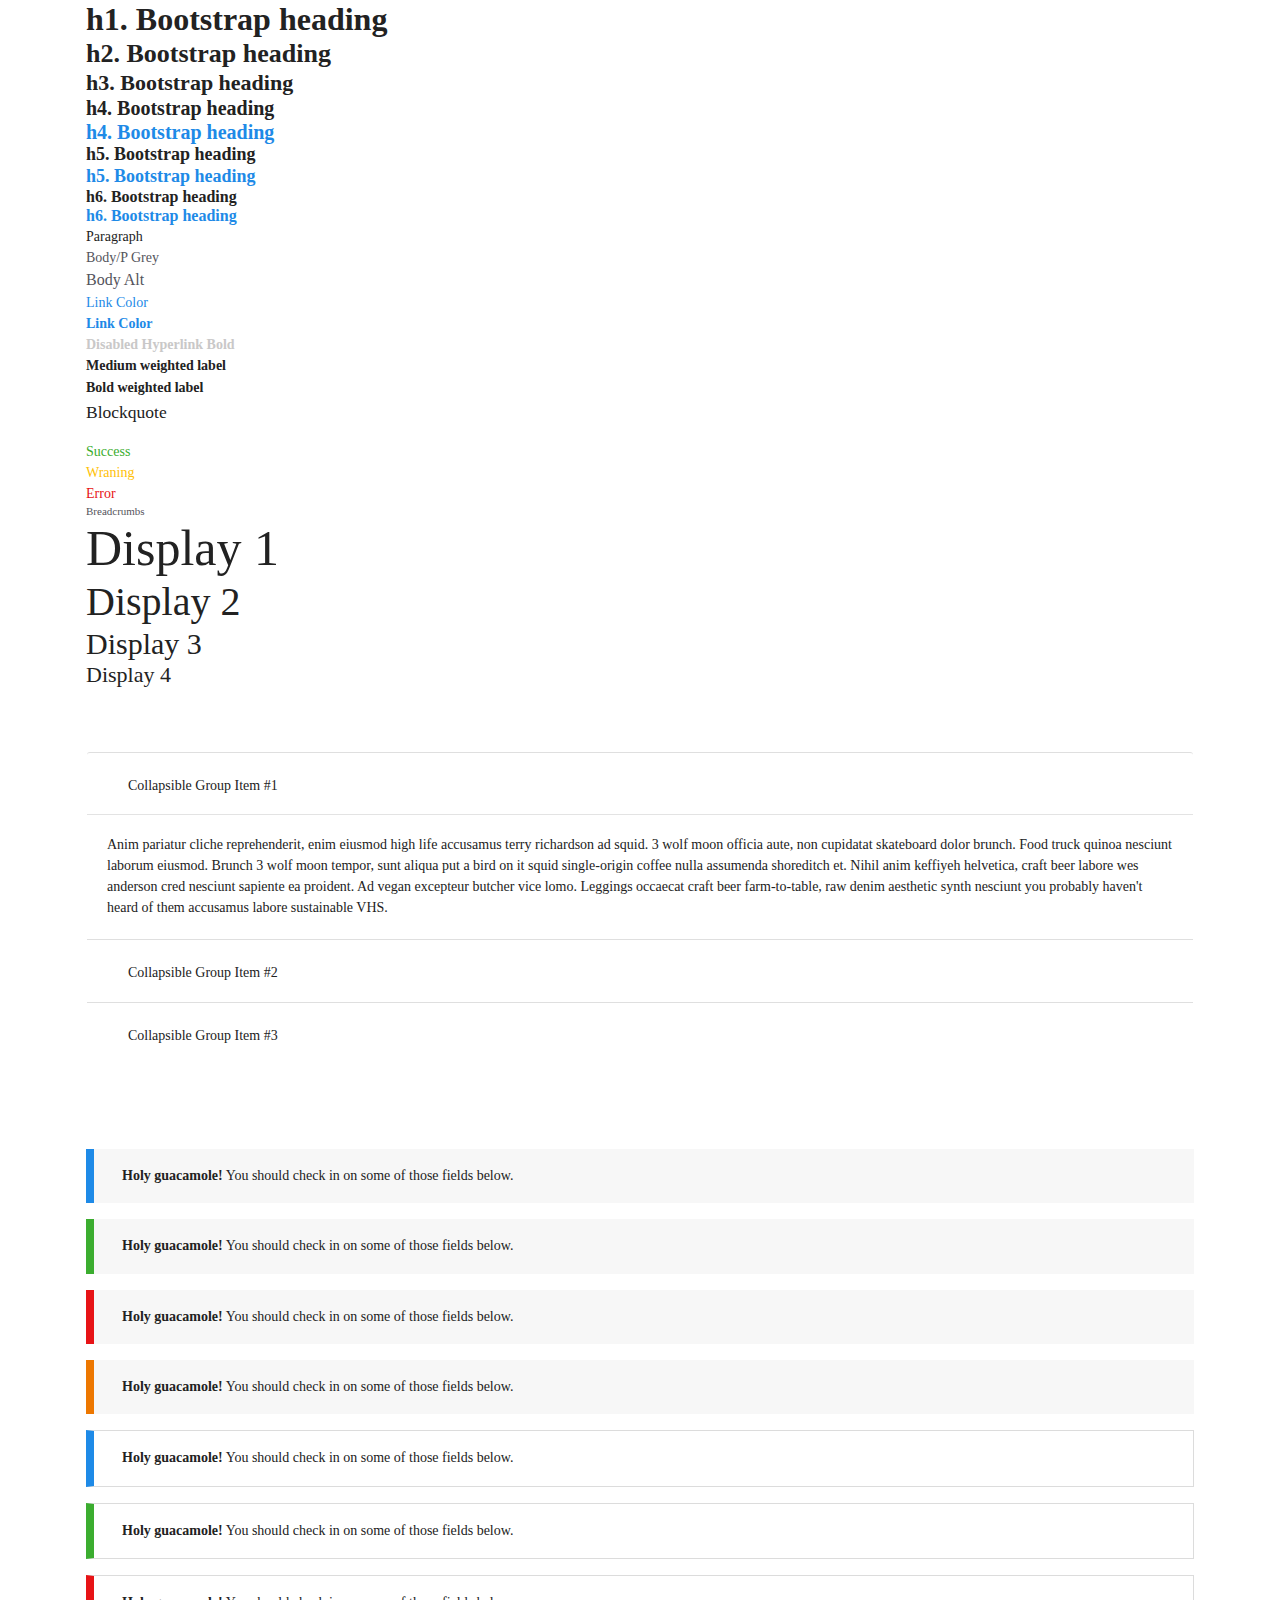
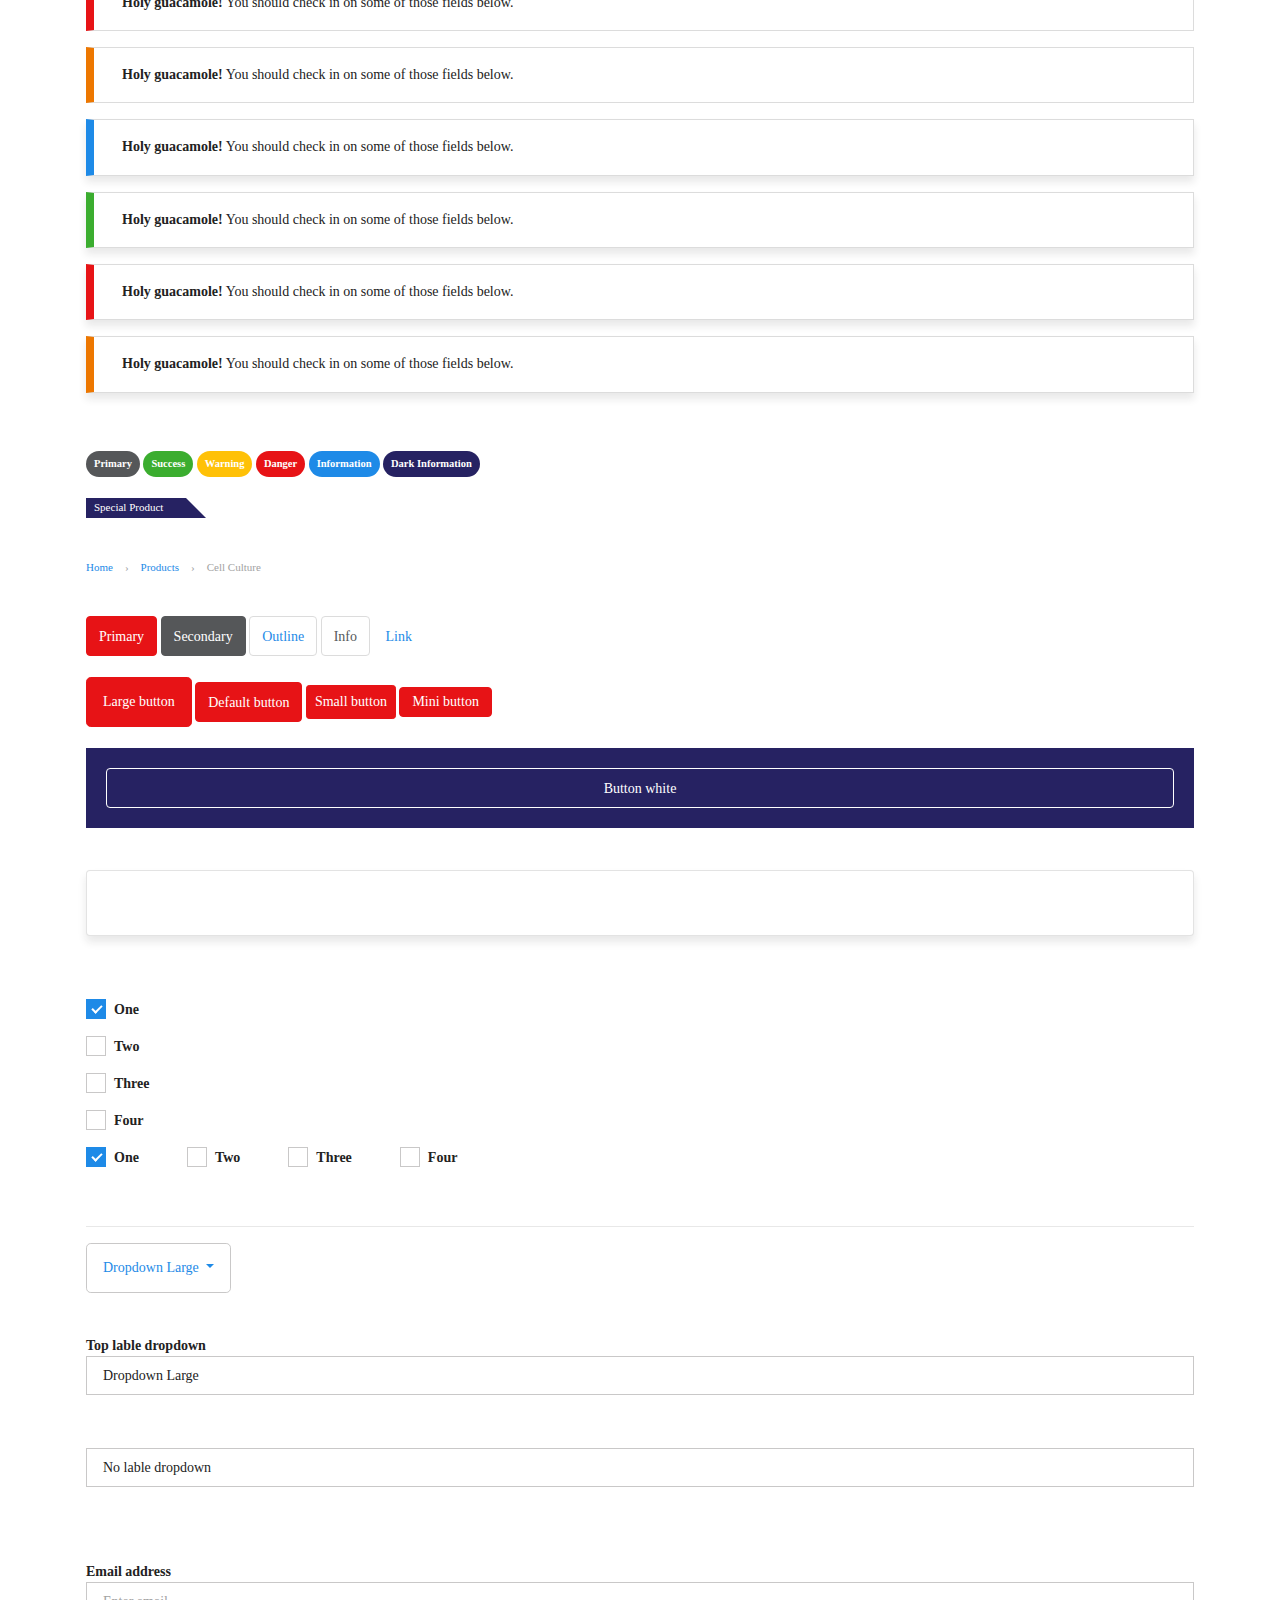
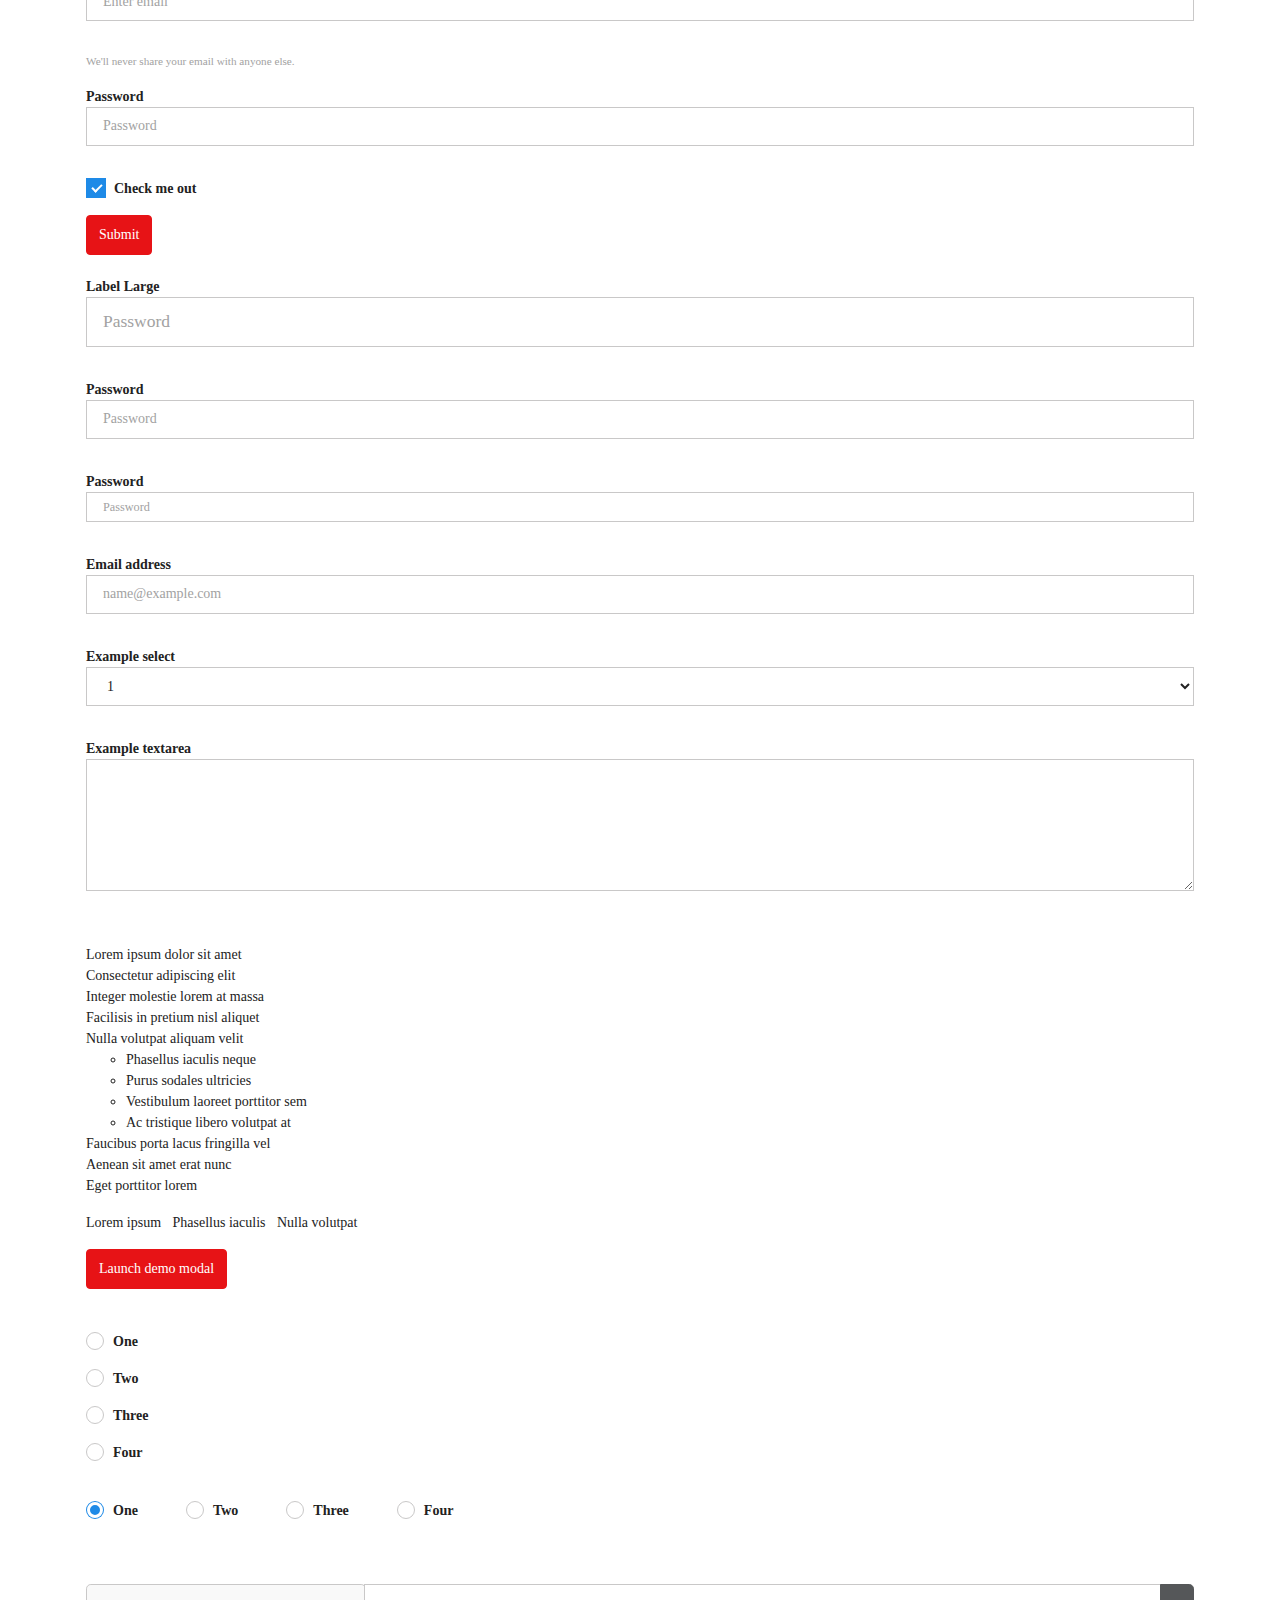
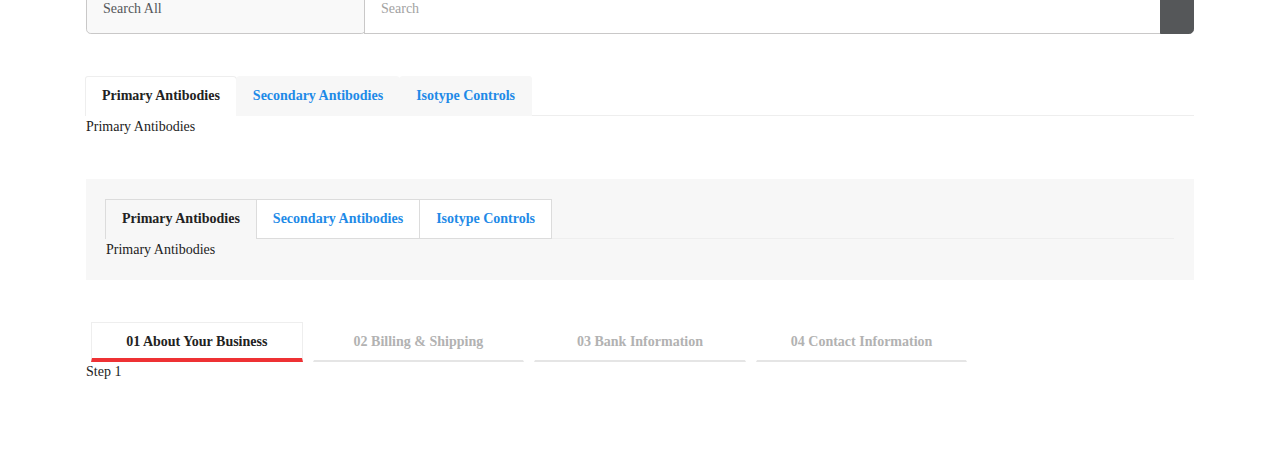
<file: sticker-sheet.html>
<!doctype html>
<html lang="en">
  <head>
    <!-- Required meta tags -->
    <meta charset="utf-8">
    <meta http-equiv="x-ua-compatible" content="ie=edge">
    <meta name="viewport" content="width=device-width, initial-scale=1, shrink-to-fit=no">

    <!-- Bootstrap CSS -->
    <link rel="stylesheet" href="/scss/_custom.css">
<!--    <link rel="stylesheet" href="css/komodo.css">-->
<!--/* <link rel="stylesheet" href="css/bootstrap.css"> */-->

    <title>Hello, world!</title>
    <!--[if IE 9]>
	  <link href="https://cdn.jsdelivr.net/gh/coliff/bootstrap-ie8/css/bootstrap-ie9.min.css" rel="stylesheet">
	<![endif]-->
	<!--[if lte IE 8]>
	  <link href="https://cdn.jsdelivr.net/gh/coliff/bootstrap-ie8/css/bootstrap-ie8.min.css" rel="stylesheet">
	  <script src="https://cdn.jsdelivr.net/g/html5shiv@3.7.3"></script>
	<![endif]-->
  </head>
  <body>
  <div class="container">
<!--Typograph-->
      <h1>h1. Bootstrap heading</h1>
      <h2>h2. Bootstrap heading</h2>
      <h3>h3. Bootstrap heading</h3>
      <h4>h4. Bootstrap heading</h4>
      <h4><a href="#">h4. Bootstrap heading</a></h4>
      <h5>h5. Bootstrap heading</h5>
      <h5><a href="#">h5. Bootstrap heading</a></h5>
      <h6>h6. Bootstrap heading</h6>
      <h6><a href="#">h6. Bootstrap heading</a></h6>
      
      <p>Paragraph</p>
      <p class="p-grey">Body/P Grey</p>
      <p class="alt">Body Alt</p>
      <a href="#">Link Color</a><br/>
      <a href="#" class="bold">Link Color</a><br/>
      <a href="#" class="disabled bold">Disabled Hyperlink Bold</a>
      <p class="label-medium">Medium weighted label</p>
      <p class="label-bold">Bold weighted label</p>
      <p class="blockquote">Blockquote</p>
      <p class="success">Success</p>
      <p class="warning">Wraning</p>
      <p class="error">Error</p>
      <p class="breadcrumb">Breadcrumbs</p>
      
      <h1 class="display-1">Display 1</h1>
      <h1 class="display-2">Display 2</h1>
      <h1 class="display-3">Display 3</h1>
      <h1 class="display-4">Display 4</h1>
      <br/>
      <br/>
      <br/>
      
      
<!--Accordion-->
      <div class="accordion" id="accordionExample">
        <div class="card">
          <div class="card-header" id="headingOne">
            <h2 class="mb-0">
              <button class="btn" type="button" data-toggle="collapse" data-target="#collapseOne" aria-expanded="true" aria-controls="collapseOne">
                <i class="icon-16-minus-mono mr-s3"></i>Collapsible Group Item #1
              </button>
            </h2>
          </div>
          <div id="collapseOne" class="collapse show" aria-labelledby="headingOne" data-parent="#accordionExample">
            <div class="card-body">
              Anim pariatur cliche reprehenderit, enim eiusmod high life accusamus terry richardson ad squid. 3 wolf moon officia aute, non cupidatat skateboard dolor brunch. Food truck quinoa nesciunt laborum eiusmod. Brunch 3 wolf moon tempor, sunt aliqua put a bird on it squid single-origin coffee nulla assumenda shoreditch et. Nihil anim keffiyeh helvetica, craft beer labore wes anderson cred nesciunt sapiente ea proident. Ad vegan excepteur butcher vice lomo. Leggings occaecat craft beer farm-to-table, raw denim aesthetic synth nesciunt you probably haven't heard of them accusamus labore sustainable VHS.
            </div>
          </div>
        </div>
        <div class="card">
          <div class="card-header" id="headingTwo">
            <h2 class="mb-0">
              <button class="btn collapsed" type="button" data-toggle="collapse" data-target="#collapseTwo" aria-expanded="false" aria-controls="collapseTwo">
                <i class="icon-16-plus-mono mr-s3"></i>Collapsible Group Item #2
              </button>
            </h2>
          </div>
          <div id="collapseTwo" class="collapse" aria-labelledby="headingTwo" data-parent="#accordionExample">
            <div class="card-body">
              Anim pariatur cliche reprehenderit, enim eiusmod high life accusamus terry richardson ad squid. 3 wolf moon officia aute, non cupidatat skateboard dolor brunch. Food truck quinoa nesciunt laborum eiusmod. Brunch 3 wolf moon tempor, sunt aliqua put a bird on it squid single-origin coffee nulla assumenda shoreditch et. Nihil anim keffiyeh helvetica, craft beer labore wes anderson cred nesciunt sapiente ea proident. Ad vegan excepteur butcher vice lomo. Leggings occaecat craft beer farm-to-table, raw denim aesthetic synth nesciunt you probably haven't heard of them accusamus labore sustainable VHS.
            </div>
          </div>
        </div>
        <div class="card">
          <div class="card-header" id="headingThree">
            <h2 class="mb-0">
              <button class="btn collapsed" type="button" data-toggle="collapse" data-target="#collapseThree" aria-expanded="false" aria-controls="collapseThree">
                <i class="icon-16-plus-mono mr-s3"></i>Collapsible Group Item #3
              </button>
            </h2>
          </div>
          <div id="collapseThree" class="collapse" aria-labelledby="headingThree" data-parent="#accordionExample">
            <div class="card-body">
              Anim pariatur cliche reprehenderit, enim eiusmod high life accusamus terry richardson ad squid. 3 wolf moon officia aute, non cupidatat skateboard dolor brunch. Food truck quinoa nesciunt laborum eiusmod. Brunch 3 wolf moon tempor, sunt aliqua put a bird on it squid single-origin coffee nulla assumenda shoreditch et. Nihil anim keffiyeh helvetica, craft beer labore wes anderson cred nesciunt sapiente ea proident. Ad vegan excepteur butcher vice lomo. Leggings occaecat craft beer farm-to-table, raw denim aesthetic synth nesciunt you probably haven't heard of them accusamus labore sustainable VHS.
            </div>
          </div>
        </div>
      </div><br/><br/><br/><br/>

    
<!--Alerts--> 
      <!--inline-grey-->
    <div class="alert alert-info inline-grey alert-dismissible fade show" role="alert">
      <i class="icon icon-24-info-bold mr-s4"></i><span class="label-bold">Holy guacamole!</span> You should check in on some of those fields below.
      <button type="button" class="close" data-dismiss="alert" aria-label="Close">
        <i class="icon-24-close-mono"></i>
      </button>
    </div>
    
    <div class="alert alert-success inline-grey alert-dismissible fade show" role="alert">
      <i class="icon  icon-24-success-bold mr-s4"></i><span class="label-bold">Holy guacamole!</span> You should check in on some of those fields below.
      <button type="button" class="close" data-dismiss="alert" aria-label="Close">
        <i class="icon-24-close-mono"></i>
      </button>
    </div>
    
    <div class="alert alert-danger inline-grey alert-dismissible fade show" role="alert">
      <i class="icon  icon-24-warning-bold mr-s4"></i><span class="label-bold">Holy guacamole!</span> You should check in on some of those fields below.
      <button type="button" class="close" data-dismiss="alert" aria-label="Close">
        <i class="icon-24-close-mono"></i>
      </button>
    </div>
    
    <div class="alert alert-warning inline-grey alert-dismissible fade show" role="alert">
      <i class="icon  icon-24-alert-bold mr-s4"></i><span class="label-bold">Holy guacamole!</span> You should check in on some of those fields below.
      <button type="button" class="close" data-dismiss="alert" aria-label="Close">
        <i class="icon-24-close-mono"></i>
      </button>
    </div>
    
      <!--inline-white-->
    <div class="alert alert-info inline-white alert-dismissible fade show" role="alert">
      <i class="icon icon-24-info-bold mr-s4"></i><span class="label-bold">Holy guacamole!</span> You should check in on some of those fields below.
      <button type="button" class="close" data-dismiss="alert" aria-label="Close">
        <i class="icon-24-close-mono"></i>
      </button>
    </div>
    
    <div class="alert alert-success inline-white alert-dismissible fade show" role="alert">
      <i class="icon  icon-24-success-bold mr-s4"></i><span class="label-bold">Holy guacamole!</span> You should check in on some of those fields below.
      <button type="button" class="close" data-dismiss="alert" aria-label="Close">
        <i class="icon-24-close-mono"></i>
      </button>
    </div>
    
    <div class="alert alert-danger inline-white alert-dismissible fade show" role="alert">
      <i class="icon  icon-24-warning-bold mr-s4"></i><span class="label-bold">Holy guacamole!</span> You should check in on some of those fields below.
      <button type="button" class="close" data-dismiss="alert" aria-label="Close">
        <i class="icon-24-close-mono"></i>
      </button>
    </div>
    
    <div class="alert alert-warning inline-white alert-dismissible fade show" role="alert">
      <i class="icon  icon-24-alert-bold mr-s4"></i><span class="label-bold">Holy guacamole!</span> You should check in on some of those fields below.
      <button type="button" class="close" data-dismiss="alert" aria-label="Close">
        <i class="icon-24-close-mono"></i>
      </button>
    </div>
    
      <!-- float-->
    <div class="alert alert-info inline-white dropshadow-level-4 alert-dismissible fade show" role="alert">
      <i class="icon icon-24-info-bold mr-s4"></i><span class="label-bold">Holy guacamole!</span> You should check in on some of those fields below.
      <button type="button" class="close" data-dismiss="alert" aria-label="Close">
        <i class="icon-24-close-mono"></i>
      </button>
    </div>
    
    <div class="alert alert-success inline-white dropshadow-level-4 alert-dismissible fade show" role="alert">
      <i class="icon  icon-24-success-bold mr-s4"></i><span class="label-bold">Holy guacamole!</span> You should check in on some of those fields below.
      <button type="button" class="close" data-dismiss="alert" aria-label="Close">
        <i class="icon-24-close-mono"></i>
      </button>
    </div>
    
    <div class="alert alert-danger inline-white dropshadow-level-4 alert-dismissible fade show" role="alert">
      <i class="icon  icon-24-warning-bold mr-s4"></i><span class="label-bold">Holy guacamole!</span> You should check in on some of those fields below.
      <button type="button" class="close" data-dismiss="alert" aria-label="Close">
        <i class="icon-24-close-mono"></i>
      </button>
    </div>
    
    <div class="alert alert-warning inline-white dropshadow-level-4 alert-dismissible fade show" role="alert">
      <i class="icon  icon-24-alert-bold mr-s4"></i><span class="label-bold">Holy guacamole!</span> You should check in on some of those fields below.
      <button type="button" class="close" data-dismiss="alert" aria-label="Close">
        <i class="icon-24-close-mono"></i>
      </button>
    </div>
    <br/><br/>
      
<!--Badges-->
      <div>
        <span class="badge badge-primary">Primary</span>
        <span class="badge badge-success">Success</span>
        <span class="badge badge-warning">Warning</span>
        <span class="badge badge-danger">Danger</span>
        <span class="badge badge-info">Information</span>
        <span class="badge badge-dark-info">Dark Information</span>
        <br/>
        <br/>
        <div class="flag">Special Product</div>
      </div><br/><br/>
      
<!--Breadcrunbs-->
    <nav aria-label="breadcrumb">
      <ol class="breadcrumb">
        <li class="breadcrumb-item"><a href="#">Home</a></li>
        <li class="breadcrumb-item"><a href="#">Products</a></li>
        <li class="breadcrumb-item active" aria-current="page">Cell Culture</li>
      </ol>
    </nav>
    <br/>
    <br/>
      
<!--Buttons-->
    
      <button type="button" class="btn btn-primary">Primary</button>
      <button type="button" class="btn btn-secondary">Secondary</button>
      <button type="button" class="btn btn-outline">Outline</button>
      <button type="button" class="btn btn-info">Info</button>
      <button type="button" class="btn btn-link">Link</button>
      <br/>
      <br/>
      
      <button type="button" class="btn btn-primary btn-lg">Large button</button>
      <button type="button" class="btn btn-primary">Default button</button>
      <button type="button" class="btn btn-primary btn-sm">Small button</button>
      <button type="button" class="btn btn-primary btn-mini">Mini button</button>
    <br/>
    <br/>
      <div style="background-color: #262262; padding: 20px"><button type="button" class="btn btn-white btn-block">Button white</button></div>
      <br/>
      <br/>
      
<!---Cards--->      
        <div class="card dropshadow-level-4"></div>
    <br/>
    <br/>
    <br/>
      
<!-- Checkboxs -->
    <form>
        <label class="container2">One
          <input type="checkbox" checked="checked">
          <span class="checkmark2"></span>
        </label>
        <label class="container2">Two
          <input type="checkbox">
          <span class="checkmark2"></span>
        </label>
        <label class="container2">Three
          <input type="checkbox">
          <span class="checkmark2"></span>
        </label>
        <label class="container2">Four
          <input type="checkbox" disabled>
          <span class="checkmark2"></span>
        </label>
    </form>
    
    <form>
        <label class="container2 inline">One
          <input type="checkbox" checked="checked">
          <span class="checkmark2"></span>
        </label>
        <label class="container2 inline">Two
          <input type="checkbox">
          <span class="checkmark2"></span>
        </label>
        <label class="container2 inline">Three
          <input type="checkbox">
          <span class="checkmark2"></span>
        </label>
        <label class="container2 inline">Four
          <input type="checkbox">
          <span class="checkmark2"></span>
        </label>
    </form>
    <br/>
    <br/>
    <br/>
      
<!---Divider--->
    <hr>
      
<!---Dropdowns--->
    <div class="dropdown">
      <button class="btn btn-dropdown btn-outline btn-lg dropdown-toggle shadow-none" type="button" id="dropdownMenu3" data-toggle="dropdown" aria-haspopup="true" aria-expanded="false">
        Dropdown Large
      </button>
      <div class="dropdown-menu" aria-labelledby="dropdownMenu3">
        <button class="dropdown-item" type="button">Action</button>
        <button class="dropdown-item" type="button">Another action</button>
        <button class="dropdown-item" type="button">Something else here</button>
      </div>
    </div>
      
      
    <br/>
    <br/>
    <div class="dropdown">
      <div class="form-group" data-toggle="dropdown" aria-haspopup="true" aria-expanded="false">
        <label for="dropdownMenu4">Top lable dropdown</label>
        <input class="form-control shadow-outline" type="text" id="dropdownMenu4" value="Dropdown Large"><span class="icon-dropdown icon-8-caret-down"></span>
      </div>
      <div class="dropdown-menu" aria-labelledby="dropdownMenu4">
        <button class="dropdown-item" type="button">Action</button>
        <button class="dropdown-item" type="button">Another action</button>
        <button class="dropdown-item" type="button">Something else here</button>
      </div>
    </div>
    
    <br/>
    <div class="dropdown">
      <div class="form-group" data-toggle="dropdown" aria-haspopup="true" aria-expanded="false">
        <input class="form-control shadow-outline" type="text" id="dropdownMenu5" value="No lable dropdown"><span class="icon-dropdown-no-label icon-8-caret-down"></span>
      </div>
      <div class="dropdown-menu" aria-labelledby="dropdownMenu5">
        <div class="dropdown-item">
            <label class="container2">One
              <input type="checkbox" checked="checked">
              <span class="checkmark2"></span>
            </label>  
        </div>
        <div class="dropdown-item">
            <label class="container2">One
              <input type="checkbox" checked="checked">
              <span class="checkmark2"></span>
            </label>  
        </div>
        <div class="dropdown-item">
            <label class="container2">One
              <input type="checkbox" checked="checked">
              <span class="checkmark2"></span>
            </label>  
        </div>
      </div>
    </div>
    <br/>
    <br/>
      
<!---Input fields--->    
     <form>
      <div class="form-group">
        <label for="exampleInputEmail1">Email address</label>
        <input type="email" class="form-control" id="exampleInputEmail1" aria-describedby="emailHelp" placeholder="Enter email">
        <small id="emailHelp" class="form-text text-muted">We'll never share your email with anyone else.</small>
      </div>
      <div class="form-group">
        <label for="exampleInputPassword1">Password</label>
        <input type="password" class="form-control" id="exampleInputPassword1" placeholder="Password">
      </div>
      <label class="container2">Check me out
        <input type="checkbox" checked="checked">
        <span class="checkmark2"></span>
      </label>
      <button type="submit" class="btn btn-primary">Submit</button>
         <br/>
         <br/>
         <div class="form-group">
             <label for="exampleInputPassword1">Label Large</label>
             <input type="password" class="form-control form-control-lg" id="exampleInputPassword1" placeholder="Password">
         </div>
         <div class="form-group">
             <label for="exampleInputPassword1">Password</label>
             <input type="password" class="form-control" id="exampleInputPassword1" placeholder="Password">
         </div>
         <div class="form-group">
             <label for="exampleInputPassword1">Password</label>
             <input type="password" class="form-control form-control-sm" id="exampleInputPassword1" placeholder="Password">
         </div>
         
  <div class="form-group">
    <label for="exampleFormControlInput1">Email address</label>
    <input type="email" class="form-control" id="exampleFormControlInput1" placeholder="name@example.com">
  </div>
  <div class="form-group">
    <label for="exampleFormControlSelect1">Example select</label>
    <select class="form-control selectpicker" id="exampleFormControlSelect1">
      <option>1</option>
      <option>2</option>
      <option>3</option>
      <option>4</option>
      <option>5</option>
    </select>
  </div>
<!--
  <div class="form-group">
    <label for="exampleFormControlSelect2">Example multiple select</label>
    <select multiple class="form-control" id="exampleFormControlSelect2">
      <option>1</option>
      <option>2</option>
      <option>3</option>
      <option>4</option>
      <option>5</option>
    </select>
  </div>
-->
  <div class="form-group">
    <label for="exampleFormControlTextarea1">Example textarea</label>
    <textarea class="form-control" id="exampleFormControlTextarea1" rows="3"></textarea>
  </div>
</form>
      <br/>

<!--List--> 
<ul class="list-unstyled">
  <li>Lorem ipsum dolor sit amet</li>
  <li>Consectetur adipiscing elit</li>
  <li>Integer molestie lorem at massa</li>
  <li>Facilisis in pretium nisl aliquet</li>
  <li>Nulla volutpat aliquam velit
    <ul>
      <li>Phasellus iaculis neque</li>
      <li>Purus sodales ultricies</li>
      <li>Vestibulum laoreet porttitor sem</li>
      <li>Ac tristique libero volutpat at</li>
    </ul>
  </li>
  <li>Faucibus porta lacus fringilla vel</li>
  <li>Aenean sit amet erat nunc</li>
  <li>Eget porttitor lorem</li>
</ul>
      
<ul class="list-inline">
  <li class="list-inline-item">Lorem ipsum</li>
  <li class="list-inline-item">Phasellus iaculis</li>
  <li class="list-inline-item">Nulla volutpat</li>
</ul>
      
<!--Modals-->    
<!-- Button trigger modal -->
<button type="button" class="btn btn-primary" data-toggle="modal" data-target="#exampleModal">
  Launch demo modal
</button>

<!-- Modal -->
<div class="modal fade bd-example-modal-lg" id="exampleModal" tabindex="-1" role="dialog" aria-labelledby="exampleModalLabel" aria-hidden="true">
  <div class="modal-dialog modal-lg" role="document">
    <div class="modal-content">
      <div class="modal-header">
        <h2 class="modal-title" id="exampleModalLabel">Modal title</h2>
        <button type="button" class="close" data-dismiss="modal" aria-label="Close">
          <span class="icon-24-close-mono"></span>
        </button>
      </div>
      <div class="modal-body">
        ...
      </div>
      <div class="modal-footer">
        <button type="button" class="btn btn-info" data-dismiss="modal">Close</button>
        <button type="button" class="btn btn-primary">Save changes</button>
      </div>
    </div>
  </div>
</div>
   <br/>   
   <br/>   
   <br/>   
      
<!--Radio buttons-->
    <label class="radio-container">One
      <input type="radio" checked="checked" name="radio">
      <span class="checkmark"></span>
    </label>
    <label class="radio-container">Two
      <input type="radio" name="radio">
      <span class="checkmark"></span>
    </label>
    <label class="radio-container">Three
      <input type="radio" name="radio">
      <span class="checkmark"></span>
    </label>
    <label class="radio-container">Four
      <input type="radio" name="radio">
      <span class="checkmark"></span>
    </label>
      <br/>
    <label class="radio-container inline">One
      <input type="radio" checked="checked" name="radio">
      <span class="checkmark"></span>
    </label>
    <label class="radio-container inline">Two
      <input type="radio" name="radio">
      <span class="checkmark"></span>
    </label>
    <label class="radio-container inline">Three
      <input type="radio" name="radio">
      <span class="checkmark"></span>
    </label>
    <label class="radio-container inline">Four
      <input type="radio" name="radio">
      <span class="checkmark"></span>
    </label>
      
      <br/>
      <br/>
      <br/>
      <br/>
<!--Search Bar-->
    <div class="input-group">
        <button type="button" class="btn btn-outline-secondary btn-lg search-dd" data-toggle="dropdown" aria-haspopup="true" aria-expanded="false">
            Search All<span class="icon-8-caret-down float-right"></span>
        </button>
        <div class="dropdown-menu dropdown-menu-right">
            <button class="dropdown-item" type="button">Action</button>
            <button class="dropdown-item" type="button">Another action</button>
            <button class="dropdown-item" type="button">Something else here</button>
        </div>
        <input type="text" class="form-control input-lg" placeholder="Search" aria-label="Recipient's username" aria-describedby="basic-addon2">
        <div class="input-group-append">
            <button class="btn btn-secondary btn-lg" type="button"><span class="icon-32-search-mono"></span></button>
        </div>
    </div>
      
      
      <br/>
      <br/>
<!---Tabs--->
      <ul class="bold nav nav-tabs" id="myTab" role="tablist">
        <li class="nav-item">
          <a class="nav-link active" id="home-tab" data-toggle="tab" href="#home" role="tab" aria-controls="home" aria-selected="true">Primary Antibodies</a>
        </li>
        <li class="nav-item">
          <a class="nav-link" id="profile-tab" data-toggle="tab" href="#profile" role="tab" aria-controls="profile" aria-selected="false">Secondary Antibodies</a>
        </li>
        <li class="nav-item">
          <a class="nav-link" id="contact-tab" data-toggle="tab" href="#contact" role="tab" aria-controls="contact" aria-selected="false">Isotype Controls</a>
        </li>
      </ul>
      <div class="tab-content" id="myTabContent">
        <div class="tab-pane fade show active" id="home" role="tabpanel" aria-labelledby="home-tab">Primary Antibodies</div>
        <div class="tab-pane fade" id="profile" role="tabpanel" aria-labelledby="profile-tab">Secondary Antibodies</div>
        <div class="tab-pane fade" id="contact" role="tabpanel" aria-labelledby="contact-tab">Isotype Controls</div>
      </div>
      <br/>
      <br/>

      <div style="background-color: #f7f7f7; padding: 20px">
      <ul class="grey bold nav nav-tabs" id="myTab-g" role="tablist">
        <li class="nav-item">
          <a class="nav-link active" id="home-tab-g" data-toggle="tab" href="#home-g" role="tab" aria-controls="home-g" aria-selected="true">Primary Antibodies</a>
        </li>
        <li class="nav-item">
        	<a class="nav-link" id="profile-tab-g" data-toggle="tab" href="#profile-g" role="tab" aria-controls="profile-g" aria-selected="false">Secondary Antibodies</a>
        </li>
        <li class="nav-item">
          <a class="nav-link" id="contact-tab-g" data-toggle="tab" href="#contact-g" role="tab" aria-controls="contact-g" aria-selected="false">Isotype Controls</a>
        </li>
      </ul>
      <div class="tab-content" id="myTabContent">
        <div class="tab-pane fade show active" id="home-g" role="tabpanel" aria-labelledby="home-tab-g">Primary Antibodies</div>
        <div class="tab-pane fade" id="profile-g" role="tabpanel" aria-labelledby="profile-tab-g">Secondary Antibodies</div>
        <div class="tab-pane fade" id="contact-g" role="tabpanel" aria-labelledby="contact-tab-g">Isotype Controls</div>
      </div>      
      </div>
      <br/>
      <br/>
      <ul class="step nav nav-tabs" id="myTab" role="tablist">
        <li class="nav-item">
          <a class="nav-link active" id="step-1-tab" data-toggle="tab" href="#step-1" role="tab" aria-controls="step-1" aria-selected="true">01 About Your Business</a>
        </li>
        <li class="nav-item">
          <a class="nav-link" id="step-2-tab" data-toggle="tab" href="#step-2" role="tab" aria-controls="step-2" aria-selected="false">02 Billing & Shipping</a>
        </li>
        <li class="nav-item">
          <a class="nav-link" id="step-3-tab" data-toggle="tab" href="#step-3" role="tab" aria-controls="step-3" aria-selected="false">03 Bank Information</a>
        </li>
        <li class="nav-item">
          <a class="nav-link" id="step-4-tab" data-toggle="tab" href="#step-4" role="tab" aria-controls="step-4" aria-selected="false">04 Contact Information</a>
        </li>
      </ul>
      <div class="tab-content" id="myTabContent">
        <div class="tab-pane fade show active" id="step-1" role="tabpanel" aria-labelledby="step-1-tab">Step 1</div>
        <div class="tab-pane fade" id="step-2" role="tabpanel" aria-labelledby="step-2-tab">Step 2</div>
        <div class="tab-pane fade" id="step-3" role="tabpanel" aria-labelledby="step-3-tab">Step 3</div>
        <div class="tab-pane fade" id="step-4" role="tabpanel" aria-labelledby="step-4-tab">Step 4</div>
      </div>
      <br/>
      <br/>
      <br/>
      <br/>
    
    </div>
    <!-- Optional JavaScript -->
    <!-- jQuery first, then Popper.js, then Bootstrap JS -->
    <script src="https://code.jquery.com/jquery-3.3.1.slim.min.js" integrity="sha384-q8i/X+965DzO0rT7abK41JStQIAqVgRVzpbzo5smXKp4YfRvH+8abtTE1Pi6jizo" crossorigin="anonymous"></script>
    <script src="https://cdnjs.cloudflare.com/ajax/libs/popper.js/1.14.7/umd/popper.min.js" integrity="sha384-UO2eT0CpHqdSJQ6hJty5KVphtPhzWj9WO1clHTMGa3JDZwrnQq4sF86dIHNDz0W1" crossorigin="anonymous"></script>
    <script src="https://stackpath.bootstrapcdn.com/bootstrap/4.3.1/js/bootstrap.min.js" integrity="sha384-JjSmVgyd0p3pXB1rRibZUAYoIIy6OrQ6VrjIEaFf/nJGzIxFDsf4x0xIM+B07jRM" crossorigin="anonymous"></script>
    <script type="text/javascript">
    $( document ).ready(function() {
        console.log( "ready!" );
        $('.collapse').on('shown.bs.collapse', function() {
            $(this).parent().find(".icon-16-plus-mono").removeClass("icon-16-plus-mono").addClass("icon-16-minus-mono");
        }).on('hide.bs.collapse', function() {
            $(this).parent().find(".icon-16-minus-mono").removeClass("icon-16-minus-mono").addClass("icon-16-plus-mono");
        });
    });  
    </script>
    <!--[if gte IE 9]><!-->
  <script src="https://code.jquery.com/jquery-3.4.1.slim.min.js"></script>
  <script src="https://stackpath.bootstrapcdn.com/bootstrap/4.4.0/js/bootstrap.bundle.min.js"></script>
	<!--<![endif]-->
	<!--[if IE 9]>
	  <script src="https://cdn.jsdelivr.net/gh/coliff/bootstrap-ie8/js/bootstrap-ie9.min.js"></script>
	<![endif]-->
	<!--[if lte IE 8]>
	  <script src="https://code.jquery.com/jquery-1.12.4.min.js"></script>
	  <script src="https://cdn.jsdelivr.net/gh/coliff/bootstrap-ie8/js/bootstrap-ie8.min.js"></script>
	  <script src="https://stackpath.bootstrapcdn.com/bootstrap/4.4.0/js/bootstrap.js"></script>
	<![endif]-->
  </body>
</html>
</file>
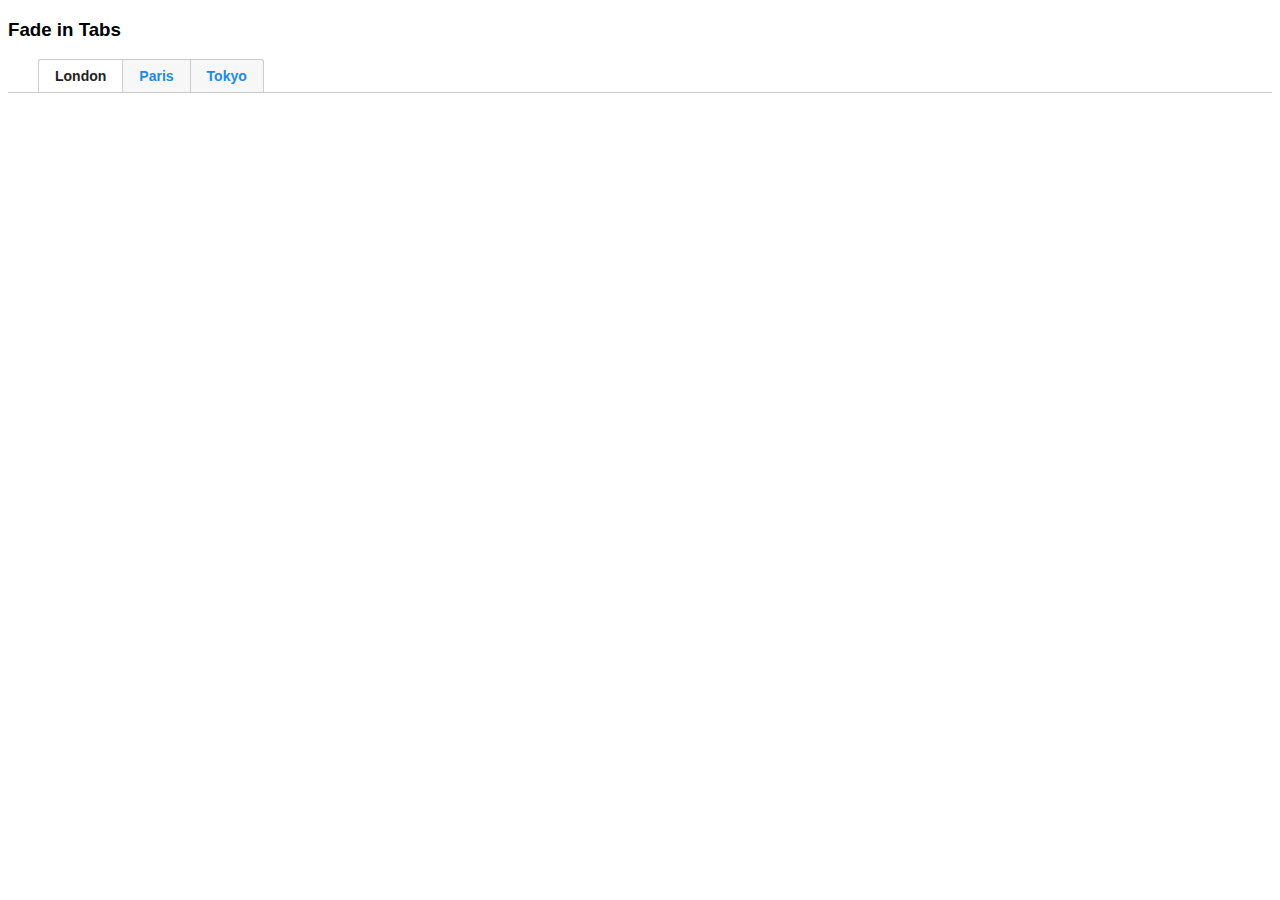
<file: tabs.html>
<!DOCTYPE html>
<html>
<head>
<meta name="viewport" content="width=device-width, initial-scale=1">
<style>
body {font-family: Arial;}

/* Style the tab */
.tab {
  overflow: hidden;
  border-bottom: 1px solid #ccc;
  padding-left: 30px;
}

/* Style the buttons inside the tab */
.tab button {
  font-size: 14px;
  font-weight: bold;
  color: #1E8AE7;
  background-color: #f7f7f7;
  float: left;
  border: none;
  border-top: 1px solid #ccc;
  border-left: 1px solid #ccc;
  outline: none;
  cursor: pointer;
  padding: .5rem 1rem;
  transition: 0.3s;
}
.tab button:last-of-type {
  border-top-right-radius: 3px;
  border-right: 1px solid #ccc;
}

.tab button:first-of-type {
  border-top-left-radius: 3px;
}

/* Change background color of buttons on hover */
.tab button:hover {
  background-color: #ddd;
}

/* Create an active/current tablink class */
.tab button.active {
  background-color: transparent;
  color: #222222;
}

/* Style the tab content */
.tabcontent {
  display: none;
  padding: 6px 12px;
  -webkit-animation: fadeEffect 1s;
  animation: fadeEffect 1s;
}

/* Fade in tabs */
@-webkit-keyframes fadeEffect {
  from {opacity: 0;}
  to {opacity: 1;}
}

@keyframes fadeEffect {
  from {opacity: 0;}
  to {opacity: 1;}
}
</style>
</head>
<body>

<h3>Fade in Tabs</h3>

<div class="tab">
  <button class="tablinks active" onclick="openCity(event, 'London')">London</button>
  <button class="tablinks" onclick="openCity(event, 'Paris')">Paris</button>
  <button class="tablinks" onclick="openCity(event, 'Tokyo')">Tokyo</button>
</div>

<div id="London" class="tabcontent">
  <h3>London</h3>
  <p>London is the capital city of England.</p>
</div>

<div id="Paris" class="tabcontent">
  <h3>Paris</h3>
  <p>Paris is the capital of France.</p> 
</div>

<div id="Tokyo" class="tabcontent">
  <h3>Tokyo</h3>
  <p>Tokyo is the capital of Japan.</p>
</div>

<script>
function openCity(evt, cityName) {
  var i, tabcontent, tablinks;
  tabcontent = document.getElementsByClassName("tabcontent");
  for (i = 0; i < tabcontent.length; i++) {
    tabcontent[i].style.display = "none";
  }
  tablinks = document.getElementsByClassName("tablinks");
  for (i = 0; i < tablinks.length; i++) {
    tablinks[i].className = tablinks[i].className.replace(" active", "");
  }
  document.getElementById(cityName).style.display = "block";
  evt.currentTarget.className += " active";
}
</script>
   
</body>
</html>
</file>
<file: scss/_custom.css>
@charset "UTF-8";@import url("https://thermoux.s3.amazonaws.com/fonts.css");
@import url("https://thermoux.s3.amazonaws.com/komodo-icons.css");
a:visited{
  text-decoration:none;
  color:#262262
}
.h4,h4{font-weight:bolder}.display-1,.display-2,.display-3,.display-4{font-weight:lighter}@media (max-width:768px){.h1,h1{font-size:26px;line-height:33px}.h2,h2{font-size:21px;line-height:26px}.h3,h3{font-size:18px;line-height:23px}.h4,h4{font-size:16px;line-height:20px}.h5,h5{font-size:16px;line-height:20px}.h6,h6{font-size:16px;line-height:20px}.display-1{font-size:40px;line-height:50px}.display-2{font-size:32px;line-height:40px}.display-3{font-size:24px;line-height:30px}.display-4{font-size:18px;line-height:23px}}.success{color:#3BAD2F}.warning{color:#ffc107}.error{color:#E71316}.disabled{color:#c9c8c8}.disabled:visited{color:#c9c8c8}.label-medium{font-weight:bold;font-size:14px!important;line-height:22px!important}.label-bold{font-weight:bolder;font-size:14px!important;line-height:22px!important}.p-grey{color:#54545c}.alt{font-size:1rem!important;color:#54545c}.thin{font-weight:100}.light{font-weight:300}.regular{font-weight:inherit}.italic{font-style:italic}.medium{font-weight:bold}.bold{font-weight:bolder}.accordion .card{border:1px solid rgba(0, 0, 0, 0);border-radius:0;margin:0px;padding:0px}.accordion{background-color:#ffffff;border-radius:0rem;border-right:0;border-left:0;border-bottom:0px solid rgba(0, 0, 0, 0.125)}.card-header{margin-bottom:0;background-color:#ffffff!important;border-bottom:1px solid rgba(0, 0, 0, 0.125);border-top:1px solid rgba(0, 0, 0, 0.125);height:63px;margin-bottom:-1px}.alert{color:#222222!important;border-radius:0px!important;padding:16px 48px 16px 16px!important}.alert.inline-grey{border:0px solid #ffffff;background-color:#f7f7f7!important}.alert.inline-white{border:1px solid #dcdcdc;background-color:#ffffff!important}.alert .icon{vertical-align:middle}.alert .close{position:absolute;top:16px!important;right:16px!important;padding:0px!important}.alert-info{border-left:8px solid #1E8AE7!important}.alert-info .icon{color:#1E8AE7}.alert-success{border-left:8px solid #3BAD2F!important}.alert-success .icon{color:#3BAD2F}.alert-danger{border-left:8px solid #E71316!important}.alert-danger .icon{color:#E71316}.alert-warning{border-left:8px solid #ED7700!important}.alert-warning .icon{color:#ED7700}.bg-white{background-color:#ffffff!important}.bg-lightgrey,.bg-snow-grey{background-color:#f7f7f7!important}.bg-ice-blue{background-color:#EBF2FA!important}.bg-midnight-blue{background-color:#262262!important}.badge{color:#ffffff!important;padding:8px!important;border-radius:1rem!important}.badge-primary{background-color:#555759!important}.badge-success{color:#ffffff;background-color:#3BAD2F}.badge-warning{color:#ffffff;background-color:#ED7700}.badge-danger{color:#ffffff;background-color:#E71316}.badge-info{color:#ffffff;background-color:#1E8AE7}.badge-dark-info{color:#ffffff;background-color:#262262}.flag{width:100px;height:20px;color:#ffffff;background-color:#262262;padding:3px;padding-left:8px;padding-right:8px;font-size:11px;vertical-align:middle;overflow:visible;position:relative;line-height:13px}.flag:after{content:"";position:absolute;display:block;right:-20px;top:0px;width:0px;height:0px;border-bottom:solid 20px #262262;border-right:solid 20px transparent}.breadcrumb a active{color:#54545c;font-size:11px!important;line-height:14px!important}.breadcrumb{color:#54545c;font-size:11px!important;line-height:14px!important}.breadcrumb-item+.breadcrumb-item:before{display:inline-block;padding-right:12px;padding-left:0px;color:#54545c;content:"›"}.breadcrumb a:hover{color:#1E8AE7;text-decoration:none}.btn{font-weight:bolder;font-size:14px;padding-left:24px;padding-right:24px;height:40px;line-height:20px;border-radius:3px;border:1px solid #222222;color:#222222;display:inline-block;text-align:center;white-space:nowrap;vertical-align:middle;-webkit-user-select:none;-moz-user-select:none;-ms-user-select:none;user-select:none;-webkit-transition:color 0.15s ease-in-out, background-color 0.15s ease-in-out, border-color 0.15s ease-in-out, -webkit-box-shadow 0.15s ease-in-out;transition:color 0.15s ease-in-out, background-color 0.15s ease-in-out, border-color 0.15s ease-in-out, -webkit-box-shadow 0.15s ease-in-out;-o-transition:color 0.15s ease-in-out, background-color 0.15s ease-in-out, border-color 0.15s ease-in-out, box-shadow 0.15s ease-in-out;transition:color 0.15s ease-in-out, background-color 0.15s ease-in-out, border-color 0.15s ease-in-out, box-shadow 0.15s ease-in-out;transition:color 0.15s ease-in-out, background-color 0.15s ease-in-out, border-color 0.15s ease-in-out, box-shadow 0.15s ease-in-out, -webkit-box-shadow 0.15s ease-in-out}.btn.disabled,.btn:disabled{color:#7f7f7f!important;background-color:#dcdcdc!important;border-color:#dcdcdc!important}.btn-link.disabled,.btn-link:disabled{color:#7f7f7f!important;background-color:transparent!important;border-color:transparent!important}.btn-group-lg>.btn,.btn-lg{height:50px!important;font-size:14px!important;line-height:14px!important;padding-left:24px;padding-right:24px}.btn-group-sm>.btn,.btn-sm{height:34px!important;font-size:14px!important;line-height:14px!important;padding-left:24px;padding-right:24px}.btn-mini{height:30px!important;font-size:14px!important;line-height:14px!important;padding-left:16px;padding-right:16px}.btn-block{display:block;width:100%}.btn-outline{background-color:#ffffff!important;border-color:#dcdcdc!important;color:#1E8AE7!important}.btn-outline:hover{background-color:#ffffff!important;border-color:#1E8AE7!important;color:#1E8AE7!important}.btn-outline:active{background-color:#ffffff!important;border-color:#1E8AE7!important;color:#1E8AE7!important;-webkit-box-shadow:inset 0 2px 3px 3px #eeeeee!important;box-shadow:inset 0 2px 3px 3px #eeeeee!important}.btn-secondary{background-color:#555759!important;border-color:#555759!important;color:#ffffff!important}.btn-secondary:hover{background-color:#222222!important;border-color:#222222!important;color:#ffffff!important}.btn-secondary:active{background-color:#222222!important;border-color:#222222!important;color:#ffffff!important;-webkit-box-shadow:inset 0 2px 3px 3px #000000!important;box-shadow:inset 0 2px 3px 3px #000000!important}.btn-primary{background-color:#E71316!important;border-color:#E71316!important;color:#ffffff!important}.btn-primary:hover{background-color:#D01013!important;border-color:#D01013!important;color:#ffffff!important}.btn-primary:active{background-color:#D01013!important;border-color:#D01013!important;color:#ffffff!important;-webkit-box-shadow:inset 0 2px 5px 2px #b10609!important;box-shadow:inset 0 2px 5px 2px #b10609!important}.btn-info{background-color:#ffffff!important;border-color:#dcdcdc!important;color:#565a5c!important}.btn-info:hover{background-color:#ffffff!important;border-color:#555759!important;color:#565a5c!important}.btn-info:active{background-color:#ffffff!important;border-color:#555759!important;color:#565a5c!important;-webkit-box-shadow:inset 0 2px 3px 3px #eeeeee!important;box-shadow:inset 0 2px 3px 3px #eeeeee!important}.btn-link{text-decoration:none!important;background-color:none!important;border:0px!important;border-color:none!important;color:#1E8AE7!important}.btn-link:hover{text-decoration:none!important;background-color:#ffffff!important;color:#005daa!important}.btn-link:active{text-decoration:none!important;background-color:#ffffff!important;color:#262262!important;-webkit-box-shadow:none!important;box-shadow:none!important}.btn-link:hover{text-decoration:none!important}.btn-white{background-color:transparent!important;border-color:#ffffff!important;color:#ffffff!important}.btn-white:hover{background-color:#ffffff!important;border-color:#000000!important;color:#000000!important}.btn-white:active{background-color:#ffffff!important;border-color:#000000!important;color:#000000!important;-webkit-box-shadow:inset 0 2px 3px 3px #eeeeee!important;box-shadow:inset 0 2px 3px 3px #eeeeee!important}.card{border-radius:3px;border:solid 1px #dcdcdc;background-color:#ffffff;padding:32px}.card-no-p{border-radius:3px;border:solid 1px #dcdcdc;background-color:#ffffff;padding:0px}.container2{font-weight:bold;display:block;position:relative;margin-bottom:16px;padding-left:28px;cursor:pointer;-webkit-user-select:none;-moz-user-select:none;-ms-user-select:none;user-select:none}.container2 input{position:absolute;opacity:0;cursor:pointer;height:0;width:0}.checkmark2{position:absolute;top:0;left:0;height:20px;width:20px;background-color:#ffffff;border:1px solid #c9c8c8}.container2:hover input~.checkmark2{background-color:#eeeeee}.container2 input:checked~.checkmark2{width:20px;height:20px;border:solid 1px #1E8AE7;background-color:#1E8AE7}.checkmark2:after{content:"";position:absolute;display:none}.container2 input:checked~.checkmark2:after{display:block}.container2 .checkmark2:after{left:7px;top:3px;width:6px;height:10px;border:solid #ffffff;border-width:0  2px 2px 0;-webkit-transform:rotate(45deg);-ms-transform:rotate(45deg);transform:rotate(45deg)}input[type=checkbox]:disabled{background:#c9c8c8}.inline{float:left;margin-right:48px}hr{margin-top:1rem;margin-bottom:1rem;border:0;border-top:1px solid #dcdcdc}.btn-dropdown{Border:1px solid #c9c8c8!important;text-align:left!important}.btn-dropdown:focus{-webkit-box-shadow:0px 6px 8px 0px rgba(34, 34, 34, 0.1)!important;box-shadow:0px 6px 8px 0px rgba(34, 34, 34, 0.1)!important}.dropdown-menu{top:-1px!important;padding:0px!important;-webkit-box-shadow:0px 6px 8px 0px rgba(34, 34, 34, 0.1);box-shadow:0px 6px 8px 0px rgba(34, 34, 34, 0.1)}.dropdown-item{height:40px}.dropdown-item .checkbox,.dropdown-item .container2{padding-top:0px;top:6px}.icon-dropdown{position:absolute;top:32px;right:16px}.icon-dropdown-no-label{position:absolute;top:10px;right:16px}.icon-dropdown-no-label-lg{position:absolute;top:16px;right:16px}.dropshadow-level-2{-webkit-box-shadow:0px 2px 4px 0px rgba(34, 34, 34, 0.1);box-shadow:0px 2px 4px 0px rgba(34, 34, 34, 0.1)}.dropshadow-level-3{-webkit-box-shadow:0px 4px 6px 0px rgba(34, 34, 34, 0.1);box-shadow:0px 4px 6px 0px rgba(34, 34, 34, 0.1)}.dropshadow-level-4{-webkit-box-shadow:0px 6px 8px 0px rgba(34, 34, 34, 0.1);box-shadow:0px 6px 8px 0px rgba(34, 34, 34, 0.1)}.form-group label{font-weight:bold;line-height:17px;margin-bottom:0px!important}.form-group input{border-radius:0px;border-color:#c9c8c8;margin-top:0px;color:#222222}.form-control{padding:5px 16px!important;line-height:40px!important;border:1px solid #C9C8C8;border-radius:0rem;color:#a2a2a2;margin-bottom:32px}.form-control-lg{height:50px!important}.form-control-sm{height:30px!important}[contenteditable].form-control:focus,[type=email].form-control:focus,[type=password].form-control:focus,[type=tel].form-control:focus,[type=text].form-control:focus,input.form-control:focus,input[type=email]:focus,input[type=number]:focus,input[type=password]:focus,input[type=text]:focus,textarea.form-control:focus,textarea:focus{border-color:#c9c8c8!important;-webkit-box-shadow:0px 6px 8px 0px rgba(0, 0, 0, 0.1)!important;box-shadow:0px 6px 8px 0px rgba(0, 0, 0, 0.1)!important}.form-control{line-height:40px!important;border-radius:0px!important;border-color:#c9c8c8!important;margin-top:0px!important;color:#222222!important}.modal-title{margin-top:-8px}.radio-container{display:block;position:relative;margin-bottom:1rem;padding-left:27px;cursor:pointer;font-size:14px;-webkit-user-select:none;-moz-user-select:none;-ms-user-select:none;user-select:none;font-size:14px;font-weight:bold}.radio-container input{position:absolute;opacity:0;cursor:pointer}.checkmark{position:absolute;top:1px;left:0;height:18px;width:18px;background-color:#ffffff;border:solid 1px #c9c8c8;border-radius:50%}.radio-container:hover input~.checkmark{background-color:#eaeaea}.radio-container input:checked~.checkmark{background-color:#1E8AE7;border:solid 0px #1E8AE7}.checkmark:after{content:"";position:absolute;display:none}.radio-container input:checked~.checkmark:after{display:block}.radio-container .checkmark:after{top:1px;left:1px;width:16px;height:16px;border-radius:50%;background:#1E8AE7;border:solid 3px #ffffff}.search-dd{width:280px;height:50px;text-align:left!important;font-weight:normal!important;background-color:#f9f9f9!important;border:1px solid #c9c8c8!important}.search-dd:hover{cursor:pointer}.input-group.btn-outline-secondary:hover{background-color:#f9f9f9!important;border:1px solid #c9c8c8!important}.input-lg{margin-left:-2px;height:50px!important;line-height:50px!important}.nav-tabs .nav-item.show .nav-link,.nav-tabs .nav-link.active{color:#222222!important;background-color:#ffffff!important;border-color:#dcdcdc #dcdcdc #ffffff;border-bottom:none}.nav-tabs{padding-left:30px;border-bottom:1px solid #dcdcdc}.nav-tabs>li:last-of-type>a{border-top-right-radius:3px}.nav-tabs>li:first-of-type>a{border-top-left-radius:3px}.nav-tabs .nav-link{border:1px solid transparent;border-radius:0px;padding-left:1rem;padding-right:1rem;background-color:#f7f7f7;border-color:#dcdcdc;height:40px;margin-left:-1px}.nav-link{display:block;padding:.5rem 1rem;font-size:14px;font-weight:bold}.grey.nav-tabs .nav-link.active,.nav-tabs .nav-item.show .nav-link{color:#222222!important;background-color:#f7f7f7!important;border-color:#dcdcdc #dcdcdc #ffffff;border-bottom:none}.grey.nav-tabs .nav-link{border:1px solid transparent;border-radius:0px;padding-left:1rem;padding-right:1rem;background-color:#ffffff;border-color:#dcdcdc;height:40px;margin-left:-1px}.nav-tabs .nav-item.show .nav-link,.step.nav-tabs .nav-link.active{color:#222222!important;background-color:#ffffff!important;border-color:none!important;border-bottom:4px solid #EE3134}.step.nav-tabs{padding-left:0px;border-bottom:none}.step.nav-tabs .nav-link{border:1px solid transparent;color:#B2B2B2!important;border-bottom:2px solid #E5E5E5;border-radius:0px;padding-left:1rem;padding-right:1rem;background-color:transparent!important;border-color:none;height:40px;margin-left:5px;margin-right:5px;text-align:center}.step.nav-link{display:block;padding:.5rem 1rem;font-size:14px;font-weight:bold;color:#B2B2B2!important}.step .nav-item{width:20%}.mt-l1{margin-top:16px}.mt-l2{margin-top:24px}.mt-l3{margin-top:32px}.mt-l4{margin-top:48px}.mt-l5{margin-top:64px}.mb-l1{margin-bottom:16px}.mb-l2{margin-bottom:24px}.mb-l3{margin-bottom:32px}.mb-l4{margin-bottom:48px}.mb-l5{margin-bottom:64px}.ml-l1{margin-left:16px}.ml-l2{margin-left:24px}.ml-l3{margin-left:32px}.ml-l4{margin-left:48px}.ml-l5{margin-left:64px}.mr-l1{margin-right:16px}.mr-l2{margin-right:24px}.mr-l3{margin-right:32px}.mr-l4{margin-right:48px}.mr-l5{margin-right:64px}.pt-l1{padding-top:16px}.pt-l2{padding-top:24px}.pt-l3{padding-top:32px}.pt-l4{padding-top:48px}.pt-l5{padding-top:64px}.pb-l1{padding-bottom:16px}.pb-l2{padding-bottom:24px}.pb-l3{padding-bottom:32px}.pb-l4{padding-bottom:48px}.pb-l5{padding-bottom:96px}.pl-l1{padding-left:16px}.pl-l2{padding-left:24px}.pl-l3{padding-left:32px}.pl-l4{padding-left:48px}.pl-l5{padding-left:96px}.pr-l1{padding-right:16px}.pr-l2{padding-right:24px}.pr-l3{padding-right:32px}.pr-l4{padding-right:48px}.pr-l5{padding-right:96px}.mt-s0{margin-top:0px}.mt-s1{margin-top:2px}.mt-s2{margin-top:4px}.mt-s3{margin-top:8px}.mt-s4{margin-top:12px}.mt-s5{margin-top:16px}.mt-s6{margin-top:24px}.mt-s7{margin-top:32px}.mt-s8{margin-top:40px}.mt-s9{margin-top:48px}.mb-s0{margin-bottom:0px}.mb-s1{margin-bottom:2px}.mb-s2{margin-bottom:4px}.mb-s3{margin-bottom:8px}.mb-s4{margin-bottom:12px}.mb-s5{margin-bottom:16px}.mb-s6{margin-bottom:24px}.mb-s7{margin-bottom:32px}.mb-s8{margin-bottom:40px}.mb-s9{margin-bottom:48px}.ml-s0{margin-left:0px}.ml-s1{margin-left:2px}.ml-s2{margin-left:4px}.ml-s3{margin-left:8px}.ml-s4{margin-left:12px}.ml-s5{margin-left:16px}.ml-s6{margin-left:24px}.ml-s7{margin-left:32px}.ml-s8{margin-left:40px}.ml-s9{margin-left:48px}.mr-s0{margin-right:0px}.mr-s1{margin-right:2px}.mr-s2{margin-right:4px}.mr-s3{margin-right:8px}.mr-s4{margin-right:12px}.mr-s5{margin-right:16px}.mr-s6{margin-right:24px}.mr-s7{margin-right:32px}.mr-s8{margin-right:40px}.mr-s9{margin-right:48px}.pt-s0{padding-top:0px}.pt-s1{padding-top:2px}.pt-s2{padding-top:4px}.pt-s3{padding-top:8px}.pt-s4{padding-top:12px}.pt-s5{padding-top:16px}.pt-s6{padding-top:24px}.pt-s7{padding-top:32px}.pt-s8{padding-top:40px}.pt-s9{padding-top:48px}.pb-s0{padding-bottom:0px}.pb-s1{padding-bottom:2px}.pb-s2{padding-bottom:4px}.pb-s3{padding-bottom:8px}.pb-s4{padding-bottom:12px}.pb-s5{padding-bottom:16px}.pb-s6{padding-bottom:24px}.pb-s7{padding-bottom:32px}.pb-s8{padding-bottom:40px}.pb-s9{padding-bottom:48px}.pl-s0{padding-left:0px}.pl-s1{padding-left:2px}.pl-s2{padding-left:4px}.pl-s3{padding-left:8px}.pl-s4{padding-left:12px}.pl-s5{padding-left:16px}.pl-s6{padding-left:24px}.pl-s7{padding-left:32px}.pl-s8{padding-left:40px}.pl-s9{padding-left:48px}.pr-s0{padding-right:0px}.pr-s1{padding-right:2px}.pr-s2{padding-right:4px}.pr-s3{padding-right:8px}.pr-s4{padding-right:12px}.pr-s5{padding-right:16px}.pr-s6{padding-right:24px}.pr-s7{padding-right:32px}.pr-s8{padding-right:40px}.pr-s9{padding-right:48px}

/*!
 * Bootstrap v4.3.1 (https://getbootstrap.com/)
 * Copyright 2011-2019 The Bootstrap Authors
 * Copyright 2011-2019 Twitter, Inc.
 * Licensed under MIT (https://github.com/twbs/bootstrap/blob/master/LICENSE)
 */:root{--blue:#1E8AE7;--indigo:#7474C1;--purple:#522D6D;--pink:#e83e8c;--red:#E71316;--orange:#ED7700;--yellow:#ffc107;--green:#3BAD2F;--teal:#20c997;--cyan:#17a2b8;--white:#ffffff;--gray:#a2a2a2;--gray-dark:#555759;--primary:#E71316;--secondary:#555759;--success:#3BAD2F;--info:#1E8AE7;--warning:#ffc107;--danger:#E71316;--light:#f7f7f7;--dark:#555759;--breakpoint-xs:0;--breakpoint-sm:576px;--breakpoint-md:768px;--breakpoint-lg:992px;--breakpoint-xl:1200px;--font-family-sans-serif:-apple-system, BlinkMacSystemFont, "Segoe UI", Roboto, "Helvetica Neue", Arial, "Noto Sans", sans-serif, "Apple Color Emoji", "Segoe UI Emoji", "Segoe UI Symbol", "Noto Color Emoji";--font-family-monospace:SFMono-Regular, Menlo, Monaco, Consolas, "Liberation Mono", "Courier New", monospace}*,:after,:before{-webkit-box-sizing:border-box;box-sizing:border-box}html{font-family:sans-serif;line-height:1.15;-webkit-text-size-adjust:100%;-webkit-tap-highlight-color:rgba(34, 34, 34, 0)}article,aside,figcaption,figure,footer,header,hgroup,main,nav,section{display:block}body{margin:0;font-family:HelveticaNeue;font-size:0.875rem;font-weight:400;line-height:1.5;color:#222222;text-align:left;background-color:#ffffff}[tabindex="-1"]:focus{outline:0!important}hr{-webkit-box-sizing:content-box;box-sizing:content-box;height:0;overflow:visible}h1,h2,h3,h4,h5,h6{margin-top:0;margin-bottom:0rem}p{margin-top:0;margin-bottom:0rem}abbr[data-original-title],abbr[title]{text-decoration:underline;-webkit-text-decoration:underline dotted;text-decoration:underline dotted;cursor:help;border-bottom:0;text-decoration-skip-ink:none}address{margin-bottom:1rem;font-style:normal;line-height:inherit}dl,ol,ul{margin-top:0;margin-bottom:1rem}ol ol,ol ul,ul ol,ul ul{margin-bottom:0}dt{font-weight:700}dd{margin-bottom:.5rem;margin-left:0}blockquote{margin:0 0 1rem}b,strong{font-weight:bolder}small{font-size:80%}sub,sup{position:relative;font-size:75%;line-height:0;vertical-align:baseline}sub{bottom:-.25em}sup{top:-.5em}a{color:#1E8AE7;text-decoration:none;background-color:transparent}a:hover{color:#005DAA;text-decoration:none}a:not([href]):not([tabindex]){color:inherit;text-decoration:none}a:not([href]):not([tabindex]):focus,a:not([href]):not([tabindex]):hover{color:inherit;text-decoration:none}a:not([href]):not([tabindex]):focus{outline:0}code,kbd,pre,samp{font-family:SFMono-Regular, Menlo, Monaco, Consolas, "Liberation Mono", "Courier New", monospace;font-size:1em}pre{margin-top:0;margin-bottom:1rem;overflow:auto}figure{margin:0 0 1rem}img{vertical-align:middle;border-style:none}svg{overflow:hidden;vertical-align:middle}table{border-collapse:collapse}caption{padding-top:0.75rem;padding-bottom:0.75rem;color:#a2a2a2;text-align:left;caption-side:bottom}th{text-align:inherit}label{display:inline-block;margin-bottom:1rem}button{border-radius:0}button:focus{outline:1px dotted;outline:5px auto -webkit-focus-ring-color}button,input,optgroup,select,textarea{margin:0;font-family:inherit;font-size:inherit;line-height:inherit}button,input{overflow:visible}button,select{text-transform:none}select{word-wrap:normal}[type=button],[type=reset],[type=submit],button{-webkit-appearance:button}[type=button]:not(:disabled),[type=reset]:not(:disabled),[type=submit]:not(:disabled),button:not(:disabled){cursor:pointer}[type=button]::-moz-focus-inner,[type=reset]::-moz-focus-inner,[type=submit]::-moz-focus-inner,button::-moz-focus-inner{padding:0;border-style:none}input[type=checkbox],input[type=radio]{-webkit-box-sizing:border-box;box-sizing:border-box;padding:0}input[type=date],input[type=datetime-local],input[type=month],input[type=time]{-webkit-appearance:listbox}textarea{overflow:auto;resize:vertical}fieldset{min-width:0;padding:0;margin:0;border:0}legend{display:block;width:100%;max-width:100%;padding:0;margin-bottom:.5rem;font-size:1.5rem;line-height:inherit;color:inherit;white-space:normal}progress{vertical-align:baseline}[type=number]::-webkit-inner-spin-button,[type=number]::-webkit-outer-spin-button{height:auto}[type=search]{outline-offset:-2px;-webkit-appearance:none}[type=search]::-webkit-search-decoration{-webkit-appearance:none}::-webkit-file-upload-button{font:inherit;-webkit-appearance:button}output{display:inline-block}summary{display:list-item;cursor:pointer}template{display:none}[hidden]{display:none!important}.h1,.h2,.h3,.h4,.h5,.h6,h1,h2,h3,h4,h5,h6{margin-bottom:0rem;font-family:HelveticaNeue!important;font-weight:none;line-height:1.2}.h1,h1{font-size:2rem}.h2,h2{font-size:1.625rem}.h3,h3{font-size:1.375rem}.h4,h4{font-size:1.25rem}.h5,h5{font-size:1.125rem}.h6,h6{font-size:1rem}.lead{font-size:1.09375rem;font-weight:300}.display-1{font-size:3.125rem;font-weight:none;line-height:1.2}.display-2{font-size:2.5rem;font-weight:none;line-height:1.2}.display-3{font-size:1.875rem;font-weight:none;line-height:1.2}.display-4{font-size:1.375rem;font-weight:none;line-height:1.2}hr{margin-top:1rem;margin-bottom:1rem;border:0;border-top:1px solid rgba(34, 34, 34, 0.1)}.small,small{font-size:80%;font-weight:400}.mark,mark{padding:0.2em;background-color:#fcf8e3}.list-unstyled{padding-left:0;list-style:none}.list-inline{padding-left:0;list-style:none}.list-inline-item{display:inline-block}.list-inline-item:not(:last-child){margin-right:0.5rem}.initialism{font-size:90%;text-transform:uppercase}.blockquote{margin-bottom:1rem;font-size:1.09375rem}.blockquote-footer{display:block;font-size:80%;color:#a2a2a2}.blockquote-footer:before{content:"\2014\00A0"}.img-fluid{max-width:100%;height:auto}.img-thumbnail{padding:0.25rem;background-color:#ffffff;border:1px solid #eeeeee;border-radius:0.25rem;max-width:100%;height:auto}.figure{display:inline-block}.figure-img{margin-bottom:0.5rem;line-height:1}.figure-caption{font-size:90%;color:#a2a2a2}code{font-size:87.5%;color:#e83e8c;word-break:break-word}a>code{color:inherit}kbd{padding:0.2rem 0.4rem;font-size:87.5%;color:#ffffff;background-color:#54545c;border-radius:0.2rem}kbd kbd{padding:0;font-size:100%;font-weight:700}pre{display:block;font-size:87.5%;color:#54545c}pre code{font-size:inherit;color:inherit;word-break:normal}.pre-scrollable{max-height:340px;overflow-y:scroll}.container{width:100%;padding-right:16px;padding-left:16px;margin-right:auto;margin-left:auto}@media (min-width:576px){.container{max-width:540px}}@media (min-width:768px){.container{max-width:720px}}@media (min-width:992px){.container{max-width:960px}}@media (min-width:1200px){.container{max-width:1140px}}.container-fluid{width:100%;padding-right:16px;padding-left:16px;margin-right:auto;margin-left:auto}.row{display:-webkit-box;display:-ms-flexbox;display:flex;-ms-flex-wrap:wrap;flex-wrap:wrap;margin-right:-16px;margin-left:-16px}.no-gutters{margin-right:0;margin-left:0}.no-gutters>.col,.no-gutters>[class*=col-]{padding-right:0;padding-left:0}.col,.col-1,.col-2,.col-3,.col-4,.col-5,.col-6,.col-7,.col-8,.col-9,.col-10,.col-11,.col-12,.col-auto,.col-lg,.col-lg-1,.col-lg-2,.col-lg-3,.col-lg-4,.col-lg-5,.col-lg-6,.col-lg-7,.col-lg-8,.col-lg-9,.col-lg-10,.col-lg-11,.col-lg-12,.col-lg-auto,.col-md,.col-md-1,.col-md-2,.col-md-3,.col-md-4,.col-md-5,.col-md-6,.col-md-7,.col-md-8,.col-md-9,.col-md-10,.col-md-11,.col-md-12,.col-md-auto,.col-sm,.col-sm-1,.col-sm-2,.col-sm-3,.col-sm-4,.col-sm-5,.col-sm-6,.col-sm-7,.col-sm-8,.col-sm-9,.col-sm-10,.col-sm-11,.col-sm-12,.col-sm-auto,.col-xl,.col-xl-1,.col-xl-2,.col-xl-3,.col-xl-4,.col-xl-5,.col-xl-6,.col-xl-7,.col-xl-8,.col-xl-9,.col-xl-10,.col-xl-11,.col-xl-12,.col-xl-auto{position:relative;width:100%;padding-right:16px;padding-left:16px}.col{-ms-flex-preferred-size:0;flex-basis:0;-webkit-box-flex:1;-ms-flex-positive:1;flex-grow:1;max-width:100%}.col-auto{-webkit-box-flex:0;-ms-flex:0 0 auto;flex:0 0 auto;width:auto;max-width:100%}.col-1{-webkit-box-flex:0;-ms-flex:0 0 8.33333%;flex:0 0 8.33333%;max-width:8.33333%}.col-2{-webkit-box-flex:0;-ms-flex:0 0 16.66667%;flex:0 0 16.66667%;max-width:16.66667%}.col-3{-webkit-box-flex:0;-ms-flex:0 0 25%;flex:0 0 25%;max-width:25%}.col-4{-webkit-box-flex:0;-ms-flex:0 0 33.33333%;flex:0 0 33.33333%;max-width:33.33333%}.col-5{-webkit-box-flex:0;-ms-flex:0 0 41.66667%;flex:0 0 41.66667%;max-width:41.66667%}.col-6{-webkit-box-flex:0;-ms-flex:0 0 50%;flex:0 0 50%;max-width:50%}.col-7{-webkit-box-flex:0;-ms-flex:0 0 58.33333%;flex:0 0 58.33333%;max-width:58.33333%}.col-8{-webkit-box-flex:0;-ms-flex:0 0 66.66667%;flex:0 0 66.66667%;max-width:66.66667%}.col-9{-webkit-box-flex:0;-ms-flex:0 0 75%;flex:0 0 75%;max-width:75%}.col-10{-webkit-box-flex:0;-ms-flex:0 0 83.33333%;flex:0 0 83.33333%;max-width:83.33333%}.col-11{-webkit-box-flex:0;-ms-flex:0 0 91.66667%;flex:0 0 91.66667%;max-width:91.66667%}.col-12{-webkit-box-flex:0;-ms-flex:0 0 100%;flex:0 0 100%;max-width:100%}.order-first{-webkit-box-ordinal-group:0;-ms-flex-order:-1;order:-1}.order-last{-webkit-box-ordinal-group:14;-ms-flex-order:13;order:13}.order-0{-webkit-box-ordinal-group:1;-ms-flex-order:0;order:0}.order-1{-webkit-box-ordinal-group:2;-ms-flex-order:1;order:1}.order-2{-webkit-box-ordinal-group:3;-ms-flex-order:2;order:2}.order-3{-webkit-box-ordinal-group:4;-ms-flex-order:3;order:3}.order-4{-webkit-box-ordinal-group:5;-ms-flex-order:4;order:4}.order-5{-webkit-box-ordinal-group:6;-ms-flex-order:5;order:5}.order-6{-webkit-box-ordinal-group:7;-ms-flex-order:6;order:6}.order-7{-webkit-box-ordinal-group:8;-ms-flex-order:7;order:7}.order-8{-webkit-box-ordinal-group:9;-ms-flex-order:8;order:8}.order-9{-webkit-box-ordinal-group:10;-ms-flex-order:9;order:9}.order-10{-webkit-box-ordinal-group:11;-ms-flex-order:10;order:10}.order-11{-webkit-box-ordinal-group:12;-ms-flex-order:11;order:11}.order-12{-webkit-box-ordinal-group:13;-ms-flex-order:12;order:12}.offset-1{margin-left:8.33333%}.offset-2{margin-left:16.66667%}.offset-3{margin-left:25%}.offset-4{margin-left:33.33333%}.offset-5{margin-left:41.66667%}.offset-6{margin-left:50%}.offset-7{margin-left:58.33333%}.offset-8{margin-left:66.66667%}.offset-9{margin-left:75%}.offset-10{margin-left:83.33333%}.offset-11{margin-left:91.66667%}@media (min-width:576px){.col-sm{-ms-flex-preferred-size:0;flex-basis:0;-webkit-box-flex:1;-ms-flex-positive:1;flex-grow:1;max-width:100%}.col-sm-auto{-webkit-box-flex:0;-ms-flex:0 0 auto;flex:0 0 auto;width:auto;max-width:100%}.col-sm-1{-webkit-box-flex:0;-ms-flex:0 0 8.33333%;flex:0 0 8.33333%;max-width:8.33333%}.col-sm-2{-webkit-box-flex:0;-ms-flex:0 0 16.66667%;flex:0 0 16.66667%;max-width:16.66667%}.col-sm-3{-webkit-box-flex:0;-ms-flex:0 0 25%;flex:0 0 25%;max-width:25%}.col-sm-4{-webkit-box-flex:0;-ms-flex:0 0 33.33333%;flex:0 0 33.33333%;max-width:33.33333%}.col-sm-5{-webkit-box-flex:0;-ms-flex:0 0 41.66667%;flex:0 0 41.66667%;max-width:41.66667%}.col-sm-6{-webkit-box-flex:0;-ms-flex:0 0 50%;flex:0 0 50%;max-width:50%}.col-sm-7{-webkit-box-flex:0;-ms-flex:0 0 58.33333%;flex:0 0 58.33333%;max-width:58.33333%}.col-sm-8{-webkit-box-flex:0;-ms-flex:0 0 66.66667%;flex:0 0 66.66667%;max-width:66.66667%}.col-sm-9{-webkit-box-flex:0;-ms-flex:0 0 75%;flex:0 0 75%;max-width:75%}.col-sm-10{-webkit-box-flex:0;-ms-flex:0 0 83.33333%;flex:0 0 83.33333%;max-width:83.33333%}.col-sm-11{-webkit-box-flex:0;-ms-flex:0 0 91.66667%;flex:0 0 91.66667%;max-width:91.66667%}.col-sm-12{-webkit-box-flex:0;-ms-flex:0 0 100%;flex:0 0 100%;max-width:100%}.order-sm-first{-webkit-box-ordinal-group:0;-ms-flex-order:-1;order:-1}.order-sm-last{-webkit-box-ordinal-group:14;-ms-flex-order:13;order:13}.order-sm-0{-webkit-box-ordinal-group:1;-ms-flex-order:0;order:0}.order-sm-1{-webkit-box-ordinal-group:2;-ms-flex-order:1;order:1}.order-sm-2{-webkit-box-ordinal-group:3;-ms-flex-order:2;order:2}.order-sm-3{-webkit-box-ordinal-group:4;-ms-flex-order:3;order:3}.order-sm-4{-webkit-box-ordinal-group:5;-ms-flex-order:4;order:4}.order-sm-5{-webkit-box-ordinal-group:6;-ms-flex-order:5;order:5}.order-sm-6{-webkit-box-ordinal-group:7;-ms-flex-order:6;order:6}.order-sm-7{-webkit-box-ordinal-group:8;-ms-flex-order:7;order:7}.order-sm-8{-webkit-box-ordinal-group:9;-ms-flex-order:8;order:8}.order-sm-9{-webkit-box-ordinal-group:10;-ms-flex-order:9;order:9}.order-sm-10{-webkit-box-ordinal-group:11;-ms-flex-order:10;order:10}.order-sm-11{-webkit-box-ordinal-group:12;-ms-flex-order:11;order:11}.order-sm-12{-webkit-box-ordinal-group:13;-ms-flex-order:12;order:12}.offset-sm-0{margin-left:0}.offset-sm-1{margin-left:8.33333%}.offset-sm-2{margin-left:16.66667%}.offset-sm-3{margin-left:25%}.offset-sm-4{margin-left:33.33333%}.offset-sm-5{margin-left:41.66667%}.offset-sm-6{margin-left:50%}.offset-sm-7{margin-left:58.33333%}.offset-sm-8{margin-left:66.66667%}.offset-sm-9{margin-left:75%}.offset-sm-10{margin-left:83.33333%}.offset-sm-11{margin-left:91.66667%}}@media (min-width:768px){.col-md{-ms-flex-preferred-size:0;flex-basis:0;-webkit-box-flex:1;-ms-flex-positive:1;flex-grow:1;max-width:100%}.col-md-auto{-webkit-box-flex:0;-ms-flex:0 0 auto;flex:0 0 auto;width:auto;max-width:100%}.col-md-1{-webkit-box-flex:0;-ms-flex:0 0 8.33333%;flex:0 0 8.33333%;max-width:8.33333%}.col-md-2{-webkit-box-flex:0;-ms-flex:0 0 16.66667%;flex:0 0 16.66667%;max-width:16.66667%}.col-md-3{-webkit-box-flex:0;-ms-flex:0 0 25%;flex:0 0 25%;max-width:25%}.col-md-4{-webkit-box-flex:0;-ms-flex:0 0 33.33333%;flex:0 0 33.33333%;max-width:33.33333%}.col-md-5{-webkit-box-flex:0;-ms-flex:0 0 41.66667%;flex:0 0 41.66667%;max-width:41.66667%}.col-md-6{-webkit-box-flex:0;-ms-flex:0 0 50%;flex:0 0 50%;max-width:50%}.col-md-7{-webkit-box-flex:0;-ms-flex:0 0 58.33333%;flex:0 0 58.33333%;max-width:58.33333%}.col-md-8{-webkit-box-flex:0;-ms-flex:0 0 66.66667%;flex:0 0 66.66667%;max-width:66.66667%}.col-md-9{-webkit-box-flex:0;-ms-flex:0 0 75%;flex:0 0 75%;max-width:75%}.col-md-10{-webkit-box-flex:0;-ms-flex:0 0 83.33333%;flex:0 0 83.33333%;max-width:83.33333%}.col-md-11{-webkit-box-flex:0;-ms-flex:0 0 91.66667%;flex:0 0 91.66667%;max-width:91.66667%}.col-md-12{-webkit-box-flex:0;-ms-flex:0 0 100%;flex:0 0 100%;max-width:100%}.order-md-first{-webkit-box-ordinal-group:0;-ms-flex-order:-1;order:-1}.order-md-last{-webkit-box-ordinal-group:14;-ms-flex-order:13;order:13}.order-md-0{-webkit-box-ordinal-group:1;-ms-flex-order:0;order:0}.order-md-1{-webkit-box-ordinal-group:2;-ms-flex-order:1;order:1}.order-md-2{-webkit-box-ordinal-group:3;-ms-flex-order:2;order:2}.order-md-3{-webkit-box-ordinal-group:4;-ms-flex-order:3;order:3}.order-md-4{-webkit-box-ordinal-group:5;-ms-flex-order:4;order:4}.order-md-5{-webkit-box-ordinal-group:6;-ms-flex-order:5;order:5}.order-md-6{-webkit-box-ordinal-group:7;-ms-flex-order:6;order:6}.order-md-7{-webkit-box-ordinal-group:8;-ms-flex-order:7;order:7}.order-md-8{-webkit-box-ordinal-group:9;-ms-flex-order:8;order:8}.order-md-9{-webkit-box-ordinal-group:10;-ms-flex-order:9;order:9}.order-md-10{-webkit-box-ordinal-group:11;-ms-flex-order:10;order:10}.order-md-11{-webkit-box-ordinal-group:12;-ms-flex-order:11;order:11}.order-md-12{-webkit-box-ordinal-group:13;-ms-flex-order:12;order:12}.offset-md-0{margin-left:0}.offset-md-1{margin-left:8.33333%}.offset-md-2{margin-left:16.66667%}.offset-md-3{margin-left:25%}.offset-md-4{margin-left:33.33333%}.offset-md-5{margin-left:41.66667%}.offset-md-6{margin-left:50%}.offset-md-7{margin-left:58.33333%}.offset-md-8{margin-left:66.66667%}.offset-md-9{margin-left:75%}.offset-md-10{margin-left:83.33333%}.offset-md-11{margin-left:91.66667%}}@media (min-width:992px){.col-lg{-ms-flex-preferred-size:0;flex-basis:0;-webkit-box-flex:1;-ms-flex-positive:1;flex-grow:1;max-width:100%}.col-lg-auto{-webkit-box-flex:0;-ms-flex:0 0 auto;flex:0 0 auto;width:auto;max-width:100%}.col-lg-1{-webkit-box-flex:0;-ms-flex:0 0 8.33333%;flex:0 0 8.33333%;max-width:8.33333%}.col-lg-2{-webkit-box-flex:0;-ms-flex:0 0 16.66667%;flex:0 0 16.66667%;max-width:16.66667%}.col-lg-3{-webkit-box-flex:0;-ms-flex:0 0 25%;flex:0 0 25%;max-width:25%}.col-lg-4{-webkit-box-flex:0;-ms-flex:0 0 33.33333%;flex:0 0 33.33333%;max-width:33.33333%}.col-lg-5{-webkit-box-flex:0;-ms-flex:0 0 41.66667%;flex:0 0 41.66667%;max-width:41.66667%}.col-lg-6{-webkit-box-flex:0;-ms-flex:0 0 50%;flex:0 0 50%;max-width:50%}.col-lg-7{-webkit-box-flex:0;-ms-flex:0 0 58.33333%;flex:0 0 58.33333%;max-width:58.33333%}.col-lg-8{-webkit-box-flex:0;-ms-flex:0 0 66.66667%;flex:0 0 66.66667%;max-width:66.66667%}.col-lg-9{-webkit-box-flex:0;-ms-flex:0 0 75%;flex:0 0 75%;max-width:75%}.col-lg-10{-webkit-box-flex:0;-ms-flex:0 0 83.33333%;flex:0 0 83.33333%;max-width:83.33333%}.col-lg-11{-webkit-box-flex:0;-ms-flex:0 0 91.66667%;flex:0 0 91.66667%;max-width:91.66667%}.col-lg-12{-webkit-box-flex:0;-ms-flex:0 0 100%;flex:0 0 100%;max-width:100%}.order-lg-first{-webkit-box-ordinal-group:0;-ms-flex-order:-1;order:-1}.order-lg-last{-webkit-box-ordinal-group:14;-ms-flex-order:13;order:13}.order-lg-0{-webkit-box-ordinal-group:1;-ms-flex-order:0;order:0}.order-lg-1{-webkit-box-ordinal-group:2;-ms-flex-order:1;order:1}.order-lg-2{-webkit-box-ordinal-group:3;-ms-flex-order:2;order:2}.order-lg-3{-webkit-box-ordinal-group:4;-ms-flex-order:3;order:3}.order-lg-4{-webkit-box-ordinal-group:5;-ms-flex-order:4;order:4}.order-lg-5{-webkit-box-ordinal-group:6;-ms-flex-order:5;order:5}.order-lg-6{-webkit-box-ordinal-group:7;-ms-flex-order:6;order:6}.order-lg-7{-webkit-box-ordinal-group:8;-ms-flex-order:7;order:7}.order-lg-8{-webkit-box-ordinal-group:9;-ms-flex-order:8;order:8}.order-lg-9{-webkit-box-ordinal-group:10;-ms-flex-order:9;order:9}.order-lg-10{-webkit-box-ordinal-group:11;-ms-flex-order:10;order:10}.order-lg-11{-webkit-box-ordinal-group:12;-ms-flex-order:11;order:11}.order-lg-12{-webkit-box-ordinal-group:13;-ms-flex-order:12;order:12}.offset-lg-0{margin-left:0}.offset-lg-1{margin-left:8.33333%}.offset-lg-2{margin-left:16.66667%}.offset-lg-3{margin-left:25%}.offset-lg-4{margin-left:33.33333%}.offset-lg-5{margin-left:41.66667%}.offset-lg-6{margin-left:50%}.offset-lg-7{margin-left:58.33333%}.offset-lg-8{margin-left:66.66667%}.offset-lg-9{margin-left:75%}.offset-lg-10{margin-left:83.33333%}.offset-lg-11{margin-left:91.66667%}}@media (min-width:1200px){.col-xl{-ms-flex-preferred-size:0;flex-basis:0;-webkit-box-flex:1;-ms-flex-positive:1;flex-grow:1;max-width:100%}.col-xl-auto{-webkit-box-flex:0;-ms-flex:0 0 auto;flex:0 0 auto;width:auto;max-width:100%}.col-xl-1{-webkit-box-flex:0;-ms-flex:0 0 8.33333%;flex:0 0 8.33333%;max-width:8.33333%}.col-xl-2{-webkit-box-flex:0;-ms-flex:0 0 16.66667%;flex:0 0 16.66667%;max-width:16.66667%}.col-xl-3{-webkit-box-flex:0;-ms-flex:0 0 25%;flex:0 0 25%;max-width:25%}.col-xl-4{-webkit-box-flex:0;-ms-flex:0 0 33.33333%;flex:0 0 33.33333%;max-width:33.33333%}.col-xl-5{-webkit-box-flex:0;-ms-flex:0 0 41.66667%;flex:0 0 41.66667%;max-width:41.66667%}.col-xl-6{-webkit-box-flex:0;-ms-flex:0 0 50%;flex:0 0 50%;max-width:50%}.col-xl-7{-webkit-box-flex:0;-ms-flex:0 0 58.33333%;flex:0 0 58.33333%;max-width:58.33333%}.col-xl-8{-webkit-box-flex:0;-ms-flex:0 0 66.66667%;flex:0 0 66.66667%;max-width:66.66667%}.col-xl-9{-webkit-box-flex:0;-ms-flex:0 0 75%;flex:0 0 75%;max-width:75%}.col-xl-10{-webkit-box-flex:0;-ms-flex:0 0 83.33333%;flex:0 0 83.33333%;max-width:83.33333%}.col-xl-11{-webkit-box-flex:0;-ms-flex:0 0 91.66667%;flex:0 0 91.66667%;max-width:91.66667%}.col-xl-12{-webkit-box-flex:0;-ms-flex:0 0 100%;flex:0 0 100%;max-width:100%}.order-xl-first{-webkit-box-ordinal-group:0;-ms-flex-order:-1;order:-1}.order-xl-last{-webkit-box-ordinal-group:14;-ms-flex-order:13;order:13}.order-xl-0{-webkit-box-ordinal-group:1;-ms-flex-order:0;order:0}.order-xl-1{-webkit-box-ordinal-group:2;-ms-flex-order:1;order:1}.order-xl-2{-webkit-box-ordinal-group:3;-ms-flex-order:2;order:2}.order-xl-3{-webkit-box-ordinal-group:4;-ms-flex-order:3;order:3}.order-xl-4{-webkit-box-ordinal-group:5;-ms-flex-order:4;order:4}.order-xl-5{-webkit-box-ordinal-group:6;-ms-flex-order:5;order:5}.order-xl-6{-webkit-box-ordinal-group:7;-ms-flex-order:6;order:6}.order-xl-7{-webkit-box-ordinal-group:8;-ms-flex-order:7;order:7}.order-xl-8{-webkit-box-ordinal-group:9;-ms-flex-order:8;order:8}.order-xl-9{-webkit-box-ordinal-group:10;-ms-flex-order:9;order:9}.order-xl-10{-webkit-box-ordinal-group:11;-ms-flex-order:10;order:10}.order-xl-11{-webkit-box-ordinal-group:12;-ms-flex-order:11;order:11}.order-xl-12{-webkit-box-ordinal-group:13;-ms-flex-order:12;order:12}.offset-xl-0{margin-left:0}.offset-xl-1{margin-left:8.33333%}.offset-xl-2{margin-left:16.66667%}.offset-xl-3{margin-left:25%}.offset-xl-4{margin-left:33.33333%}.offset-xl-5{margin-left:41.66667%}.offset-xl-6{margin-left:50%}.offset-xl-7{margin-left:58.33333%}.offset-xl-8{margin-left:66.66667%}.offset-xl-9{margin-left:75%}.offset-xl-10{margin-left:83.33333%}.offset-xl-11{margin-left:91.66667%}}.table{width:100%;margin-bottom:1rem;color:#222222}.table td,.table th{padding:0.75rem;vertical-align:top;border-top:1px solid #eeeeee}.table thead th{vertical-align:bottom;border-bottom:2px solid #eeeeee}.table tbody+tbody{border-top:2px solid #eeeeee}.table-sm td,.table-sm th{padding:0.3rem}.table-bordered{border:1px solid #eeeeee}.table-bordered td,.table-bordered th{border:1px solid #eeeeee}.table-bordered thead td,.table-bordered thead th{border-bottom-width:2px}.table-borderless tbody+tbody,.table-borderless td,.table-borderless th,.table-borderless thead th{border:0}.table-striped tbody tr:nth-of-type(odd){background-color:rgba(34, 34, 34, 0.05)}.table-hover tbody tr:hover{color:#222222;background-color:rgba(34, 34, 34, 0.075)}.table-primary,.table-primary>td,.table-primary>th{background-color:#f8bdbe}.table-primary tbody+tbody,.table-primary td,.table-primary th,.table-primary thead th{border-color:#f38486}.table-hover .table-primary:hover{background-color:#f6a6a7}.table-hover .table-primary:hover>td,.table-hover .table-primary:hover>th{background-color:#f6a6a7}.table-secondary,.table-secondary>td,.table-secondary>th{background-color:#cfd0d1}.table-secondary tbody+tbody,.table-secondary td,.table-secondary th,.table-secondary thead th{border-color:#a7a8a9}.table-hover .table-secondary:hover{background-color:#c2c3c5}.table-hover .table-secondary:hover>td,.table-hover .table-secondary:hover>th{background-color:#c2c3c5}.table-success,.table-success>td,.table-success>th{background-color:#c8e8c5}.table-success tbody+tbody,.table-success td,.table-success th,.table-success thead th{border-color:#99d493}.table-hover .table-success:hover{background-color:#b7e1b3}.table-hover .table-success:hover>td,.table-hover .table-success:hover>th{background-color:#b7e1b3}.table-info,.table-info>td,.table-info>th{background-color:#c0def8}.table-info tbody+tbody,.table-info td,.table-info th,.table-info thead th{border-color:#8ac2f3}.table-hover .table-info:hover{background-color:#a9d2f5}.table-hover .table-info:hover>td,.table-hover .table-info:hover>th{background-color:#a9d2f5}.table-warning,.table-warning>td,.table-warning>th{background-color:#ffeeba}.table-warning tbody+tbody,.table-warning td,.table-warning th,.table-warning thead th{border-color:#ffdf7e}.table-hover .table-warning:hover{background-color:#ffe8a1}.table-hover .table-warning:hover>td,.table-hover .table-warning:hover>th{background-color:#ffe8a1}.table-danger,.table-danger>td,.table-danger>th{background-color:#f8bdbe}.table-danger tbody+tbody,.table-danger td,.table-danger th,.table-danger thead th{border-color:#f38486}.table-hover .table-danger:hover{background-color:#f6a6a7}.table-hover .table-danger:hover>td,.table-hover .table-danger:hover>th{background-color:#f6a6a7}.table-light,.table-light>td,.table-light>th{background-color:#fdfdfd}.table-light tbody+tbody,.table-light td,.table-light th,.table-light thead th{border-color:#fbfbfb}.table-hover .table-light:hover{background-color:#f0f0f0}.table-hover .table-light:hover>td,.table-hover .table-light:hover>th{background-color:#f0f0f0}.table-dark,.table-dark>td,.table-dark>th{background-color:#cfd0d1}.table-dark tbody+tbody,.table-dark td,.table-dark th,.table-dark thead th{border-color:#a7a8a9}.table-hover .table-dark:hover{background-color:#c2c3c5}.table-hover .table-dark:hover>td,.table-hover .table-dark:hover>th{background-color:#c2c3c5}.table-active,.table-active>td,.table-active>th{background-color:rgba(34, 34, 34, 0.075)}.table-hover .table-active:hover{background-color:rgba(21, 21, 21, 0.075)}.table-hover .table-active:hover>td,.table-hover .table-active:hover>th{background-color:rgba(21, 21, 21, 0.075)}.table .thead-dark th{color:#ffffff;background-color:#555759;border-color:#686a6d}.table .thead-light th{color:#7f7f7f;background-color:#f3f3f3;border-color:#eeeeee}.table-dark{color:#ffffff;background-color:#555759}.table-dark td,.table-dark th,.table-dark thead th{border-color:#686a6d}.table-dark.table-bordered{border:0}.table-dark.table-striped tbody tr:nth-of-type(odd){background-color:rgba(255, 255, 255, 0.05)}.table-dark.table-hover tbody tr:hover{color:#ffffff;background-color:rgba(255, 255, 255, 0.075)}@media (max-width:575.98px){.table-responsive-sm{display:block;width:100%;overflow-x:auto;-webkit-overflow-scrolling:touch}.table-responsive-sm>.table-bordered{border:0}}@media (max-width:767.98px){.table-responsive-md{display:block;width:100%;overflow-x:auto;-webkit-overflow-scrolling:touch}.table-responsive-md>.table-bordered{border:0}}@media (max-width:991.98px){.table-responsive-lg{display:block;width:100%;overflow-x:auto;-webkit-overflow-scrolling:touch}.table-responsive-lg>.table-bordered{border:0}}@media (max-width:1199.98px){.table-responsive-xl{display:block;width:100%;overflow-x:auto;-webkit-overflow-scrolling:touch}.table-responsive-xl>.table-bordered{border:0}}.table-responsive{display:block;width:100%;overflow-x:auto;-webkit-overflow-scrolling:touch}.table-responsive>.table-bordered{border:0}.form-control{display:block;width:100%;height:calc(1.5em + 1rem + 2px);padding:0.5rem 1rem;font-size:0.875rem;font-weight:400;line-height:1.5;color:#7f7f7f;background-color:#ffffff;background-clip:padding-box;border:1px solid #dcdcdc;border-radius:0.25rem;-webkit-transition:border-color 0.15s ease-in-out, -webkit-box-shadow 0.15s ease-in-out;transition:border-color 0.15s ease-in-out, -webkit-box-shadow 0.15s ease-in-out;-o-transition:border-color 0.15s ease-in-out, box-shadow 0.15s ease-in-out;transition:border-color 0.15s ease-in-out, box-shadow 0.15s ease-in-out;transition:border-color 0.15s ease-in-out, box-shadow 0.15s ease-in-out, -webkit-box-shadow 0.15s ease-in-out}@media (prefers-reduced-motion:reduce){.form-control{-webkit-transition:none;-o-transition:none;transition:none}}.form-control::-ms-expand{background-color:transparent;border:0}.form-control:focus{color:#7f7f7f;background-color:#ffffff;border-color:#f58586;outline:0;-webkit-box-shadow:0 0 0 0.2rem rgba(231, 19, 22, 0.25);box-shadow:0 0 0 0.2rem rgba(231, 19, 22, 0.25)}.form-control::-webkit-input-placeholder{color:#a2a2a2;opacity:1}.form-control:-ms-input-placeholder{color:#a2a2a2;opacity:1}.form-control::-ms-input-placeholder{color:#a2a2a2;opacity:1}.form-control::placeholder{color:#a2a2a2;opacity:1}.form-control:disabled,.form-control[readonly]{background-color:#f3f3f3;opacity:1}select.form-control:focus::-ms-value{color:#7f7f7f;background-color:#ffffff}.form-control-file,.form-control-range{display:block;width:100%}.col-form-label{padding-top:calc(0.5rem + 1px);padding-bottom:calc(0.5rem + 1px);margin-bottom:0;font-size:inherit;line-height:1.5}.col-form-label-lg{padding-top:calc(0.5rem + 1px);padding-bottom:calc(0.5rem + 1px);font-size:1.09375rem;line-height:1.5}.col-form-label-sm{padding-top:calc(0.25rem + 1px);padding-bottom:calc(0.25rem + 1px);font-size:0.76562rem;line-height:1.5}.form-control-plaintext{display:block;width:100%;padding-top:0.5rem;padding-bottom:0.5rem;margin-bottom:0;line-height:1.5;color:#222222;background-color:transparent;border:solid transparent;border-width:1px 0}.form-control-plaintext.form-control-lg,.form-control-plaintext.form-control-sm{padding-right:0;padding-left:0}.form-control-sm{height:calc(1.5em + 0.5rem + 2px);padding:0.25rem 0.5rem;font-size:0.76562rem;line-height:1.5;border-radius:0.2rem}.form-control-lg{height:calc(1.5em + 1rem + 2px);padding:0.5rem 1rem;font-size:1.09375rem;line-height:1.5;border-radius:0.3rem}select.form-control[multiple],select.form-control[size]{height:auto}textarea.form-control{height:auto}.form-group{margin-bottom:1rem}.form-text{display:block;margin-top:0.25rem}.form-row{display:-webkit-box;display:-ms-flexbox;display:flex;-ms-flex-wrap:wrap;flex-wrap:wrap;margin-right:-5px;margin-left:-5px}.form-row>.col,.form-row>[class*=col-]{padding-right:5px;padding-left:5px}.form-check{position:relative;display:block;padding-left:1.25rem}.form-check-input{position:absolute;margin-top:0.3rem;margin-left:-1.25rem}.form-check-input:disabled~.form-check-label{color:#a2a2a2}.form-check-label{margin-bottom:0}.form-check-inline{display:-webkit-inline-box;display:-ms-inline-flexbox;display:inline-flex;-webkit-box-align:center;-ms-flex-align:center;align-items:center;padding-left:0;margin-right:0.75rem}.form-check-inline .form-check-input{position:static;margin-top:0;margin-right:0.3125rem;margin-left:0}.valid-feedback{display:none;width:100%;margin-top:0.25rem;font-size:80%;color:#3BAD2F}.valid-tooltip{position:absolute;top:100%;z-index:5;display:none;max-width:100%;padding:0.25rem 0.5rem;margin-top:.1rem;font-size:0.76562rem;line-height:1.5;color:#ffffff;background-color:rgba(59, 173, 47, 0.9);border-radius:0.25rem}.form-control.is-valid,.was-validated .form-control:valid{border-color:#3BAD2F;padding-right:calc(1.5em + 1rem);background-image:url("data:image/svg+xml,%3csvg xmlns='http://www.w3.org/2000/svg' viewBox='0 0 8 8'%3e%3cpath fill='%233BAD2F' d='M2.3 6.73L.6 4.53c-.4-1.04.46-1.4 1.1-.8l1.1 1.4 3.4-3.8c.6-.63 1.6-.27 1.2.7l-4 4.6c-.43.5-.8.4-1.1.1z'/%3e%3c/svg%3e");background-repeat:no-repeat;background-position:center right calc(0.375em + 0.25rem);background-size:calc(0.75em + 0.5rem) calc(0.75em + 0.5rem)}.form-control.is-valid:focus,.was-validated .form-control:valid:focus{border-color:#3BAD2F;-webkit-box-shadow:0 0 0 0.2rem rgba(59, 173, 47, 0.25);box-shadow:0 0 0 0.2rem rgba(59, 173, 47, 0.25)}.form-control.is-valid~.valid-feedback,.form-control.is-valid~.valid-tooltip,.was-validated .form-control:valid~.valid-feedback,.was-validated .form-control:valid~.valid-tooltip{display:block}.was-validated textarea.form-control:valid,textarea.form-control.is-valid{padding-right:calc(1.5em + 1rem);background-position:top calc(0.375em + 0.25rem) right calc(0.375em + 0.25rem)}.custom-select.is-valid,.was-validated .custom-select:valid{border-color:#3BAD2F;padding-right:calc((1em + 1rem) * 3 / 4 + 2rem);background:url("data:image/svg+xml,%3csvg xmlns='http://www.w3.org/2000/svg' viewBox='0 0 4 5'%3e%3cpath fill='%23555759' d='M2 0L0 2h4zm0 5L0 3h4z'/%3e%3c/svg%3e") no-repeat right 1rem center/8px 10px, url("data:image/svg+xml,%3csvg xmlns='http://www.w3.org/2000/svg' viewBox='0 0 8 8'%3e%3cpath fill='%233BAD2F' d='M2.3 6.73L.6 4.53c-.4-1.04.46-1.4 1.1-.8l1.1 1.4 3.4-3.8c.6-.63 1.6-.27 1.2.7l-4 4.6c-.43.5-.8.4-1.1.1z'/%3e%3c/svg%3e") #ffffff no-repeat center right 2rem/calc(0.75em + 0.5rem) calc(0.75em + 0.5rem)}.custom-select.is-valid:focus,.was-validated .custom-select:valid:focus{border-color:#3BAD2F;-webkit-box-shadow:0 0 0 0.2rem rgba(59, 173, 47, 0.25);box-shadow:0 0 0 0.2rem rgba(59, 173, 47, 0.25)}.custom-select.is-valid~.valid-feedback,.custom-select.is-valid~.valid-tooltip,.was-validated .custom-select:valid~.valid-feedback,.was-validated .custom-select:valid~.valid-tooltip{display:block}.form-control-file.is-valid~.valid-feedback,.form-control-file.is-valid~.valid-tooltip,.was-validated .form-control-file:valid~.valid-feedback,.was-validated .form-control-file:valid~.valid-tooltip{display:block}.form-check-input.is-valid~.form-check-label,.was-validated .form-check-input:valid~.form-check-label{color:#3BAD2F}.form-check-input.is-valid~.valid-feedback,.form-check-input.is-valid~.valid-tooltip,.was-validated .form-check-input:valid~.valid-feedback,.was-validated .form-check-input:valid~.valid-tooltip{display:block}.custom-control-input.is-valid~.custom-control-label,.was-validated .custom-control-input:valid~.custom-control-label{color:#3BAD2F}.custom-control-input.is-valid~.custom-control-label:before,.was-validated .custom-control-input:valid~.custom-control-label:before{border-color:#3BAD2F}.custom-control-input.is-valid~.valid-feedback,.custom-control-input.is-valid~.valid-tooltip,.was-validated .custom-control-input:valid~.valid-feedback,.was-validated .custom-control-input:valid~.valid-tooltip{display:block}.custom-control-input.is-valid:checked~.custom-control-label:before,.was-validated .custom-control-input:valid:checked~.custom-control-label:before{border-color:#50cc43;background-color:#50cc43}.custom-control-input.is-valid:focus~.custom-control-label:before,.was-validated .custom-control-input:valid:focus~.custom-control-label:before{-webkit-box-shadow:0 0 0 0.2rem rgba(59, 173, 47, 0.25);box-shadow:0 0 0 0.2rem rgba(59, 173, 47, 0.25)}.custom-control-input.is-valid:focus:not(:checked)~.custom-control-label:before,.was-validated .custom-control-input:valid:focus:not(:checked)~.custom-control-label:before{border-color:#3BAD2F}.custom-file-input.is-valid~.custom-file-label,.was-validated .custom-file-input:valid~.custom-file-label{border-color:#3BAD2F}.custom-file-input.is-valid~.valid-feedback,.custom-file-input.is-valid~.valid-tooltip,.was-validated .custom-file-input:valid~.valid-feedback,.was-validated .custom-file-input:valid~.valid-tooltip{display:block}.custom-file-input.is-valid:focus~.custom-file-label,.was-validated .custom-file-input:valid:focus~.custom-file-label{border-color:#3BAD2F;-webkit-box-shadow:0 0 0 0.2rem rgba(59, 173, 47, 0.25);box-shadow:0 0 0 0.2rem rgba(59, 173, 47, 0.25)}.invalid-feedback{display:none;width:100%;margin-top:0.25rem;font-size:80%;color:#E71316}.invalid-tooltip{position:absolute;top:100%;z-index:5;display:none;max-width:100%;padding:0.25rem 0.5rem;margin-top:.1rem;font-size:0.76562rem;line-height:1.5;color:#ffffff;background-color:rgba(231, 19, 22, 0.9);border-radius:0.25rem}.form-control.is-invalid,.was-validated .form-control:invalid{border-color:#E71316;padding-right:calc(1.5em + 1rem);background-image:url("data:image/svg+xml,%3csvg xmlns='http://www.w3.org/2000/svg' fill='%23E71316' viewBox='-2 -2 7 7'%3e%3cpath stroke='%23E71316' d='M0 0l3 3m0-3L0 3'/%3e%3ccircle r='.5'/%3e%3ccircle cx='3' r='.5'/%3e%3ccircle cy='3' r='.5'/%3e%3ccircle cx='3' cy='3' r='.5'/%3e%3c/svg%3E");background-repeat:no-repeat;background-position:center right calc(0.375em + 0.25rem);background-size:calc(0.75em + 0.5rem) calc(0.75em + 0.5rem)}.form-control.is-invalid:focus,.was-validated .form-control:invalid:focus{border-color:#E71316;-webkit-box-shadow:0 0 0 0.2rem rgba(231, 19, 22, 0.25);box-shadow:0 0 0 0.2rem rgba(231, 19, 22, 0.25)}.form-control.is-invalid~.invalid-feedback,.form-control.is-invalid~.invalid-tooltip,.was-validated .form-control:invalid~.invalid-feedback,.was-validated .form-control:invalid~.invalid-tooltip{display:block}.was-validated textarea.form-control:invalid,textarea.form-control.is-invalid{padding-right:calc(1.5em + 1rem);background-position:top calc(0.375em + 0.25rem) right calc(0.375em + 0.25rem)}.custom-select.is-invalid,.was-validated .custom-select:invalid{border-color:#E71316;padding-right:calc((1em + 1rem) * 3 / 4 + 2rem);background:url("data:image/svg+xml,%3csvg xmlns='http://www.w3.org/2000/svg' viewBox='0 0 4 5'%3e%3cpath fill='%23555759' d='M2 0L0 2h4zm0 5L0 3h4z'/%3e%3c/svg%3e") no-repeat right 1rem center/8px 10px, url("data:image/svg+xml,%3csvg xmlns='http://www.w3.org/2000/svg' fill='%23E71316' viewBox='-2 -2 7 7'%3e%3cpath stroke='%23E71316' d='M0 0l3 3m0-3L0 3'/%3e%3ccircle r='.5'/%3e%3ccircle cx='3' r='.5'/%3e%3ccircle cy='3' r='.5'/%3e%3ccircle cx='3' cy='3' r='.5'/%3e%3c/svg%3E") #ffffff no-repeat center right 2rem/calc(0.75em + 0.5rem) calc(0.75em + 0.5rem)}.custom-select.is-invalid:focus,.was-validated .custom-select:invalid:focus{border-color:#E71316;-webkit-box-shadow:0 0 0 0.2rem rgba(231, 19, 22, 0.25);box-shadow:0 0 0 0.2rem rgba(231, 19, 22, 0.25)}.custom-select.is-invalid~.invalid-feedback,.custom-select.is-invalid~.invalid-tooltip,.was-validated .custom-select:invalid~.invalid-feedback,.was-validated .custom-select:invalid~.invalid-tooltip{display:block}.form-control-file.is-invalid~.invalid-feedback,.form-control-file.is-invalid~.invalid-tooltip,.was-validated .form-control-file:invalid~.invalid-feedback,.was-validated .form-control-file:invalid~.invalid-tooltip{display:block}.form-check-input.is-invalid~.form-check-label,.was-validated .form-check-input:invalid~.form-check-label{color:#E71316}.form-check-input.is-invalid~.invalid-feedback,.form-check-input.is-invalid~.invalid-tooltip,.was-validated .form-check-input:invalid~.invalid-feedback,.was-validated .form-check-input:invalid~.invalid-tooltip{display:block}.custom-control-input.is-invalid~.custom-control-label,.was-validated .custom-control-input:invalid~.custom-control-label{color:#E71316}.custom-control-input.is-invalid~.custom-control-label:before,.was-validated .custom-control-input:invalid~.custom-control-label:before{border-color:#E71316}.custom-control-input.is-invalid~.invalid-feedback,.custom-control-input.is-invalid~.invalid-tooltip,.was-validated .custom-control-input:invalid~.invalid-feedback,.was-validated .custom-control-input:invalid~.invalid-tooltip{display:block}.custom-control-input.is-invalid:checked~.custom-control-label:before,.was-validated .custom-control-input:invalid:checked~.custom-control-label:before{border-color:#ef3e40;background-color:#ef3e40}.custom-control-input.is-invalid:focus~.custom-control-label:before,.was-validated .custom-control-input:invalid:focus~.custom-control-label:before{-webkit-box-shadow:0 0 0 0.2rem rgba(231, 19, 22, 0.25);box-shadow:0 0 0 0.2rem rgba(231, 19, 22, 0.25)}.custom-control-input.is-invalid:focus:not(:checked)~.custom-control-label:before,.was-validated .custom-control-input:invalid:focus:not(:checked)~.custom-control-label:before{border-color:#E71316}.custom-file-input.is-invalid~.custom-file-label,.was-validated .custom-file-input:invalid~.custom-file-label{border-color:#E71316}.custom-file-input.is-invalid~.invalid-feedback,.custom-file-input.is-invalid~.invalid-tooltip,.was-validated .custom-file-input:invalid~.invalid-feedback,.was-validated .custom-file-input:invalid~.invalid-tooltip{display:block}.custom-file-input.is-invalid:focus~.custom-file-label,.was-validated .custom-file-input:invalid:focus~.custom-file-label{border-color:#E71316;-webkit-box-shadow:0 0 0 0.2rem rgba(231, 19, 22, 0.25);box-shadow:0 0 0 0.2rem rgba(231, 19, 22, 0.25)}.form-inline{display:-webkit-box;display:-ms-flexbox;display:flex;-webkit-box-orient:horizontal;-webkit-box-direction:normal;-ms-flex-flow:row wrap;flex-flow:row wrap;-webkit-box-align:center;-ms-flex-align:center;align-items:center}.form-inline .form-check{width:100%}@media (min-width:576px){.form-inline label{display:-webkit-box;display:-ms-flexbox;display:flex;-webkit-box-align:center;-ms-flex-align:center;align-items:center;-webkit-box-pack:center;-ms-flex-pack:center;justify-content:center;margin-bottom:0}.form-inline .form-group{display:-webkit-box;display:-ms-flexbox;display:flex;-webkit-box-flex:0;-ms-flex:0 0 auto;flex:0 0 auto;-webkit-box-orient:horizontal;-webkit-box-direction:normal;-ms-flex-flow:row wrap;flex-flow:row wrap;-webkit-box-align:center;-ms-flex-align:center;align-items:center;margin-bottom:0}.form-inline .form-control{display:inline-block;width:auto;vertical-align:middle}.form-inline .form-control-plaintext{display:inline-block}.form-inline .custom-select,.form-inline .input-group{width:auto}.form-inline .form-check{display:-webkit-box;display:-ms-flexbox;display:flex;-webkit-box-align:center;-ms-flex-align:center;align-items:center;-webkit-box-pack:center;-ms-flex-pack:center;justify-content:center;width:auto;padding-left:0}.form-inline .form-check-input{position:relative;-ms-flex-negative:0;flex-shrink:0;margin-top:0;margin-right:0.25rem;margin-left:0}.form-inline .custom-control{-webkit-box-align:center;-ms-flex-align:center;align-items:center;-webkit-box-pack:center;-ms-flex-pack:center;justify-content:center}.form-inline .custom-control-label{margin-bottom:0}}.btn{display:inline-block;font-weight:400;color:#222222;text-align:center;vertical-align:middle;-webkit-user-select:none;-moz-user-select:none;-ms-user-select:none;user-select:none;background-color:transparent;border:1px solid transparent;padding:0.375rem 0.75rem;font-size:0.875rem;line-height:1.5;border-radius:0.25rem;-webkit-transition:color 0.15s ease-in-out, background-color 0.15s ease-in-out, border-color 0.15s ease-in-out, -webkit-box-shadow 0.15s ease-in-out;transition:color 0.15s ease-in-out, background-color 0.15s ease-in-out, border-color 0.15s ease-in-out, -webkit-box-shadow 0.15s ease-in-out;-o-transition:color 0.15s ease-in-out, background-color 0.15s ease-in-out, border-color 0.15s ease-in-out, box-shadow 0.15s ease-in-out;transition:color 0.15s ease-in-out, background-color 0.15s ease-in-out, border-color 0.15s ease-in-out, box-shadow 0.15s ease-in-out;transition:color 0.15s ease-in-out, background-color 0.15s ease-in-out, border-color 0.15s ease-in-out, box-shadow 0.15s ease-in-out, -webkit-box-shadow 0.15s ease-in-out}@media (prefers-reduced-motion:reduce){.btn{-webkit-transition:none;-o-transition:none;transition:none}}.btn:hover{color:#222222;text-decoration:none}.btn.focus,.btn:focus{outline:0;-webkit-box-shadow:0 0 0 0.2rem rgba(231, 19, 22, 0.25);box-shadow:0 0 0 0.2rem rgba(231, 19, 22, 0.25)}.btn.disabled,.btn:disabled{opacity:0.65}a.btn.disabled,fieldset:disabled a.btn{pointer-events:none}.btn-primary{color:#ffffff;background-color:#E71316;border-color:#E71316}.btn-primary:hover{color:#ffffff;background-color:#c41013;border-color:#b80f12}.btn-primary.focus,.btn-primary:focus{-webkit-box-shadow:0 0 0 0.2rem rgba(235, 54, 57, 0.5);box-shadow:0 0 0 0.2rem rgba(235, 54, 57, 0.5)}.btn-primary.disabled,.btn-primary:disabled{color:#ffffff;background-color:#E71316;border-color:#E71316}.btn-primary:not(:disabled):not(.disabled).active,.btn-primary:not(:disabled):not(.disabled):active,.show>.btn-primary.dropdown-toggle{color:#ffffff;background-color:#b80f12;border-color:#ac0e10}.btn-primary:not(:disabled):not(.disabled).active:focus,.btn-primary:not(:disabled):not(.disabled):active:focus,.show>.btn-primary.dropdown-toggle:focus{-webkit-box-shadow:0 0 0 0.2rem rgba(235, 54, 57, 0.5);box-shadow:0 0 0 0.2rem rgba(235, 54, 57, 0.5)}.btn-secondary{color:#ffffff;background-color:#555759;border-color:#555759}.btn-secondary:hover{color:#ffffff;background-color:#424445;border-color:#3c3e3f}.btn-secondary.focus,.btn-secondary:focus{-webkit-box-shadow:0 0 0 0.2rem rgba(111, 112, 114, 0.5);box-shadow:0 0 0 0.2rem rgba(111, 112, 114, 0.5)}.btn-secondary.disabled,.btn-secondary:disabled{color:#ffffff;background-color:#555759;border-color:#555759}.btn-secondary:not(:disabled):not(.disabled).active,.btn-secondary:not(:disabled):not(.disabled):active,.show>.btn-secondary.dropdown-toggle{color:#ffffff;background-color:#3c3e3f;border-color:#363738}.btn-secondary:not(:disabled):not(.disabled).active:focus,.btn-secondary:not(:disabled):not(.disabled):active:focus,.show>.btn-secondary.dropdown-toggle:focus{-webkit-box-shadow:0 0 0 0.2rem rgba(111, 112, 114, 0.5);box-shadow:0 0 0 0.2rem rgba(111, 112, 114, 0.5)}.btn-success{color:#ffffff;background-color:#3BAD2F;border-color:#3BAD2F}.btn-success:hover{color:#ffffff;background-color:#318f27;border-color:#2d8524}.btn-success.focus,.btn-success:focus{-webkit-box-shadow:0 0 0 0.2rem rgba(88, 185, 78, 0.5);box-shadow:0 0 0 0.2rem rgba(88, 185, 78, 0.5)}.btn-success.disabled,.btn-success:disabled{color:#ffffff;background-color:#3BAD2F;border-color:#3BAD2F}.btn-success:not(:disabled):not(.disabled).active,.btn-success:not(:disabled):not(.disabled):active,.show>.btn-success.dropdown-toggle{color:#ffffff;background-color:#2d8524;border-color:#2a7b21}.btn-success:not(:disabled):not(.disabled).active:focus,.btn-success:not(:disabled):not(.disabled):active:focus,.show>.btn-success.dropdown-toggle:focus{-webkit-box-shadow:0 0 0 0.2rem rgba(88, 185, 78, 0.5);box-shadow:0 0 0 0.2rem rgba(88, 185, 78, 0.5)}.btn-info{color:#ffffff;background-color:#1E8AE7;border-color:#1E8AE7}.btn-info:hover{color:#ffffff;background-color:#1576c9;border-color:#146fbe}.btn-info.focus,.btn-info:focus{-webkit-box-shadow:0 0 0 0.2rem rgba(64, 156, 235, 0.5);box-shadow:0 0 0 0.2rem rgba(64, 156, 235, 0.5)}.btn-info.disabled,.btn-info:disabled{color:#ffffff;background-color:#1E8AE7;border-color:#1E8AE7}.btn-info:not(:disabled):not(.disabled).active,.btn-info:not(:disabled):not(.disabled):active,.show>.btn-info.dropdown-toggle{color:#ffffff;background-color:#146fbe;border-color:#1369b2}.btn-info:not(:disabled):not(.disabled).active:focus,.btn-info:not(:disabled):not(.disabled):active:focus,.show>.btn-info.dropdown-toggle:focus{-webkit-box-shadow:0 0 0 0.2rem rgba(64, 156, 235, 0.5);box-shadow:0 0 0 0.2rem rgba(64, 156, 235, 0.5)}.btn-warning{color:#222222;background-color:#ffc107;border-color:#ffc107}.btn-warning:hover{color:#222222;background-color:#e0a800;border-color:#d39e00}.btn-warning.focus,.btn-warning:focus{-webkit-box-shadow:0 0 0 0.2rem rgba(222, 169, 11, 0.5);box-shadow:0 0 0 0.2rem rgba(222, 169, 11, 0.5)}.btn-warning.disabled,.btn-warning:disabled{color:#222222;background-color:#ffc107;border-color:#ffc107}.btn-warning:not(:disabled):not(.disabled).active,.btn-warning:not(:disabled):not(.disabled):active,.show>.btn-warning.dropdown-toggle{color:#222222;background-color:#d39e00;border-color:#c69500}.btn-warning:not(:disabled):not(.disabled).active:focus,.btn-warning:not(:disabled):not(.disabled):active:focus,.show>.btn-warning.dropdown-toggle:focus{-webkit-box-shadow:0 0 0 0.2rem rgba(222, 169, 11, 0.5);box-shadow:0 0 0 0.2rem rgba(222, 169, 11, 0.5)}.btn-danger{color:#ffffff;background-color:#E71316;border-color:#E71316}.btn-danger:hover{color:#ffffff;background-color:#c41013;border-color:#b80f12}.btn-danger.focus,.btn-danger:focus{-webkit-box-shadow:0 0 0 0.2rem rgba(235, 54, 57, 0.5);box-shadow:0 0 0 0.2rem rgba(235, 54, 57, 0.5)}.btn-danger.disabled,.btn-danger:disabled{color:#ffffff;background-color:#E71316;border-color:#E71316}.btn-danger:not(:disabled):not(.disabled).active,.btn-danger:not(:disabled):not(.disabled):active,.show>.btn-danger.dropdown-toggle{color:#ffffff;background-color:#b80f12;border-color:#ac0e10}.btn-danger:not(:disabled):not(.disabled).active:focus,.btn-danger:not(:disabled):not(.disabled):active:focus,.show>.btn-danger.dropdown-toggle:focus{-webkit-box-shadow:0 0 0 0.2rem rgba(235, 54, 57, 0.5);box-shadow:0 0 0 0.2rem rgba(235, 54, 57, 0.5)}.btn-light{color:#222222;background-color:#f7f7f7;border-color:#f7f7f7}.btn-light:hover{color:#222222;background-color:#e4e4e4;border-color:#dedede}.btn-light.focus,.btn-light:focus{-webkit-box-shadow:0 0 0 0.2rem rgba(215, 215, 215, 0.5);box-shadow:0 0 0 0.2rem rgba(215, 215, 215, 0.5)}.btn-light.disabled,.btn-light:disabled{color:#222222;background-color:#f7f7f7;border-color:#f7f7f7}.btn-light:not(:disabled):not(.disabled).active,.btn-light:not(:disabled):not(.disabled):active,.show>.btn-light.dropdown-toggle{color:#222222;background-color:#dedede;border-color:#d7d7d7}.btn-light:not(:disabled):not(.disabled).active:focus,.btn-light:not(:disabled):not(.disabled):active:focus,.show>.btn-light.dropdown-toggle:focus{-webkit-box-shadow:0 0 0 0.2rem rgba(215, 215, 215, 0.5);box-shadow:0 0 0 0.2rem rgba(215, 215, 215, 0.5)}.btn-dark{color:#ffffff;background-color:#555759;border-color:#555759}.btn-dark:hover{color:#ffffff;background-color:#424445;border-color:#3c3e3f}.btn-dark.focus,.btn-dark:focus{-webkit-box-shadow:0 0 0 0.2rem rgba(111, 112, 114, 0.5);box-shadow:0 0 0 0.2rem rgba(111, 112, 114, 0.5)}.btn-dark.disabled,.btn-dark:disabled{color:#ffffff;background-color:#555759;border-color:#555759}.btn-dark:not(:disabled):not(.disabled).active,.btn-dark:not(:disabled):not(.disabled):active,.show>.btn-dark.dropdown-toggle{color:#ffffff;background-color:#3c3e3f;border-color:#363738}.btn-dark:not(:disabled):not(.disabled).active:focus,.btn-dark:not(:disabled):not(.disabled):active:focus,.show>.btn-dark.dropdown-toggle:focus{-webkit-box-shadow:0 0 0 0.2rem rgba(111, 112, 114, 0.5);box-shadow:0 0 0 0.2rem rgba(111, 112, 114, 0.5)}.btn-outline-primary{color:#E71316;border-color:#E71316}.btn-outline-primary:hover{color:#ffffff;background-color:#E71316;border-color:#E71316}.btn-outline-primary.focus,.btn-outline-primary:focus{-webkit-box-shadow:0 0 0 0.2rem rgba(231, 19, 22, 0.5);box-shadow:0 0 0 0.2rem rgba(231, 19, 22, 0.5)}.btn-outline-primary.disabled,.btn-outline-primary:disabled{color:#E71316;background-color:transparent}.btn-outline-primary:not(:disabled):not(.disabled).active,.btn-outline-primary:not(:disabled):not(.disabled):active,.show>.btn-outline-primary.dropdown-toggle{color:#ffffff;background-color:#E71316;border-color:#E71316}.btn-outline-primary:not(:disabled):not(.disabled).active:focus,.btn-outline-primary:not(:disabled):not(.disabled):active:focus,.show>.btn-outline-primary.dropdown-toggle:focus{-webkit-box-shadow:0 0 0 0.2rem rgba(231, 19, 22, 0.5);box-shadow:0 0 0 0.2rem rgba(231, 19, 22, 0.5)}.btn-outline-secondary{color:#555759;border-color:#555759}.btn-outline-secondary:hover{color:#ffffff;background-color:#555759;border-color:#555759}.btn-outline-secondary.focus,.btn-outline-secondary:focus{-webkit-box-shadow:0 0 0 0.2rem rgba(85, 87, 89, 0.5);box-shadow:0 0 0 0.2rem rgba(85, 87, 89, 0.5)}.btn-outline-secondary.disabled,.btn-outline-secondary:disabled{color:#555759;background-color:transparent}.btn-outline-secondary:not(:disabled):not(.disabled).active,.btn-outline-secondary:not(:disabled):not(.disabled):active,.show>.btn-outline-secondary.dropdown-toggle{color:#ffffff;background-color:#555759;border-color:#555759}.btn-outline-secondary:not(:disabled):not(.disabled).active:focus,.btn-outline-secondary:not(:disabled):not(.disabled):active:focus,.show>.btn-outline-secondary.dropdown-toggle:focus{-webkit-box-shadow:0 0 0 0.2rem rgba(85, 87, 89, 0.5);box-shadow:0 0 0 0.2rem rgba(85, 87, 89, 0.5)}.btn-outline-success{color:#3BAD2F;border-color:#3BAD2F}.btn-outline-success:hover{color:#ffffff;background-color:#3BAD2F;border-color:#3BAD2F}.btn-outline-success.focus,.btn-outline-success:focus{-webkit-box-shadow:0 0 0 0.2rem rgba(59, 173, 47, 0.5);box-shadow:0 0 0 0.2rem rgba(59, 173, 47, 0.5)}.btn-outline-success.disabled,.btn-outline-success:disabled{color:#3BAD2F;background-color:transparent}.btn-outline-success:not(:disabled):not(.disabled).active,.btn-outline-success:not(:disabled):not(.disabled):active,.show>.btn-outline-success.dropdown-toggle{color:#ffffff;background-color:#3BAD2F;border-color:#3BAD2F}.btn-outline-success:not(:disabled):not(.disabled).active:focus,.btn-outline-success:not(:disabled):not(.disabled):active:focus,.show>.btn-outline-success.dropdown-toggle:focus{-webkit-box-shadow:0 0 0 0.2rem rgba(59, 173, 47, 0.5);box-shadow:0 0 0 0.2rem rgba(59, 173, 47, 0.5)}.btn-outline-info{color:#1E8AE7;border-color:#1E8AE7}.btn-outline-info:hover{color:#ffffff;background-color:#1E8AE7;border-color:#1E8AE7}.btn-outline-info.focus,.btn-outline-info:focus{-webkit-box-shadow:0 0 0 0.2rem rgba(30, 138, 231, 0.5);box-shadow:0 0 0 0.2rem rgba(30, 138, 231, 0.5)}.btn-outline-info.disabled,.btn-outline-info:disabled{color:#1E8AE7;background-color:transparent}.btn-outline-info:not(:disabled):not(.disabled).active,.btn-outline-info:not(:disabled):not(.disabled):active,.show>.btn-outline-info.dropdown-toggle{color:#ffffff;background-color:#1E8AE7;border-color:#1E8AE7}.btn-outline-info:not(:disabled):not(.disabled).active:focus,.btn-outline-info:not(:disabled):not(.disabled):active:focus,.show>.btn-outline-info.dropdown-toggle:focus{-webkit-box-shadow:0 0 0 0.2rem rgba(30, 138, 231, 0.5);box-shadow:0 0 0 0.2rem rgba(30, 138, 231, 0.5)}.btn-outline-warning{color:#ffc107;border-color:#ffc107}.btn-outline-warning:hover{color:#222222;background-color:#ffc107;border-color:#ffc107}.btn-outline-warning.focus,.btn-outline-warning:focus{-webkit-box-shadow:0 0 0 0.2rem rgba(255, 193, 7, 0.5);box-shadow:0 0 0 0.2rem rgba(255, 193, 7, 0.5)}.btn-outline-warning.disabled,.btn-outline-warning:disabled{color:#ffc107;background-color:transparent}.btn-outline-warning:not(:disabled):not(.disabled).active,.btn-outline-warning:not(:disabled):not(.disabled):active,.show>.btn-outline-warning.dropdown-toggle{color:#222222;background-color:#ffc107;border-color:#ffc107}.btn-outline-warning:not(:disabled):not(.disabled).active:focus,.btn-outline-warning:not(:disabled):not(.disabled):active:focus,.show>.btn-outline-warning.dropdown-toggle:focus{-webkit-box-shadow:0 0 0 0.2rem rgba(255, 193, 7, 0.5);box-shadow:0 0 0 0.2rem rgba(255, 193, 7, 0.5)}.btn-outline-danger{color:#E71316;border-color:#E71316}.btn-outline-danger:hover{color:#ffffff;background-color:#E71316;border-color:#E71316}.btn-outline-danger.focus,.btn-outline-danger:focus{-webkit-box-shadow:0 0 0 0.2rem rgba(231, 19, 22, 0.5);box-shadow:0 0 0 0.2rem rgba(231, 19, 22, 0.5)}.btn-outline-danger.disabled,.btn-outline-danger:disabled{color:#E71316;background-color:transparent}.btn-outline-danger:not(:disabled):not(.disabled).active,.btn-outline-danger:not(:disabled):not(.disabled):active,.show>.btn-outline-danger.dropdown-toggle{color:#ffffff;background-color:#E71316;border-color:#E71316}.btn-outline-danger:not(:disabled):not(.disabled).active:focus,.btn-outline-danger:not(:disabled):not(.disabled):active:focus,.show>.btn-outline-danger.dropdown-toggle:focus{-webkit-box-shadow:0 0 0 0.2rem rgba(231, 19, 22, 0.5);box-shadow:0 0 0 0.2rem rgba(231, 19, 22, 0.5)}.btn-outline-light{color:#f7f7f7;border-color:#f7f7f7}.btn-outline-light:hover{color:#222222;background-color:#f7f7f7;border-color:#f7f7f7}.btn-outline-light.focus,.btn-outline-light:focus{-webkit-box-shadow:0 0 0 0.2rem rgba(247, 247, 247, 0.5);box-shadow:0 0 0 0.2rem rgba(247, 247, 247, 0.5)}.btn-outline-light.disabled,.btn-outline-light:disabled{color:#f7f7f7;background-color:transparent}.btn-outline-light:not(:disabled):not(.disabled).active,.btn-outline-light:not(:disabled):not(.disabled):active,.show>.btn-outline-light.dropdown-toggle{color:#222222;background-color:#f7f7f7;border-color:#f7f7f7}.btn-outline-light:not(:disabled):not(.disabled).active:focus,.btn-outline-light:not(:disabled):not(.disabled):active:focus,.show>.btn-outline-light.dropdown-toggle:focus{-webkit-box-shadow:0 0 0 0.2rem rgba(247, 247, 247, 0.5);box-shadow:0 0 0 0.2rem rgba(247, 247, 247, 0.5)}.btn-outline-dark{color:#555759;border-color:#555759}.btn-outline-dark:hover{color:#ffffff;background-color:#555759;border-color:#555759}.btn-outline-dark.focus,.btn-outline-dark:focus{-webkit-box-shadow:0 0 0 0.2rem rgba(85, 87, 89, 0.5);box-shadow:0 0 0 0.2rem rgba(85, 87, 89, 0.5)}.btn-outline-dark.disabled,.btn-outline-dark:disabled{color:#555759;background-color:transparent}.btn-outline-dark:not(:disabled):not(.disabled).active,.btn-outline-dark:not(:disabled):not(.disabled):active,.show>.btn-outline-dark.dropdown-toggle{color:#ffffff;background-color:#555759;border-color:#555759}.btn-outline-dark:not(:disabled):not(.disabled).active:focus,.btn-outline-dark:not(:disabled):not(.disabled):active:focus,.show>.btn-outline-dark.dropdown-toggle:focus{-webkit-box-shadow:0 0 0 0.2rem rgba(85, 87, 89, 0.5);box-shadow:0 0 0 0.2rem rgba(85, 87, 89, 0.5)}.btn-link{font-weight:400;color:#1E8AE7;text-decoration:none}.btn-link:hover{color:#005DAA;text-decoration:none}.btn-link.focus,.btn-link:focus{text-decoration:none;-webkit-box-shadow:none;box-shadow:none}.btn-link.disabled,.btn-link:disabled{color:#a2a2a2;pointer-events:none}.btn-group-lg>.btn,.btn-lg{padding:0.5rem 1rem;font-size:1.09375rem;line-height:1.5;border-radius:0.3rem}.btn-group-sm>.btn,.btn-sm{padding:0.25rem 0.5rem;font-size:0.76562rem;line-height:1.5;border-radius:0.2rem}.btn-block{display:block;width:100%}.btn-block+.btn-block{margin-top:0.5rem}input[type=button].btn-block,input[type=reset].btn-block,input[type=submit].btn-block{width:100%}.fade{-webkit-transition:opacity 0.15s linear;-o-transition:opacity 0.15s linear;transition:opacity 0.15s linear}@media (prefers-reduced-motion:reduce){.fade{-webkit-transition:none;-o-transition:none;transition:none}}.fade:not(.show){opacity:0}.collapse:not(.show){display:none}.collapsing{position:relative;height:0;overflow:hidden;-webkit-transition:height 0.35s ease;-o-transition:height 0.35s ease;transition:height 0.35s ease}@media (prefers-reduced-motion:reduce){.collapsing{-webkit-transition:none;-o-transition:none;transition:none}}.dropdown,.dropleft,.dropright,.dropup{position:relative}.dropdown-toggle{white-space:nowrap}.dropdown-toggle:after{display:inline-block;margin-left:0.255em;vertical-align:0.255em;content:"";border-top:0.3em solid;border-right:0.3em solid transparent;border-bottom:0;border-left:0.3em solid transparent}.dropdown-toggle:empty:after{margin-left:0}.dropdown-menu{position:absolute;top:100%;left:0;z-index:1000;display:none;float:left;min-width:10rem;padding:0.5rem 0;margin:0px 0 0;font-size:0.875rem;color:#222222;text-align:left;list-style:none;background-color:#ffffff;background-clip:padding-box;border:1px solid #c9c8c8;border-radius:0px}.dropdown-menu-left{right:auto;left:0}.dropdown-menu-right{right:0;left:auto}@media (min-width:576px){.dropdown-menu-sm-left{right:auto;left:0}.dropdown-menu-sm-right{right:0;left:auto}}@media (min-width:768px){.dropdown-menu-md-left{right:auto;left:0}.dropdown-menu-md-right{right:0;left:auto}}@media (min-width:992px){.dropdown-menu-lg-left{right:auto;left:0}.dropdown-menu-lg-right{right:0;left:auto}}@media (min-width:1200px){.dropdown-menu-xl-left{right:auto;left:0}.dropdown-menu-xl-right{right:0;left:auto}}.dropup .dropdown-menu{top:auto;bottom:100%;margin-top:0;margin-bottom:0px}.dropup .dropdown-toggle:after{display:inline-block;margin-left:0.255em;vertical-align:0.255em;content:"";border-top:0;border-right:0.3em solid transparent;border-bottom:0.3em solid;border-left:0.3em solid transparent}.dropup .dropdown-toggle:empty:after{margin-left:0}.dropright .dropdown-menu{top:0;right:auto;left:100%;margin-top:0;margin-left:0px}.dropright .dropdown-toggle:after{display:inline-block;margin-left:0.255em;vertical-align:0.255em;content:"";border-top:0.3em solid transparent;border-right:0;border-bottom:0.3em solid transparent;border-left:0.3em solid}.dropright .dropdown-toggle:empty:after{margin-left:0}.dropright .dropdown-toggle:after{vertical-align:0}.dropleft .dropdown-menu{top:0;right:100%;left:auto;margin-top:0;margin-right:0px}.dropleft .dropdown-toggle:after{display:inline-block;margin-left:0.255em;vertical-align:0.255em;content:""}.dropleft .dropdown-toggle:after{display:none}.dropleft .dropdown-toggle:before{display:inline-block;margin-right:0.255em;vertical-align:0.255em;content:"";border-top:0.3em solid transparent;border-right:0.3em solid;border-bottom:0.3em solid transparent}.dropleft .dropdown-toggle:empty:after{margin-left:0}.dropleft .dropdown-toggle:before{vertical-align:0}.dropdown-menu[x-placement^=bottom],.dropdown-menu[x-placement^=left],.dropdown-menu[x-placement^=right],.dropdown-menu[x-placement^=top]{right:auto;bottom:auto}.dropdown-divider{height:0;margin:24px 0;overflow:hidden;border-top:1px solid #f3f3f3}.dropdown-item{display:block;width:100%;padding:0.25rem 1.5rem;clear:both;font-weight:400;color:#222222;text-align:inherit;white-space:nowrap;background-color:transparent;border:0}.dropdown-item:focus,.dropdown-item:hover{color:#222222;text-decoration:none;background-color:#EBF2FA}.dropdown-item.active,.dropdown-item:active{color:#ffffff;text-decoration:none;background-color:#1E8AE7}.dropdown-item.disabled,.dropdown-item:disabled{color:#a2a2a2;pointer-events:none;background-color:transparent}.dropdown-menu.show{display:block}.dropdown-header{display:block;padding:0.5rem 1.5rem;margin-bottom:0;font-size:0.76562rem;color:#a2a2a2;white-space:nowrap}.dropdown-item-text{display:block;padding:0.25rem 1.5rem;color:#222222}.btn-group,.btn-group-vertical{position:relative;display:-webkit-inline-box;display:-ms-inline-flexbox;display:inline-flex;vertical-align:middle}.btn-group-vertical>.btn,.btn-group>.btn{position:relative;-webkit-box-flex:1;-ms-flex:1 1 auto;flex:1 1 auto}.btn-group-vertical>.btn:hover,.btn-group>.btn:hover{z-index:1}.btn-group-vertical>.btn.active,.btn-group-vertical>.btn:active,.btn-group-vertical>.btn:focus,.btn-group>.btn.active,.btn-group>.btn:active,.btn-group>.btn:focus{z-index:1}.btn-toolbar{display:-webkit-box;display:-ms-flexbox;display:flex;-ms-flex-wrap:wrap;flex-wrap:wrap;-webkit-box-pack:start;-ms-flex-pack:start;justify-content:flex-start}.btn-toolbar .input-group{width:auto}.btn-group>.btn-group:not(:first-child),.btn-group>.btn:not(:first-child){margin-left:-1px}.btn-group>.btn-group:not(:last-child)>.btn,.btn-group>.btn:not(:last-child):not(.dropdown-toggle){border-top-right-radius:0;border-bottom-right-radius:0}.btn-group>.btn-group:not(:first-child)>.btn,.btn-group>.btn:not(:first-child){border-top-left-radius:0;border-bottom-left-radius:0}.dropdown-toggle-split{padding-right:0.5625rem;padding-left:0.5625rem}.dropdown-toggle-split:after,.dropright .dropdown-toggle-split:after,.dropup .dropdown-toggle-split:after{margin-left:0}.dropleft .dropdown-toggle-split:before{margin-right:0}.btn-group-sm>.btn+.dropdown-toggle-split,.btn-sm+.dropdown-toggle-split{padding-right:0.375rem;padding-left:0.375rem}.btn-group-lg>.btn+.dropdown-toggle-split,.btn-lg+.dropdown-toggle-split{padding-right:0.75rem;padding-left:0.75rem}.btn-group-vertical{-webkit-box-orient:vertical;-webkit-box-direction:normal;-ms-flex-direction:column;flex-direction:column;-webkit-box-align:start;-ms-flex-align:start;align-items:flex-start;-webkit-box-pack:center;-ms-flex-pack:center;justify-content:center}.btn-group-vertical>.btn,.btn-group-vertical>.btn-group{width:100%}.btn-group-vertical>.btn-group:not(:first-child),.btn-group-vertical>.btn:not(:first-child){margin-top:-1px}.btn-group-vertical>.btn-group:not(:last-child)>.btn,.btn-group-vertical>.btn:not(:last-child):not(.dropdown-toggle){border-bottom-right-radius:0;border-bottom-left-radius:0}.btn-group-vertical>.btn-group:not(:first-child)>.btn,.btn-group-vertical>.btn:not(:first-child){border-top-left-radius:0;border-top-right-radius:0}.btn-group-toggle>.btn,.btn-group-toggle>.btn-group>.btn{margin-bottom:0}.btn-group-toggle>.btn-group>.btn input[type=checkbox],.btn-group-toggle>.btn-group>.btn input[type=radio],.btn-group-toggle>.btn input[type=checkbox],.btn-group-toggle>.btn input[type=radio]{position:absolute;clip:rect(0, 0, 0, 0);pointer-events:none}.input-group{position:relative;display:-webkit-box;display:-ms-flexbox;display:flex;-ms-flex-wrap:wrap;flex-wrap:wrap;-webkit-box-align:stretch;-ms-flex-align:stretch;align-items:stretch;width:100%}.input-group>.custom-file,.input-group>.custom-select,.input-group>.form-control,.input-group>.form-control-plaintext{position:relative;-webkit-box-flex:1;-ms-flex:1 1 auto;flex:1 1 auto;width:1%;margin-bottom:0}.input-group>.custom-file+.custom-file,.input-group>.custom-file+.custom-select,.input-group>.custom-file+.form-control,.input-group>.custom-select+.custom-file,.input-group>.custom-select+.custom-select,.input-group>.custom-select+.form-control,.input-group>.form-control+.custom-file,.input-group>.form-control+.custom-select,.input-group>.form-control+.form-control,.input-group>.form-control-plaintext+.custom-file,.input-group>.form-control-plaintext+.custom-select,.input-group>.form-control-plaintext+.form-control{margin-left:-1px}.input-group>.custom-file .custom-file-input:focus~.custom-file-label,.input-group>.custom-select:focus,.input-group>.form-control:focus{z-index:3}.input-group>.custom-file .custom-file-input:focus{z-index:4}.input-group>.custom-select:not(:last-child),.input-group>.form-control:not(:last-child){border-top-right-radius:0;border-bottom-right-radius:0}.input-group>.custom-select:not(:first-child),.input-group>.form-control:not(:first-child){border-top-left-radius:0;border-bottom-left-radius:0}.input-group>.custom-file{display:-webkit-box;display:-ms-flexbox;display:flex;-webkit-box-align:center;-ms-flex-align:center;align-items:center}.input-group>.custom-file:not(:last-child) .custom-file-label,.input-group>.custom-file:not(:last-child) .custom-file-label:after{border-top-right-radius:0;border-bottom-right-radius:0}.input-group>.custom-file:not(:first-child) .custom-file-label{border-top-left-radius:0;border-bottom-left-radius:0}.input-group-append,.input-group-prepend{display:-webkit-box;display:-ms-flexbox;display:flex}.input-group-append .btn,.input-group-prepend .btn{position:relative;z-index:2}.input-group-append .btn:focus,.input-group-prepend .btn:focus{z-index:3}.input-group-append .btn+.btn,.input-group-append .btn+.input-group-text,.input-group-append .input-group-text+.btn,.input-group-append .input-group-text+.input-group-text,.input-group-prepend .btn+.btn,.input-group-prepend .btn+.input-group-text,.input-group-prepend .input-group-text+.btn,.input-group-prepend .input-group-text+.input-group-text{margin-left:-1px}.input-group-prepend{margin-right:-1px}.input-group-append{margin-left:-1px}.input-group-text{display:-webkit-box;display:-ms-flexbox;display:flex;-webkit-box-align:center;-ms-flex-align:center;align-items:center;padding:0.5rem 1rem;margin-bottom:0;font-size:0.875rem;font-weight:400;line-height:1.5;color:#7f7f7f;text-align:center;white-space:nowrap;background-color:#f3f3f3;border:1px solid #dcdcdc;border-radius:0.25rem}.input-group-text input[type=checkbox],.input-group-text input[type=radio]{margin-top:0}.input-group-lg>.custom-select,.input-group-lg>.form-control:not(textarea){height:calc(1.5em + 1rem + 2px)}.input-group-lg>.custom-select,.input-group-lg>.form-control,.input-group-lg>.input-group-append>.btn,.input-group-lg>.input-group-append>.input-group-text,.input-group-lg>.input-group-prepend>.btn,.input-group-lg>.input-group-prepend>.input-group-text{padding:0.5rem 1rem;font-size:1.09375rem;line-height:1.5;border-radius:0.3rem}.input-group-sm>.custom-select,.input-group-sm>.form-control:not(textarea){height:calc(1.5em + 0.5rem + 2px)}.input-group-sm>.custom-select,.input-group-sm>.form-control,.input-group-sm>.input-group-append>.btn,.input-group-sm>.input-group-append>.input-group-text,.input-group-sm>.input-group-prepend>.btn,.input-group-sm>.input-group-prepend>.input-group-text{padding:0.25rem 0.5rem;font-size:0.76562rem;line-height:1.5;border-radius:0.2rem}.input-group-lg>.custom-select,.input-group-sm>.custom-select{padding-right:2rem}.input-group>.input-group-append:last-child>.btn:not(:last-child):not(.dropdown-toggle),.input-group>.input-group-append:last-child>.input-group-text:not(:last-child),.input-group>.input-group-append:not(:last-child)>.btn,.input-group>.input-group-append:not(:last-child)>.input-group-text,.input-group>.input-group-prepend>.btn,.input-group>.input-group-prepend>.input-group-text{border-top-right-radius:0;border-bottom-right-radius:0}.input-group>.input-group-append>.btn,.input-group>.input-group-append>.input-group-text,.input-group>.input-group-prepend:first-child>.btn:not(:first-child),.input-group>.input-group-prepend:first-child>.input-group-text:not(:first-child),.input-group>.input-group-prepend:not(:first-child)>.btn,.input-group>.input-group-prepend:not(:first-child)>.input-group-text{border-top-left-radius:0;border-bottom-left-radius:0}.custom-control{position:relative;display:block;min-height:1.3125rem;padding-left:1.5rem}.custom-control-inline{display:-webkit-inline-box;display:-ms-inline-flexbox;display:inline-flex;margin-right:1rem}.custom-control-input{position:absolute;z-index:-1;opacity:0}.custom-control-input:checked~.custom-control-label:before{color:#ffffff;border-color:#E71316;background-color:#E71316}.custom-control-input:focus~.custom-control-label:before{-webkit-box-shadow:0 0 0 0.2rem rgba(231, 19, 22, 0.25);box-shadow:0 0 0 0.2rem rgba(231, 19, 22, 0.25)}.custom-control-input:focus:not(:checked)~.custom-control-label:before{border-color:#f58586}.custom-control-input:not(:disabled):active~.custom-control-label:before{color:#ffffff;background-color:#f9b4b5;border-color:#f9b4b5}.custom-control-input:disabled~.custom-control-label{color:#a2a2a2}.custom-control-input:disabled~.custom-control-label:before{background-color:#f3f3f3}.custom-control-label{position:relative;margin-bottom:0;vertical-align:top}.custom-control-label:before{position:absolute;top:0.15625rem;left:-1.5rem;display:block;width:1rem;height:1rem;pointer-events:none;content:"";background-color:#ffffff;border:#c9c8c8 solid 1px}.custom-control-label:after{position:absolute;top:0.15625rem;left:-1.5rem;display:block;width:1rem;height:1rem;content:"";background:no-repeat 50% / 50% 50%}.custom-checkbox .custom-control-label:before{border-radius:0.25rem}.custom-checkbox .custom-control-input:checked~.custom-control-label:after{background-image:url("data:image/svg+xml,%3csvg xmlns='http://www.w3.org/2000/svg' viewBox='0 0 8 8'%3e%3cpath fill='%23ffffff' d='M6.564.75l-3.59 3.612-1.538-1.55L0 4.26 2.974 7.25 8 2.193z'/%3e%3c/svg%3e")}.custom-checkbox .custom-control-input:indeterminate~.custom-control-label:before{border-color:#E71316;background-color:#E71316}.custom-checkbox .custom-control-input:indeterminate~.custom-control-label:after{background-image:url("data:image/svg+xml,%3csvg xmlns='http://www.w3.org/2000/svg' viewBox='0 0 4 4'%3e%3cpath stroke='%23ffffff' d='M0 2h4'/%3e%3c/svg%3e")}.custom-checkbox .custom-control-input:disabled:checked~.custom-control-label:before{background-color:rgba(231, 19, 22, 0.5)}.custom-checkbox .custom-control-input:disabled:indeterminate~.custom-control-label:before{background-color:rgba(231, 19, 22, 0.5)}.custom-radio .custom-control-label:before{border-radius:50%}.custom-radio .custom-control-input:checked~.custom-control-label:after{background-image:url("data:image/svg+xml,%3csvg xmlns='http://www.w3.org/2000/svg' viewBox='-4 -4 8 8'%3e%3ccircle r='3' fill='%23ffffff'/%3e%3c/svg%3e")}.custom-radio .custom-control-input:disabled:checked~.custom-control-label:before{background-color:rgba(231, 19, 22, 0.5)}.custom-switch{padding-left:2.25rem}.custom-switch .custom-control-label:before{left:-2.25rem;width:1.75rem;pointer-events:all;border-radius:0.5rem}.custom-switch .custom-control-label:after{top:calc(0.15625rem + 2px);left:calc(-2.25rem + 2px);width:calc(1rem - 4px);height:calc(1rem - 4px);background-color:#c9c8c8;border-radius:0.5rem;-webkit-transition:background-color 0.15s ease-in-out, border-color 0.15s ease-in-out, -webkit-transform 0.15s ease-in-out, -webkit-box-shadow 0.15s ease-in-out;transition:background-color 0.15s ease-in-out, border-color 0.15s ease-in-out, -webkit-transform 0.15s ease-in-out, -webkit-box-shadow 0.15s ease-in-out;-o-transition:transform 0.15s ease-in-out, background-color 0.15s ease-in-out, border-color 0.15s ease-in-out, box-shadow 0.15s ease-in-out;transition:transform 0.15s ease-in-out, background-color 0.15s ease-in-out, border-color 0.15s ease-in-out, box-shadow 0.15s ease-in-out;transition:transform 0.15s ease-in-out, background-color 0.15s ease-in-out, border-color 0.15s ease-in-out, box-shadow 0.15s ease-in-out, -webkit-transform 0.15s ease-in-out, -webkit-box-shadow 0.15s ease-in-out}@media (prefers-reduced-motion:reduce){.custom-switch .custom-control-label:after{-webkit-transition:none;-o-transition:none;transition:none}}.custom-switch .custom-control-input:checked~.custom-control-label:after{background-color:#ffffff;-webkit-transform:translateX(0.75rem);-ms-transform:translateX(0.75rem);transform:translateX(0.75rem)}.custom-switch .custom-control-input:disabled:checked~.custom-control-label:before{background-color:rgba(231, 19, 22, 0.5)}.custom-select{display:inline-block;width:100%;height:calc(1.5em + 1rem + 2px);padding:0.5rem 2rem 0.5rem 1rem;font-size:0.875rem;font-weight:400;line-height:1.5;color:#7f7f7f;vertical-align:middle;background:url("data:image/svg+xml,%3csvg xmlns='http://www.w3.org/2000/svg' viewBox='0 0 4 5'%3e%3cpath fill='%23555759' d='M2 0L0 2h4zm0 5L0 3h4z'/%3e%3c/svg%3e") no-repeat right 1rem center/8px 10px;background-color:#ffffff;border:1px solid #dcdcdc;border-radius:0.25rem;-webkit-appearance:none;-moz-appearance:none;appearance:none}.custom-select:focus{border-color:#f58586;outline:0;-webkit-box-shadow:0 0 0 0.2rem rgba(231, 19, 22, 0.25);box-shadow:0 0 0 0.2rem rgba(231, 19, 22, 0.25)}.custom-select:focus::-ms-value{color:#7f7f7f;background-color:#ffffff}.custom-select[multiple],.custom-select[size]:not([size="1"]){height:auto;padding-right:1rem;background-image:none}.custom-select:disabled{color:#a2a2a2;background-color:#f3f3f3}.custom-select::-ms-expand{display:none}.custom-select-sm{height:calc(1.5em + 0.5rem + 2px);padding-top:0.25rem;padding-bottom:0.25rem;padding-left:0.5rem;font-size:0.76562rem}.custom-select-lg{height:calc(1.5em + 1rem + 2px);padding-top:0.5rem;padding-bottom:0.5rem;padding-left:1rem;font-size:1.09375rem}.custom-file{position:relative;display:inline-block;width:100%;height:calc(1.5em + 1rem + 2px);margin-bottom:0}.custom-file-input{position:relative;z-index:2;width:100%;height:calc(1.5em + 1rem + 2px);margin:0;opacity:0}.custom-file-input:focus~.custom-file-label{border-color:#f58586;-webkit-box-shadow:0 0 0 0.2rem rgba(231, 19, 22, 0.25);box-shadow:0 0 0 0.2rem rgba(231, 19, 22, 0.25)}.custom-file-input:disabled~.custom-file-label{background-color:#f3f3f3}.custom-file-input:lang(en)~.custom-file-label:after{content:"Browse"}.custom-file-input~.custom-file-label[data-browse]:after{content:attr(data-browse)}.custom-file-label{position:absolute;top:0;right:0;left:0;z-index:1;height:calc(1.5em + 1rem + 2px);padding:0.5rem 1rem;font-weight:400;line-height:1.5;color:#7f7f7f;background-color:#ffffff;border:1px solid #dcdcdc;border-radius:0.25rem}.custom-file-label:after{position:absolute;top:0;right:0;bottom:0;z-index:3;display:block;height:calc(1.5em + 1rem);padding:0.5rem 1rem;line-height:1.5;color:#7f7f7f;content:"Browse";background-color:#f3f3f3;border-left:inherit;border-radius:0 0.25rem 0.25rem 0}.custom-range{width:100%;height:calc(1rem + 0.4rem);padding:0;background-color:transparent;-webkit-appearance:none;-moz-appearance:none;appearance:none}.custom-range:focus{outline:none}.custom-range:focus::-webkit-slider-thumb{-webkit-box-shadow:0 0 0 1px #ffffff, 0 0 0 0.2rem rgba(231, 19, 22, 0.25);box-shadow:0 0 0 1px #ffffff, 0 0 0 0.2rem rgba(231, 19, 22, 0.25)}.custom-range:focus::-moz-range-thumb{box-shadow:0 0 0 1px #ffffff, 0 0 0 0.2rem rgba(231, 19, 22, 0.25)}.custom-range:focus::-ms-thumb{box-shadow:0 0 0 1px #ffffff, 0 0 0 0.2rem rgba(231, 19, 22, 0.25)}.custom-range::-moz-focus-outer{border:0}.custom-range::-webkit-slider-thumb{width:1rem;height:1rem;margin-top:-0.25rem;background-color:#E71316;border:0;border-radius:1rem;-webkit-transition:background-color 0.15s ease-in-out, border-color 0.15s ease-in-out, -webkit-box-shadow 0.15s ease-in-out;transition:background-color 0.15s ease-in-out, border-color 0.15s ease-in-out, -webkit-box-shadow 0.15s ease-in-out;-o-transition:background-color 0.15s ease-in-out, border-color 0.15s ease-in-out, box-shadow 0.15s ease-in-out;transition:background-color 0.15s ease-in-out, border-color 0.15s ease-in-out, box-shadow 0.15s ease-in-out;transition:background-color 0.15s ease-in-out, border-color 0.15s ease-in-out, box-shadow 0.15s ease-in-out, -webkit-box-shadow 0.15s ease-in-out;-webkit-appearance:none;appearance:none}@media (prefers-reduced-motion:reduce){.custom-range::-webkit-slider-thumb{-webkit-transition:none;-o-transition:none;transition:none}}.custom-range::-webkit-slider-thumb:active{background-color:#f9b4b5}.custom-range::-webkit-slider-runnable-track{width:100%;height:0.5rem;color:transparent;cursor:pointer;background-color:#eeeeee;border-color:transparent;border-radius:1rem}.custom-range::-moz-range-thumb{width:1rem;height:1rem;background-color:#E71316;border:0;border-radius:1rem;-webkit-transition:background-color 0.15s ease-in-out, border-color 0.15s ease-in-out, -webkit-box-shadow 0.15s ease-in-out;transition:background-color 0.15s ease-in-out, border-color 0.15s ease-in-out, -webkit-box-shadow 0.15s ease-in-out;-o-transition:background-color 0.15s ease-in-out, border-color 0.15s ease-in-out, box-shadow 0.15s ease-in-out;transition:background-color 0.15s ease-in-out, border-color 0.15s ease-in-out, box-shadow 0.15s ease-in-out;transition:background-color 0.15s ease-in-out, border-color 0.15s ease-in-out, box-shadow 0.15s ease-in-out, -webkit-box-shadow 0.15s ease-in-out;-moz-appearance:none;appearance:none}@media (prefers-reduced-motion:reduce){.custom-range::-moz-range-thumb{-webkit-transition:none;-o-transition:none;transition:none}}.custom-range::-moz-range-thumb:active{background-color:#f9b4b5}.custom-range::-moz-range-track{width:100%;height:0.5rem;color:transparent;cursor:pointer;background-color:#eeeeee;border-color:transparent;border-radius:1rem}.custom-range::-ms-thumb{width:1rem;height:1rem;margin-top:0;margin-right:0.2rem;margin-left:0.2rem;background-color:#E71316;border:0;border-radius:1rem;-webkit-transition:background-color 0.15s ease-in-out, border-color 0.15s ease-in-out, -webkit-box-shadow 0.15s ease-in-out;transition:background-color 0.15s ease-in-out, border-color 0.15s ease-in-out, -webkit-box-shadow 0.15s ease-in-out;-o-transition:background-color 0.15s ease-in-out, border-color 0.15s ease-in-out, box-shadow 0.15s ease-in-out;transition:background-color 0.15s ease-in-out, border-color 0.15s ease-in-out, box-shadow 0.15s ease-in-out;transition:background-color 0.15s ease-in-out, border-color 0.15s ease-in-out, box-shadow 0.15s ease-in-out, -webkit-box-shadow 0.15s ease-in-out;appearance:none}@media (prefers-reduced-motion:reduce){.custom-range::-ms-thumb{-webkit-transition:none;-o-transition:none;transition:none}}.custom-range::-ms-thumb:active{background-color:#f9b4b5}.custom-range::-ms-track{width:100%;height:0.5rem;color:transparent;cursor:pointer;background-color:transparent;border-color:transparent;border-width:0.5rem}.custom-range::-ms-fill-lower{background-color:#eeeeee;border-radius:1rem}.custom-range::-ms-fill-upper{margin-right:15px;background-color:#eeeeee;border-radius:1rem}.custom-range:disabled::-webkit-slider-thumb{background-color:#c9c8c8}.custom-range:disabled::-webkit-slider-runnable-track{cursor:default}.custom-range:disabled::-moz-range-thumb{background-color:#c9c8c8}.custom-range:disabled::-moz-range-track{cursor:default}.custom-range:disabled::-ms-thumb{background-color:#c9c8c8}.custom-control-label:before,.custom-file-label,.custom-select{-webkit-transition:background-color 0.15s ease-in-out, border-color 0.15s ease-in-out, -webkit-box-shadow 0.15s ease-in-out;transition:background-color 0.15s ease-in-out, border-color 0.15s ease-in-out, -webkit-box-shadow 0.15s ease-in-out;-o-transition:background-color 0.15s ease-in-out, border-color 0.15s ease-in-out, box-shadow 0.15s ease-in-out;transition:background-color 0.15s ease-in-out, border-color 0.15s ease-in-out, box-shadow 0.15s ease-in-out;transition:background-color 0.15s ease-in-out, border-color 0.15s ease-in-out, box-shadow 0.15s ease-in-out, -webkit-box-shadow 0.15s ease-in-out}@media (prefers-reduced-motion:reduce){.custom-control-label:before,.custom-file-label,.custom-select{-webkit-transition:none;-o-transition:none;transition:none}}.nav{display:-webkit-box;display:-ms-flexbox;display:flex;-ms-flex-wrap:wrap;flex-wrap:wrap;padding-left:0;margin-bottom:0;list-style:none}.nav-link{display:block;padding:0.5rem 1rem}.nav-link:focus,.nav-link:hover{text-decoration:none}.nav-link.disabled{color:#a2a2a2;pointer-events:none;cursor:default}.nav-tabs{border-bottom:1px solid #eeeeee}.nav-tabs .nav-item{margin-bottom:-1px}.nav-tabs .nav-link{border:1px solid transparent;border-top-left-radius:0.25rem;border-top-right-radius:0.25rem}.nav-tabs .nav-link:focus,.nav-tabs .nav-link:hover{border-color:#f3f3f3 #f3f3f3 #eeeeee}.nav-tabs .nav-link.disabled{color:#a2a2a2;background-color:transparent;border-color:transparent}.nav-tabs .nav-item.show .nav-link,.nav-tabs .nav-link.active{color:#7f7f7f;background-color:#ffffff;border-color:#eeeeee #eeeeee #ffffff}.nav-tabs .dropdown-menu{margin-top:-1px;border-top-left-radius:0;border-top-right-radius:0}.nav-pills .nav-link{border-radius:0.25rem}.nav-pills .nav-link.active,.nav-pills .show>.nav-link{color:#ffffff;background-color:#E71316}.nav-fill .nav-item{-webkit-box-flex:1;-ms-flex:1 1 auto;flex:1 1 auto;text-align:center}.nav-justified .nav-item{-ms-flex-preferred-size:0;flex-basis:0;-webkit-box-flex:1;-ms-flex-positive:1;flex-grow:1;text-align:center}.tab-content>.tab-pane{display:none}.tab-content>.active{display:block}.navbar{position:relative;display:-webkit-box;display:-ms-flexbox;display:flex;-ms-flex-wrap:wrap;flex-wrap:wrap;-webkit-box-align:center;-ms-flex-align:center;align-items:center;-webkit-box-pack:justify;-ms-flex-pack:justify;justify-content:space-between;padding:0.5rem 1rem}.navbar>.container,.navbar>.container-fluid{display:-webkit-box;display:-ms-flexbox;display:flex;-ms-flex-wrap:wrap;flex-wrap:wrap;-webkit-box-align:center;-ms-flex-align:center;align-items:center;-webkit-box-pack:justify;-ms-flex-pack:justify;justify-content:space-between}.navbar-brand{display:inline-block;padding-top:0.33594rem;padding-bottom:0.33594rem;margin-right:1rem;font-size:1.09375rem;line-height:inherit;white-space:nowrap}.navbar-brand:focus,.navbar-brand:hover{text-decoration:none}.navbar-nav{display:-webkit-box;display:-ms-flexbox;display:flex;-webkit-box-orient:vertical;-webkit-box-direction:normal;-ms-flex-direction:column;flex-direction:column;padding-left:0;margin-bottom:0;list-style:none}.navbar-nav .nav-link{padding-right:0;padding-left:0}.navbar-nav .dropdown-menu{position:static;float:none}.navbar-text{display:inline-block;padding-top:0.5rem;padding-bottom:0.5rem}.navbar-collapse{-ms-flex-preferred-size:100%;flex-basis:100%;-webkit-box-flex:1;-ms-flex-positive:1;flex-grow:1;-webkit-box-align:center;-ms-flex-align:center;align-items:center}.navbar-toggler{padding:0.25rem 0.75rem;font-size:1.09375rem;line-height:1;background-color:transparent;border:1px solid transparent;border-radius:0.25rem}.navbar-toggler:focus,.navbar-toggler:hover{text-decoration:none}.navbar-toggler-icon{display:inline-block;width:1.5em;height:1.5em;vertical-align:middle;content:"";background:no-repeat center center;background-size:100% 100%}@media (max-width:575.98px){.navbar-expand-sm>.container,.navbar-expand-sm>.container-fluid{padding-right:0;padding-left:0}}@media (min-width:576px){.navbar-expand-sm{-webkit-box-orient:horizontal;-webkit-box-direction:normal;-ms-flex-flow:row nowrap;flex-flow:row nowrap;-webkit-box-pack:start;-ms-flex-pack:start;justify-content:flex-start}.navbar-expand-sm .navbar-nav{-webkit-box-orient:horizontal;-webkit-box-direction:normal;-ms-flex-direction:row;flex-direction:row}.navbar-expand-sm .navbar-nav .dropdown-menu{position:absolute}.navbar-expand-sm .navbar-nav .nav-link{padding-right:0.5rem;padding-left:0.5rem}.navbar-expand-sm>.container,.navbar-expand-sm>.container-fluid{-ms-flex-wrap:nowrap;flex-wrap:nowrap}.navbar-expand-sm .navbar-collapse{display:-webkit-box!important;display:-ms-flexbox!important;display:flex!important;-ms-flex-preferred-size:auto;flex-basis:auto}.navbar-expand-sm .navbar-toggler{display:none}}@media (max-width:767.98px){.navbar-expand-md>.container,.navbar-expand-md>.container-fluid{padding-right:0;padding-left:0}}@media (min-width:768px){.navbar-expand-md{-webkit-box-orient:horizontal;-webkit-box-direction:normal;-ms-flex-flow:row nowrap;flex-flow:row nowrap;-webkit-box-pack:start;-ms-flex-pack:start;justify-content:flex-start}.navbar-expand-md .navbar-nav{-webkit-box-orient:horizontal;-webkit-box-direction:normal;-ms-flex-direction:row;flex-direction:row}.navbar-expand-md .navbar-nav .dropdown-menu{position:absolute}.navbar-expand-md .navbar-nav .nav-link{padding-right:0.5rem;padding-left:0.5rem}.navbar-expand-md>.container,.navbar-expand-md>.container-fluid{-ms-flex-wrap:nowrap;flex-wrap:nowrap}.navbar-expand-md .navbar-collapse{display:-webkit-box!important;display:-ms-flexbox!important;display:flex!important;-ms-flex-preferred-size:auto;flex-basis:auto}.navbar-expand-md .navbar-toggler{display:none}}@media (max-width:991.98px){.navbar-expand-lg>.container,.navbar-expand-lg>.container-fluid{padding-right:0;padding-left:0}}@media (min-width:992px){.navbar-expand-lg{-webkit-box-orient:horizontal;-webkit-box-direction:normal;-ms-flex-flow:row nowrap;flex-flow:row nowrap;-webkit-box-pack:start;-ms-flex-pack:start;justify-content:flex-start}.navbar-expand-lg .navbar-nav{-webkit-box-orient:horizontal;-webkit-box-direction:normal;-ms-flex-direction:row;flex-direction:row}.navbar-expand-lg .navbar-nav .dropdown-menu{position:absolute}.navbar-expand-lg .navbar-nav .nav-link{padding-right:0.5rem;padding-left:0.5rem}.navbar-expand-lg>.container,.navbar-expand-lg>.container-fluid{-ms-flex-wrap:nowrap;flex-wrap:nowrap}.navbar-expand-lg .navbar-collapse{display:-webkit-box!important;display:-ms-flexbox!important;display:flex!important;-ms-flex-preferred-size:auto;flex-basis:auto}.navbar-expand-lg .navbar-toggler{display:none}}@media (max-width:1199.98px){.navbar-expand-xl>.container,.navbar-expand-xl>.container-fluid{padding-right:0;padding-left:0}}@media (min-width:1200px){.navbar-expand-xl{-webkit-box-orient:horizontal;-webkit-box-direction:normal;-ms-flex-flow:row nowrap;flex-flow:row nowrap;-webkit-box-pack:start;-ms-flex-pack:start;justify-content:flex-start}.navbar-expand-xl .navbar-nav{-webkit-box-orient:horizontal;-webkit-box-direction:normal;-ms-flex-direction:row;flex-direction:row}.navbar-expand-xl .navbar-nav .dropdown-menu{position:absolute}.navbar-expand-xl .navbar-nav .nav-link{padding-right:0.5rem;padding-left:0.5rem}.navbar-expand-xl>.container,.navbar-expand-xl>.container-fluid{-ms-flex-wrap:nowrap;flex-wrap:nowrap}.navbar-expand-xl .navbar-collapse{display:-webkit-box!important;display:-ms-flexbox!important;display:flex!important;-ms-flex-preferred-size:auto;flex-basis:auto}.navbar-expand-xl .navbar-toggler{display:none}}.navbar-expand{-webkit-box-orient:horizontal;-webkit-box-direction:normal;-ms-flex-flow:row nowrap;flex-flow:row nowrap;-webkit-box-pack:start;-ms-flex-pack:start;justify-content:flex-start}.navbar-expand>.container,.navbar-expand>.container-fluid{padding-right:0;padding-left:0}.navbar-expand .navbar-nav{-webkit-box-orient:horizontal;-webkit-box-direction:normal;-ms-flex-direction:row;flex-direction:row}.navbar-expand .navbar-nav .dropdown-menu{position:absolute}.navbar-expand .navbar-nav .nav-link{padding-right:0.5rem;padding-left:0.5rem}.navbar-expand>.container,.navbar-expand>.container-fluid{-ms-flex-wrap:nowrap;flex-wrap:nowrap}.navbar-expand .navbar-collapse{display:-webkit-box!important;display:-ms-flexbox!important;display:flex!important;-ms-flex-preferred-size:auto;flex-basis:auto}.navbar-expand .navbar-toggler{display:none}.navbar-light .navbar-brand{color:rgba(34, 34, 34, 0.9)}.navbar-light .navbar-brand:focus,.navbar-light .navbar-brand:hover{color:rgba(34, 34, 34, 0.9)}.navbar-light .navbar-nav .nav-link{color:rgba(34, 34, 34, 0.5)}.navbar-light .navbar-nav .nav-link:focus,.navbar-light .navbar-nav .nav-link:hover{color:rgba(34, 34, 34, 0.7)}.navbar-light .navbar-nav .nav-link.disabled{color:rgba(34, 34, 34, 0.3)}.navbar-light .navbar-nav .active>.nav-link,.navbar-light .navbar-nav .nav-link.active,.navbar-light .navbar-nav .nav-link.show,.navbar-light .navbar-nav .show>.nav-link{color:rgba(34, 34, 34, 0.9)}.navbar-light .navbar-toggler{color:rgba(34, 34, 34, 0.5);border-color:rgba(34, 34, 34, 0.1)}.navbar-light .navbar-toggler-icon{background-image:url("data:image/svg+xml,%3csvg viewBox='0 0 30 30' xmlns='http://www.w3.org/2000/svg'%3e%3cpath stroke='rgba(34, 34, 34, 0.5)' stroke-width='2' stroke-linecap='round' stroke-miterlimit='10' d='M4 7h22M4 15h22M4 23h22'/%3e%3c/svg%3e")}.navbar-light .navbar-text{color:rgba(34, 34, 34, 0.5)}.navbar-light .navbar-text a{color:rgba(34, 34, 34, 0.9)}.navbar-light .navbar-text a:focus,.navbar-light .navbar-text a:hover{color:rgba(34, 34, 34, 0.9)}.navbar-dark .navbar-brand{color:#ffffff}.navbar-dark .navbar-brand:focus,.navbar-dark .navbar-brand:hover{color:#ffffff}.navbar-dark .navbar-nav .nav-link{color:rgba(255, 255, 255, 0.5)}.navbar-dark .navbar-nav .nav-link:focus,.navbar-dark .navbar-nav .nav-link:hover{color:rgba(255, 255, 255, 0.75)}.navbar-dark .navbar-nav .nav-link.disabled{color:rgba(255, 255, 255, 0.25)}.navbar-dark .navbar-nav .active>.nav-link,.navbar-dark .navbar-nav .nav-link.active,.navbar-dark .navbar-nav .nav-link.show,.navbar-dark .navbar-nav .show>.nav-link{color:#ffffff}.navbar-dark .navbar-toggler{color:rgba(255, 255, 255, 0.5);border-color:rgba(255, 255, 255, 0.1)}.navbar-dark .navbar-toggler-icon{background-image:url("data:image/svg+xml,%3csvg viewBox='0 0 30 30' xmlns='http://www.w3.org/2000/svg'%3e%3cpath stroke='rgba(255, 255, 255, 0.5)' stroke-width='2' stroke-linecap='round' stroke-miterlimit='10' d='M4 7h22M4 15h22M4 23h22'/%3e%3c/svg%3e")}.navbar-dark .navbar-text{color:rgba(255, 255, 255, 0.5)}.navbar-dark .navbar-text a{color:#ffffff}.navbar-dark .navbar-text a:focus,.navbar-dark .navbar-text a:hover{color:#ffffff}.card{position:relative;display:-webkit-box;display:-ms-flexbox;display:flex;-webkit-box-orient:vertical;-webkit-box-direction:normal;-ms-flex-direction:column;flex-direction:column;min-width:0;word-wrap:break-word;background-color:#ffffff;background-clip:border-box;border:1px solid rgba(34, 34, 34, 0.125);border-radius:0.25rem}.card>hr{margin-right:0;margin-left:0}.card>.list-group:first-child .list-group-item:first-child{border-top-left-radius:0.25rem;border-top-right-radius:0.25rem}.card>.list-group:last-child .list-group-item:last-child{border-bottom-right-radius:0.25rem;border-bottom-left-radius:0.25rem}.card-body{-webkit-box-flex:1;-ms-flex:1 1 auto;flex:1 1 auto;padding:1.25rem}.card-title{margin-bottom:0.75rem}.card-subtitle{margin-top:-0.375rem;margin-bottom:0}.card-text:last-child{margin-bottom:0}.card-link:hover{text-decoration:none}.card-link+.card-link{margin-left:1.25rem}.card-header{padding:0.75rem 1.25rem;margin-bottom:0;background-color:rgba(34, 34, 34, 0.03);border-bottom:1px solid rgba(34, 34, 34, 0.125)}.card-header:first-child{border-radius:calc(0.25rem - 1px) calc(0.25rem - 1px) 0 0}.card-header+.list-group .list-group-item:first-child{border-top:0}.card-footer{padding:0.75rem 1.25rem;background-color:rgba(34, 34, 34, 0.03);border-top:1px solid rgba(34, 34, 34, 0.125)}.card-footer:last-child{border-radius:0 0 calc(0.25rem - 1px) calc(0.25rem - 1px)}.card-header-tabs{margin-right:-0.625rem;margin-bottom:-0.75rem;margin-left:-0.625rem;border-bottom:0}.card-header-pills{margin-right:-0.625rem;margin-left:-0.625rem}.card-img-overlay{position:absolute;top:0;right:0;bottom:0;left:0;padding:1.25rem}.card-img{width:100%;border-radius:calc(0.25rem - 1px)}.card-img-top{width:100%;border-top-left-radius:calc(0.25rem - 1px);border-top-right-radius:calc(0.25rem - 1px)}.card-img-bottom{width:100%;border-bottom-right-radius:calc(0.25rem - 1px);border-bottom-left-radius:calc(0.25rem - 1px)}.card-deck{display:-webkit-box;display:-ms-flexbox;display:flex;-webkit-box-orient:vertical;-webkit-box-direction:normal;-ms-flex-direction:column;flex-direction:column}.card-deck .card{margin-bottom:16px}@media (min-width:576px){.card-deck{-webkit-box-orient:horizontal;-webkit-box-direction:normal;-ms-flex-flow:row wrap;flex-flow:row wrap;margin-right:-16px;margin-left:-16px}.card-deck .card{display:-webkit-box;display:-ms-flexbox;display:flex;-webkit-box-flex:1;-ms-flex:1 0 0%;flex:1 0 0%;-webkit-box-orient:vertical;-webkit-box-direction:normal;-ms-flex-direction:column;flex-direction:column;margin-right:16px;margin-bottom:0;margin-left:16px}}.card-group{display:-webkit-box;display:-ms-flexbox;display:flex;-webkit-box-orient:vertical;-webkit-box-direction:normal;-ms-flex-direction:column;flex-direction:column}.card-group>.card{margin-bottom:16px}@media (min-width:576px){.card-group{-webkit-box-orient:horizontal;-webkit-box-direction:normal;-ms-flex-flow:row wrap;flex-flow:row wrap}.card-group>.card{-webkit-box-flex:1;-ms-flex:1 0 0%;flex:1 0 0%;margin-bottom:0}.card-group>.card+.card{margin-left:0;border-left:0}.card-group>.card:not(:last-child){border-top-right-radius:0;border-bottom-right-radius:0}.card-group>.card:not(:last-child) .card-header,.card-group>.card:not(:last-child) .card-img-top{border-top-right-radius:0}.card-group>.card:not(:last-child) .card-footer,.card-group>.card:not(:last-child) .card-img-bottom{border-bottom-right-radius:0}.card-group>.card:not(:first-child){border-top-left-radius:0;border-bottom-left-radius:0}.card-group>.card:not(:first-child) .card-header,.card-group>.card:not(:first-child) .card-img-top{border-top-left-radius:0}.card-group>.card:not(:first-child) .card-footer,.card-group>.card:not(:first-child) .card-img-bottom{border-bottom-left-radius:0}}.card-columns .card{margin-bottom:0.75rem}@media (min-width:576px){.card-columns{-webkit-column-count:3;column-count:3;-webkit-column-gap:1.25rem;column-gap:1.25rem;orphans:1;widows:1}.card-columns .card{display:inline-block;width:100%}}.accordion>.card{overflow:hidden}.accordion>.card:not(:first-of-type) .card-header:first-child{border-radius:0}.accordion>.card:not(:first-of-type):not(:last-of-type){border-bottom:0;border-radius:0}.accordion>.card:first-of-type{border-bottom:0;border-bottom-right-radius:0;border-bottom-left-radius:0}.accordion>.card:last-of-type{border-top-left-radius:0;border-top-right-radius:0}.accordion>.card .card-header{margin-bottom:-1px}.breadcrumb{display:-webkit-box;display:-ms-flexbox;display:flex;-ms-flex-wrap:wrap;flex-wrap:wrap;padding:0px 0px;margin-bottom:0rem;list-style:none;background-color:#ffffff;border-radius:0.25rem}.breadcrumb-item+.breadcrumb-item{padding-left:12px}.breadcrumb-item+.breadcrumb-item:before{display:inline-block;padding-right:12px;color:#a2a2a2;content:"›"}.breadcrumb-item+.breadcrumb-item:hover:before{text-decoration:underline}.breadcrumb-item+.breadcrumb-item:hover:before{text-decoration:none}.breadcrumb-item.active{color:#a2a2a2}.pagination{display:-webkit-box;display:-ms-flexbox;display:flex;padding-left:0;list-style:none;border-radius:0.25rem}.page-link{position:relative;display:block;padding:0.5rem 0.75rem;margin-left:-1px;line-height:1.25;color:#1E8AE7;background-color:#ffffff;border:1px solid #eeeeee}.page-link:hover{z-index:2;color:#005DAA;text-decoration:none;background-color:#f3f3f3;border-color:#eeeeee}.page-link:focus{z-index:2;outline:0;-webkit-box-shadow:0 0 0 0.2rem rgba(231, 19, 22, 0.25);box-shadow:0 0 0 0.2rem rgba(231, 19, 22, 0.25)}.page-item:first-child .page-link{margin-left:0;border-top-left-radius:0.25rem;border-bottom-left-radius:0.25rem}.page-item:last-child .page-link{border-top-right-radius:0.25rem;border-bottom-right-radius:0.25rem}.page-item.active .page-link{z-index:1;color:#ffffff;background-color:#E71316;border-color:#E71316}.page-item.disabled .page-link{color:#a2a2a2;pointer-events:none;cursor:auto;background-color:#ffffff;border-color:#eeeeee}.pagination-lg .page-link{padding:0.75rem 1.5rem;font-size:1.09375rem;line-height:1.5}.pagination-lg .page-item:first-child .page-link{border-top-left-radius:0.3rem;border-bottom-left-radius:0.3rem}.pagination-lg .page-item:last-child .page-link{border-top-right-radius:0.3rem;border-bottom-right-radius:0.3rem}.pagination-sm .page-link{padding:0.25rem 0.5rem;font-size:0.76562rem;line-height:1.5}.pagination-sm .page-item:first-child .page-link{border-top-left-radius:0.2rem;border-bottom-left-radius:0.2rem}.pagination-sm .page-item:last-child .page-link{border-top-right-radius:0.2rem;border-bottom-right-radius:0.2rem}.badge{display:inline-block;padding:0.25em 0.4em;font-size:75%;font-weight:700;line-height:1;text-align:center;white-space:nowrap;vertical-align:baseline;border-radius:0.25rem;-webkit-transition:color 0.15s ease-in-out, background-color 0.15s ease-in-out, border-color 0.15s ease-in-out, -webkit-box-shadow 0.15s ease-in-out;transition:color 0.15s ease-in-out, background-color 0.15s ease-in-out, border-color 0.15s ease-in-out, -webkit-box-shadow 0.15s ease-in-out;-o-transition:color 0.15s ease-in-out, background-color 0.15s ease-in-out, border-color 0.15s ease-in-out, box-shadow 0.15s ease-in-out;transition:color 0.15s ease-in-out, background-color 0.15s ease-in-out, border-color 0.15s ease-in-out, box-shadow 0.15s ease-in-out;transition:color 0.15s ease-in-out, background-color 0.15s ease-in-out, border-color 0.15s ease-in-out, box-shadow 0.15s ease-in-out, -webkit-box-shadow 0.15s ease-in-out}@media (prefers-reduced-motion:reduce){.badge{-webkit-transition:none;-o-transition:none;transition:none}}a.badge:focus,a.badge:hover{text-decoration:none}.badge:empty{display:none}.btn .badge{position:relative;top:-1px}.badge-pill{padding-right:0.6em;padding-left:0.6em;border-radius:10rem}.badge-primary{color:#ffffff;background-color:#E71316}a.badge-primary:focus,a.badge-primary:hover{color:#ffffff;background-color:#b80f12}a.badge-primary.focus,a.badge-primary:focus{outline:0;-webkit-box-shadow:0 0 0 0.2rem rgba(231, 19, 22, 0.5);box-shadow:0 0 0 0.2rem rgba(231, 19, 22, 0.5)}.badge-secondary{color:#ffffff;background-color:#555759}a.badge-secondary:focus,a.badge-secondary:hover{color:#ffffff;background-color:#3c3e3f}a.badge-secondary.focus,a.badge-secondary:focus{outline:0;-webkit-box-shadow:0 0 0 0.2rem rgba(85, 87, 89, 0.5);box-shadow:0 0 0 0.2rem rgba(85, 87, 89, 0.5)}.badge-success{color:#ffffff;background-color:#3BAD2F}a.badge-success:focus,a.badge-success:hover{color:#ffffff;background-color:#2d8524}a.badge-success.focus,a.badge-success:focus{outline:0;-webkit-box-shadow:0 0 0 0.2rem rgba(59, 173, 47, 0.5);box-shadow:0 0 0 0.2rem rgba(59, 173, 47, 0.5)}.badge-info{color:#ffffff;background-color:#1E8AE7}a.badge-info:focus,a.badge-info:hover{color:#ffffff;background-color:#146fbe}a.badge-info.focus,a.badge-info:focus{outline:0;-webkit-box-shadow:0 0 0 0.2rem rgba(30, 138, 231, 0.5);box-shadow:0 0 0 0.2rem rgba(30, 138, 231, 0.5)}.badge-warning{color:#222222;background-color:#ffc107}a.badge-warning:focus,a.badge-warning:hover{color:#222222;background-color:#d39e00}a.badge-warning.focus,a.badge-warning:focus{outline:0;-webkit-box-shadow:0 0 0 0.2rem rgba(255, 193, 7, 0.5);box-shadow:0 0 0 0.2rem rgba(255, 193, 7, 0.5)}.badge-danger{color:#ffffff;background-color:#E71316}a.badge-danger:focus,a.badge-danger:hover{color:#ffffff;background-color:#b80f12}a.badge-danger.focus,a.badge-danger:focus{outline:0;-webkit-box-shadow:0 0 0 0.2rem rgba(231, 19, 22, 0.5);box-shadow:0 0 0 0.2rem rgba(231, 19, 22, 0.5)}.badge-light{color:#222222;background-color:#f7f7f7}a.badge-light:focus,a.badge-light:hover{color:#222222;background-color:#dedede}a.badge-light.focus,a.badge-light:focus{outline:0;-webkit-box-shadow:0 0 0 0.2rem rgba(247, 247, 247, 0.5);box-shadow:0 0 0 0.2rem rgba(247, 247, 247, 0.5)}.badge-dark{color:#ffffff;background-color:#555759}a.badge-dark:focus,a.badge-dark:hover{color:#ffffff;background-color:#3c3e3f}a.badge-dark.focus,a.badge-dark:focus{outline:0;-webkit-box-shadow:0 0 0 0.2rem rgba(85, 87, 89, 0.5);box-shadow:0 0 0 0.2rem rgba(85, 87, 89, 0.5)}.jumbotron{padding:2rem 1rem;margin-bottom:2rem;background-color:#f3f3f3;border-radius:0.3rem}@media (min-width:576px){.jumbotron{padding:4rem 2rem}}.jumbotron-fluid{padding-right:0;padding-left:0;border-radius:0}.alert{position:relative;padding:0.75rem 1.25rem;margin-bottom:1rem;border:1px solid transparent;border-radius:0.25rem}.alert-heading{color:inherit}.alert-link{font-weight:700}.alert-dismissible{padding-right:3.8125rem}.alert-dismissible .close{position:absolute;top:0;right:0;padding:0.75rem 1.25rem;color:inherit}.alert-primary{color:#881a1c;background-color:#fad0d0;border-color:#f8bdbe}.alert-primary hr{border-top-color:#f6a6a7}.alert-primary .alert-link{color:#5d1213}.alert-secondary{color:#3d3e3f;background-color:#ddddde;border-color:#cfd0d1}.alert-secondary hr{border-top-color:#c2c3c5}.alert-secondary .alert-link{color:#242525}.alert-success{color:#2f6a29;background-color:#d8efd5;border-color:#c8e8c5}.alert-success hr{border-top-color:#b7e1b3}.alert-success .alert-link{color:#1f451b}.alert-info{color:#205888;background-color:#d2e8fa;border-color:#c0def8}.alert-info hr{border-top-color:#a9d2f5}.alert-info .alert-link{color:#163d5f}.alert-warning{color:#957514;background-color:#fff3cd;border-color:#ffeeba}.alert-warning hr{border-top-color:#ffe8a1}.alert-warning .alert-link{color:#68520e}.alert-danger{color:#881a1c;background-color:#fad0d0;border-color:#f8bdbe}.alert-danger hr{border-top-color:#f6a6a7}.alert-danger .alert-link{color:#5d1213}.alert-light{color:#919191;background-color:#fdfdfd;border-color:#fdfdfd}.alert-light hr{border-top-color:#f0f0f0}.alert-light .alert-link{color:#787878}.alert-dark{color:#3d3e3f;background-color:#ddddde;border-color:#cfd0d1}.alert-dark hr{border-top-color:#c2c3c5}.alert-dark .alert-link{color:#242525}@-webkit-keyframes progress-bar-stripes{0%{background-position:1rem 0}to{background-position:0 0}}@keyframes progress-bar-stripes{0%{background-position:1rem 0}to{background-position:0 0}}.progress{display:-webkit-box;display:-ms-flexbox;display:flex;height:1rem;overflow:hidden;font-size:0.65625rem;background-color:#f3f3f3;border-radius:0.25rem}.progress-bar{display:-webkit-box;display:-ms-flexbox;display:flex;-webkit-box-orient:vertical;-webkit-box-direction:normal;-ms-flex-direction:column;flex-direction:column;-webkit-box-pack:center;-ms-flex-pack:center;justify-content:center;color:#ffffff;text-align:center;white-space:nowrap;background-color:#E71316;-webkit-transition:width 0.6s ease;-o-transition:width 0.6s ease;transition:width 0.6s ease}@media (prefers-reduced-motion:reduce){.progress-bar{-webkit-transition:none;-o-transition:none;transition:none}}.progress-bar-striped{background-image:-webkit-linear-gradient(45deg, rgba(255, 255, 255, 0.15) 25%, transparent 25%, transparent 50%, rgba(255, 255, 255, 0.15) 50%, rgba(255, 255, 255, 0.15) 75%, transparent 75%, transparent);background-image:-o-linear-gradient(45deg, rgba(255, 255, 255, 0.15) 25%, transparent 25%, transparent 50%, rgba(255, 255, 255, 0.15) 50%, rgba(255, 255, 255, 0.15) 75%, transparent 75%, transparent);background-image:linear-gradient(45deg, rgba(255, 255, 255, 0.15) 25%, transparent 25%, transparent 50%, rgba(255, 255, 255, 0.15) 50%, rgba(255, 255, 255, 0.15) 75%, transparent 75%, transparent);background-size:1rem 1rem}.progress-bar-animated{-webkit-animation:progress-bar-stripes 1s linear infinite;animation:progress-bar-stripes 1s linear infinite}@media (prefers-reduced-motion:reduce){.progress-bar-animated{-webkit-animation:none;animation:none}}.media{display:-webkit-box;display:-ms-flexbox;display:flex;-webkit-box-align:start;-ms-flex-align:start;align-items:flex-start}.media-body{-webkit-box-flex:1;-ms-flex:1;flex:1}.list-group{display:-webkit-box;display:-ms-flexbox;display:flex;-webkit-box-orient:vertical;-webkit-box-direction:normal;-ms-flex-direction:column;flex-direction:column;padding-left:0;margin-bottom:0}.list-group-item-action{width:100%;color:#7f7f7f;text-align:inherit}.list-group-item-action:focus,.list-group-item-action:hover{z-index:1;color:#7f7f7f;text-decoration:none;background-color:#f7f7f7}.list-group-item-action:active{color:#222222;background-color:#f3f3f3}.list-group-item{position:relative;display:block;padding:0.75rem 1.25rem;margin-bottom:-1px;background-color:#ffffff;border:1px solid rgba(34, 34, 34, 0.125)}.list-group-item:first-child{border-top-left-radius:0.25rem;border-top-right-radius:0.25rem}.list-group-item:last-child{margin-bottom:0;border-bottom-right-radius:0.25rem;border-bottom-left-radius:0.25rem}.list-group-item.disabled,.list-group-item:disabled{color:#a2a2a2;pointer-events:none;background-color:#ffffff}.list-group-item.active{z-index:2;color:#ffffff;background-color:#E71316;border-color:#E71316}.list-group-horizontal{-webkit-box-orient:horizontal;-webkit-box-direction:normal;-ms-flex-direction:row;flex-direction:row}.list-group-horizontal .list-group-item{margin-right:-1px;margin-bottom:0}.list-group-horizontal .list-group-item:first-child{border-top-left-radius:0.25rem;border-bottom-left-radius:0.25rem;border-top-right-radius:0}.list-group-horizontal .list-group-item:last-child{margin-right:0;border-top-right-radius:0.25rem;border-bottom-right-radius:0.25rem;border-bottom-left-radius:0}@media (min-width:576px){.list-group-horizontal-sm{-webkit-box-orient:horizontal;-webkit-box-direction:normal;-ms-flex-direction:row;flex-direction:row}.list-group-horizontal-sm .list-group-item{margin-right:-1px;margin-bottom:0}.list-group-horizontal-sm .list-group-item:first-child{border-top-left-radius:0.25rem;border-bottom-left-radius:0.25rem;border-top-right-radius:0}.list-group-horizontal-sm .list-group-item:last-child{margin-right:0;border-top-right-radius:0.25rem;border-bottom-right-radius:0.25rem;border-bottom-left-radius:0}}@media (min-width:768px){.list-group-horizontal-md{-webkit-box-orient:horizontal;-webkit-box-direction:normal;-ms-flex-direction:row;flex-direction:row}.list-group-horizontal-md .list-group-item{margin-right:-1px;margin-bottom:0}.list-group-horizontal-md .list-group-item:first-child{border-top-left-radius:0.25rem;border-bottom-left-radius:0.25rem;border-top-right-radius:0}.list-group-horizontal-md .list-group-item:last-child{margin-right:0;border-top-right-radius:0.25rem;border-bottom-right-radius:0.25rem;border-bottom-left-radius:0}}@media (min-width:992px){.list-group-horizontal-lg{-webkit-box-orient:horizontal;-webkit-box-direction:normal;-ms-flex-direction:row;flex-direction:row}.list-group-horizontal-lg .list-group-item{margin-right:-1px;margin-bottom:0}.list-group-horizontal-lg .list-group-item:first-child{border-top-left-radius:0.25rem;border-bottom-left-radius:0.25rem;border-top-right-radius:0}.list-group-horizontal-lg .list-group-item:last-child{margin-right:0;border-top-right-radius:0.25rem;border-bottom-right-radius:0.25rem;border-bottom-left-radius:0}}@media (min-width:1200px){.list-group-horizontal-xl{-webkit-box-orient:horizontal;-webkit-box-direction:normal;-ms-flex-direction:row;flex-direction:row}.list-group-horizontal-xl .list-group-item{margin-right:-1px;margin-bottom:0}.list-group-horizontal-xl .list-group-item:first-child{border-top-left-radius:0.25rem;border-bottom-left-radius:0.25rem;border-top-right-radius:0}.list-group-horizontal-xl .list-group-item:last-child{margin-right:0;border-top-right-radius:0.25rem;border-bottom-right-radius:0.25rem;border-bottom-left-radius:0}}.list-group-flush .list-group-item{border-right:0;border-left:0;border-radius:0}.list-group-flush .list-group-item:last-child{margin-bottom:-1px}.list-group-flush:first-child .list-group-item:first-child{border-top:0}.list-group-flush:last-child .list-group-item:last-child{margin-bottom:0;border-bottom:0}.list-group-item-primary{color:#881a1c;background-color:#f8bdbe}.list-group-item-primary.list-group-item-action:focus,.list-group-item-primary.list-group-item-action:hover{color:#881a1c;background-color:#f6a6a7}.list-group-item-primary.list-group-item-action.active{color:#ffffff;background-color:#881a1c;border-color:#881a1c}.list-group-item-secondary{color:#3d3e3f;background-color:#cfd0d1}.list-group-item-secondary.list-group-item-action:focus,.list-group-item-secondary.list-group-item-action:hover{color:#3d3e3f;background-color:#c2c3c5}.list-group-item-secondary.list-group-item-action.active{color:#ffffff;background-color:#3d3e3f;border-color:#3d3e3f}.list-group-item-success{color:#2f6a29;background-color:#c8e8c5}.list-group-item-success.list-group-item-action:focus,.list-group-item-success.list-group-item-action:hover{color:#2f6a29;background-color:#b7e1b3}.list-group-item-success.list-group-item-action.active{color:#ffffff;background-color:#2f6a29;border-color:#2f6a29}.list-group-item-info{color:#205888;background-color:#c0def8}.list-group-item-info.list-group-item-action:focus,.list-group-item-info.list-group-item-action:hover{color:#205888;background-color:#a9d2f5}.list-group-item-info.list-group-item-action.active{color:#ffffff;background-color:#205888;border-color:#205888}.list-group-item-warning{color:#957514;background-color:#ffeeba}.list-group-item-warning.list-group-item-action:focus,.list-group-item-warning.list-group-item-action:hover{color:#957514;background-color:#ffe8a1}.list-group-item-warning.list-group-item-action.active{color:#ffffff;background-color:#957514;border-color:#957514}.list-group-item-danger{color:#881a1c;background-color:#f8bdbe}.list-group-item-danger.list-group-item-action:focus,.list-group-item-danger.list-group-item-action:hover{color:#881a1c;background-color:#f6a6a7}.list-group-item-danger.list-group-item-action.active{color:#ffffff;background-color:#881a1c;border-color:#881a1c}.list-group-item-light{color:#919191;background-color:#fdfdfd}.list-group-item-light.list-group-item-action:focus,.list-group-item-light.list-group-item-action:hover{color:#919191;background-color:#f0f0f0}.list-group-item-light.list-group-item-action.active{color:#ffffff;background-color:#919191;border-color:#919191}.list-group-item-dark{color:#3d3e3f;background-color:#cfd0d1}.list-group-item-dark.list-group-item-action:focus,.list-group-item-dark.list-group-item-action:hover{color:#3d3e3f;background-color:#c2c3c5}.list-group-item-dark.list-group-item-action.active{color:#ffffff;background-color:#3d3e3f;border-color:#3d3e3f}.close{float:right;font-size:1.3125rem;font-weight:700;line-height:1;color:#222222;text-shadow:0 1px 0 #ffffff;opacity:.5}.close:hover{color:#222222;text-decoration:none}.close:not(:disabled):not(.disabled):focus,.close:not(:disabled):not(.disabled):hover{opacity:.75}button.close{padding:0;background-color:transparent;border:0;-webkit-appearance:none;-moz-appearance:none;appearance:none}a.close.disabled{pointer-events:none}.toast{max-width:350px;overflow:hidden;font-size:0.875rem;background-color:rgba(255, 255, 255, 0.85);background-clip:padding-box;border:1px solid rgba(0, 0, 0, 0.1);-webkit-box-shadow:0 0.25rem 0.75rem rgba(34, 34, 34, 0.1);box-shadow:0 0.25rem 0.75rem rgba(34, 34, 34, 0.1);-webkit-backdrop-filter:blur(10px);backdrop-filter:blur(10px);opacity:0;border-radius:0.25rem}.toast:not(:last-child){margin-bottom:0.75rem}.toast.showing{opacity:1}.toast.show{display:block;opacity:1}.toast.hide{display:none}.toast-header{display:-webkit-box;display:-ms-flexbox;display:flex;-webkit-box-align:center;-ms-flex-align:center;align-items:center;padding:0.25rem 0.75rem;color:#a2a2a2;background-color:rgba(255, 255, 255, 0.85);background-clip:padding-box;border-bottom:1px solid rgba(0, 0, 0, 0.05)}.toast-body{padding:0.75rem}.modal-open{overflow:hidden}.modal-open .modal{overflow-x:hidden;overflow-y:auto}.modal{position:fixed;top:0;left:0;z-index:1050;display:none;width:100%;height:100%;overflow:hidden;outline:0}.modal-dialog{position:relative;width:auto;margin:0.5rem;pointer-events:none}.modal.fade .modal-dialog{-webkit-transition:-webkit-transform 0.3s ease-out;transition:-webkit-transform 0.3s ease-out;-o-transition:transform 0.3s ease-out;transition:transform 0.3s ease-out;transition:transform 0.3s ease-out, -webkit-transform 0.3s ease-out;-webkit-transform:translate(0, -50px);-ms-transform:translate(0, -50px);transform:translate(0, -50px)}@media (prefers-reduced-motion:reduce){.modal.fade .modal-dialog{-webkit-transition:none;-o-transition:none;transition:none}}.modal.show .modal-dialog{-webkit-transform:none;-ms-transform:none;transform:none}.modal-dialog-scrollable{display:-webkit-box;display:-ms-flexbox;display:flex;max-height:calc(100% - 1rem)}.modal-dialog-scrollable .modal-content{max-height:calc(100vh - 1rem);overflow:hidden}.modal-dialog-scrollable .modal-footer,.modal-dialog-scrollable .modal-header{-ms-flex-negative:0;flex-shrink:0}.modal-dialog-scrollable .modal-body{overflow-y:auto}.modal-dialog-centered{display:-webkit-box;display:-ms-flexbox;display:flex;-webkit-box-align:center;-ms-flex-align:center;align-items:center;min-height:calc(100% - 1rem)}.modal-dialog-centered:before{display:block;height:calc(100vh - 1rem);content:""}.modal-dialog-centered.modal-dialog-scrollable{-webkit-box-orient:vertical;-webkit-box-direction:normal;-ms-flex-direction:column;flex-direction:column;-webkit-box-pack:center;-ms-flex-pack:center;justify-content:center;height:100%}.modal-dialog-centered.modal-dialog-scrollable .modal-content{max-height:none}.modal-dialog-centered.modal-dialog-scrollable:before{content:none}.modal-content{position:relative;display:-webkit-box;display:-ms-flexbox;display:flex;-webkit-box-orient:vertical;-webkit-box-direction:normal;-ms-flex-direction:column;flex-direction:column;width:100%;pointer-events:auto;background-color:#ffffff;background-clip:padding-box;border:none solid rgba(34, 34, 34, 0.2);border-radius:0rem;outline:0}.modal-backdrop{position:fixed;top:0;left:0;z-index:1040;width:100vw;height:100vh;background-color:#000000}.modal-backdrop.fade{opacity:0}.modal-backdrop.show{opacity:0.5}.modal-header{display:-webkit-box;display:-ms-flexbox;display:flex;-webkit-box-align:start;-ms-flex-align:start;align-items:flex-start;-webkit-box-pack:justify;-ms-flex-pack:justify;justify-content:space-between;padding:48px 48px;border-bottom:none solid none;border-top-left-radius:0rem;border-top-right-radius:0rem}.modal-header .close{padding:48px 48px;margin:-48px -48px -48px auto}.modal-title{margin-bottom:0;line-height:1.5}.modal-body{position:relative;-webkit-box-flex:1;-ms-flex:1 1 auto;flex:1 1 auto;padding:48px}.modal-footer{display:-webkit-box;display:-ms-flexbox;display:flex;-webkit-box-align:center;-ms-flex-align:center;align-items:center;-webkit-box-pack:end;-ms-flex-pack:end;justify-content:flex-end;padding:48px;border-top:none solid none;border-bottom-right-radius:0rem;border-bottom-left-radius:0rem}.modal-footer>:not(:first-child){margin-left:.25rem}.modal-footer>:not(:last-child){margin-right:.25rem}.modal-scrollbar-measure{position:absolute;top:-9999px;width:50px;height:50px;overflow:scroll}@media (min-width:576px){.modal-dialog{max-width:500px;margin:1.75rem auto}.modal-dialog-scrollable{max-height:calc(100% - 3.5rem)}.modal-dialog-scrollable .modal-content{max-height:calc(100vh - 3.5rem)}.modal-dialog-centered{min-height:calc(100% - 3.5rem)}.modal-dialog-centered:before{height:calc(100vh - 3.5rem)}.modal-sm{max-width:300px}}@media (min-width:992px){.modal-lg,.modal-xl{max-width:800px}}@media (min-width:1200px){.modal-xl{max-width:1140px}}.tooltip{position:absolute;z-index:1070;display:block;margin:0;font-family:HelveticaNeue;font-style:normal;font-weight:400;line-height:1.5;text-align:left;text-align:start;text-decoration:none;text-shadow:none;text-transform:none;letter-spacing:normal;word-break:normal;word-spacing:normal;white-space:normal;line-break:auto;font-size:0.76562rem;word-wrap:break-word;opacity:0}.tooltip.show{opacity:0.9}.tooltip .arrow{position:absolute;display:block;width:0.8rem;height:0.4rem}.tooltip .arrow:before{position:absolute;content:"";border-color:transparent;border-style:solid}.bs-tooltip-auto[x-placement^=top],.bs-tooltip-top{padding:0.4rem 0}.bs-tooltip-auto[x-placement^=top] .arrow,.bs-tooltip-top .arrow{bottom:0}.bs-tooltip-auto[x-placement^=top] .arrow:before,.bs-tooltip-top .arrow:before{top:0;border-width:0.4rem 0.4rem 0;border-top-color:#222222}.bs-tooltip-auto[x-placement^=right],.bs-tooltip-right{padding:0 0.4rem}.bs-tooltip-auto[x-placement^=right] .arrow,.bs-tooltip-right .arrow{left:0;width:0.4rem;height:0.8rem}.bs-tooltip-auto[x-placement^=right] .arrow:before,.bs-tooltip-right .arrow:before{right:0;border-width:0.4rem 0.4rem 0.4rem 0;border-right-color:#222222}.bs-tooltip-auto[x-placement^=bottom],.bs-tooltip-bottom{padding:0.4rem 0}.bs-tooltip-auto[x-placement^=bottom] .arrow,.bs-tooltip-bottom .arrow{top:0}.bs-tooltip-auto[x-placement^=bottom] .arrow:before,.bs-tooltip-bottom .arrow:before{bottom:0;border-width:0 0.4rem 0.4rem;border-bottom-color:#222222}.bs-tooltip-auto[x-placement^=left],.bs-tooltip-left{padding:0 0.4rem}.bs-tooltip-auto[x-placement^=left] .arrow,.bs-tooltip-left .arrow{right:0;width:0.4rem;height:0.8rem}.bs-tooltip-auto[x-placement^=left] .arrow:before,.bs-tooltip-left .arrow:before{left:0;border-width:0.4rem 0 0.4rem 0.4rem;border-left-color:#222222}.tooltip-inner{max-width:200px;padding:0.25rem 0.5rem;color:#ffffff;text-align:center;background-color:#222222;border-radius:0.25rem}.popover{position:absolute;top:0;left:0;z-index:1060;display:block;max-width:276px;font-family:HelveticaNeue;font-style:normal;font-weight:400;line-height:1.5;text-align:left;text-align:start;text-decoration:none;text-shadow:none;text-transform:none;letter-spacing:normal;word-break:normal;word-spacing:normal;white-space:normal;line-break:auto;font-size:0.76562rem;word-wrap:break-word;background-color:#ffffff;background-clip:padding-box;border:1px solid rgba(34, 34, 34, 0.2);border-radius:0.3rem}.popover .arrow{position:absolute;display:block;width:1rem;height:0.5rem;margin:0 0.3rem}.popover .arrow:after,.popover .arrow:before{position:absolute;display:block;content:"";border-color:transparent;border-style:solid}.bs-popover-auto[x-placement^=top],.bs-popover-top{margin-bottom:0.5rem}.bs-popover-auto[x-placement^=top]>.arrow,.bs-popover-top>.arrow{bottom:calc((0.5rem + 1px) * -1)}.bs-popover-auto[x-placement^=top]>.arrow:before,.bs-popover-top>.arrow:before{bottom:0;border-width:0.5rem 0.5rem 0;border-top-color:rgba(34, 34, 34, 0.25)}.bs-popover-auto[x-placement^=top]>.arrow:after,.bs-popover-top>.arrow:after{bottom:1px;border-width:0.5rem 0.5rem 0;border-top-color:#ffffff}.bs-popover-auto[x-placement^=right],.bs-popover-right{margin-left:0.5rem}.bs-popover-auto[x-placement^=right]>.arrow,.bs-popover-right>.arrow{left:calc((0.5rem + 1px) * -1);width:0.5rem;height:1rem;margin:0.3rem 0}.bs-popover-auto[x-placement^=right]>.arrow:before,.bs-popover-right>.arrow:before{left:0;border-width:0.5rem 0.5rem 0.5rem 0;border-right-color:rgba(34, 34, 34, 0.25)}.bs-popover-auto[x-placement^=right]>.arrow:after,.bs-popover-right>.arrow:after{left:1px;border-width:0.5rem 0.5rem 0.5rem 0;border-right-color:#ffffff}.bs-popover-auto[x-placement^=bottom],.bs-popover-bottom{margin-top:0.5rem}.bs-popover-auto[x-placement^=bottom]>.arrow,.bs-popover-bottom>.arrow{top:calc((0.5rem + 1px) * -1)}.bs-popover-auto[x-placement^=bottom]>.arrow:before,.bs-popover-bottom>.arrow:before{top:0;border-width:0 0.5rem 0.5rem 0.5rem;border-bottom-color:rgba(34, 34, 34, 0.25)}.bs-popover-auto[x-placement^=bottom]>.arrow:after,.bs-popover-bottom>.arrow:after{top:1px;border-width:0 0.5rem 0.5rem 0.5rem;border-bottom-color:#ffffff}.bs-popover-auto[x-placement^=bottom] .popover-header:before,.bs-popover-bottom .popover-header:before{position:absolute;top:0;left:50%;display:block;width:1rem;margin-left:-0.5rem;content:"";border-bottom:1px solid #f7f7f7}.bs-popover-auto[x-placement^=left],.bs-popover-left{margin-right:0.5rem}.bs-popover-auto[x-placement^=left]>.arrow,.bs-popover-left>.arrow{right:calc((0.5rem + 1px) * -1);width:0.5rem;height:1rem;margin:0.3rem 0}.bs-popover-auto[x-placement^=left]>.arrow:before,.bs-popover-left>.arrow:before{right:0;border-width:0.5rem 0 0.5rem 0.5rem;border-left-color:rgba(34, 34, 34, 0.25)}.bs-popover-auto[x-placement^=left]>.arrow:after,.bs-popover-left>.arrow:after{right:1px;border-width:0.5rem 0 0.5rem 0.5rem;border-left-color:#ffffff}.popover-header{padding:0.5rem 0.75rem;margin-bottom:0;font-size:0.875rem;background-color:#f7f7f7;border-bottom:1px solid #ebebeb;border-top-left-radius:calc(0.3rem - 1px);border-top-right-radius:calc(0.3rem - 1px)}.popover-header:empty{display:none}.popover-body{padding:0.5rem 0.75rem;color:#222222}.carousel{position:relative}.carousel.pointer-event{-ms-touch-action:pan-y;touch-action:pan-y}.carousel-inner{position:relative;width:100%;overflow:hidden}.carousel-inner:after{display:block;clear:both;content:""}.carousel-item{position:relative;display:none;float:left;width:100%;margin-right:-100%;-webkit-backface-visibility:hidden;backface-visibility:hidden;-webkit-transition:-webkit-transform 0.6s ease-in-out;transition:-webkit-transform 0.6s ease-in-out;-o-transition:transform 0.6s ease-in-out;transition:transform 0.6s ease-in-out;transition:transform 0.6s ease-in-out, -webkit-transform 0.6s ease-in-out}@media (prefers-reduced-motion:reduce){.carousel-item{-webkit-transition:none;-o-transition:none;transition:none}}.carousel-item-next,.carousel-item-prev,.carousel-item.active{display:block}.active.carousel-item-right,.carousel-item-next:not(.carousel-item-left){-webkit-transform:translateX(100%);-ms-transform:translateX(100%);transform:translateX(100%)}.active.carousel-item-left,.carousel-item-prev:not(.carousel-item-right){-webkit-transform:translateX(-100%);-ms-transform:translateX(-100%);transform:translateX(-100%)}.carousel-fade .carousel-item{opacity:0;-webkit-transition-property:opacity;-o-transition-property:opacity;transition-property:opacity;-webkit-transform:none;-ms-transform:none;transform:none}.carousel-fade .carousel-item-next.carousel-item-left,.carousel-fade .carousel-item-prev.carousel-item-right,.carousel-fade .carousel-item.active{z-index:1;opacity:1}.carousel-fade .active.carousel-item-left,.carousel-fade .active.carousel-item-right{z-index:0;opacity:0;-webkit-transition:0s 0.6s opacity;-o-transition:0s 0.6s opacity;transition:0s 0.6s opacity}@media (prefers-reduced-motion:reduce){.carousel-fade .active.carousel-item-left,.carousel-fade .active.carousel-item-right{-webkit-transition:none;-o-transition:none;transition:none}}.carousel-control-next,.carousel-control-prev{position:absolute;top:0;bottom:0;z-index:1;display:-webkit-box;display:-ms-flexbox;display:flex;-webkit-box-align:center;-ms-flex-align:center;align-items:center;-webkit-box-pack:center;-ms-flex-pack:center;justify-content:center;width:15%;color:#ffffff;text-align:center;opacity:0.5;-webkit-transition:opacity 0.15s ease;-o-transition:opacity 0.15s ease;transition:opacity 0.15s ease}@media (prefers-reduced-motion:reduce){.carousel-control-next,.carousel-control-prev{-webkit-transition:none;-o-transition:none;transition:none}}.carousel-control-next:focus,.carousel-control-next:hover,.carousel-control-prev:focus,.carousel-control-prev:hover{color:#ffffff;text-decoration:none;outline:0;opacity:0.9}.carousel-control-prev{left:0}.carousel-control-next{right:0}.carousel-control-next-icon,.carousel-control-prev-icon{display:inline-block;width:20px;height:20px;background:no-repeat 50% / 100% 100%}.carousel-control-prev-icon{background-image:url("data:image/svg+xml,%3csvg xmlns='http://www.w3.org/2000/svg' fill='%23ffffff' viewBox='0 0 8 8'%3e%3cpath d='M5.25 0l-4 4 4 4 1.5-1.5-2.5-2.5 2.5-2.5-1.5-1.5z'/%3e%3c/svg%3e")}.carousel-control-next-icon{background-image:url("data:image/svg+xml,%3csvg xmlns='http://www.w3.org/2000/svg' fill='%23ffffff' viewBox='0 0 8 8'%3e%3cpath d='M2.75 0l-1.5 1.5 2.5 2.5-2.5 2.5 1.5 1.5 4-4-4-4z'/%3e%3c/svg%3e")}.carousel-indicators{position:absolute;right:0;bottom:0;left:0;z-index:15;display:-webkit-box;display:-ms-flexbox;display:flex;-webkit-box-pack:center;-ms-flex-pack:center;justify-content:center;padding-left:0;margin-right:15%;margin-left:15%;list-style:none}.carousel-indicators li{-webkit-box-sizing:content-box;box-sizing:content-box;-webkit-box-flex:0;-ms-flex:0 1 auto;flex:0 1 auto;width:30px;height:3px;margin-right:3px;margin-left:3px;text-indent:-999px;cursor:pointer;background-color:#ffffff;background-clip:padding-box;border-top:10px solid transparent;border-bottom:10px solid transparent;opacity:.5;-webkit-transition:opacity 0.6s ease;-o-transition:opacity 0.6s ease;transition:opacity 0.6s ease}@media (prefers-reduced-motion:reduce){.carousel-indicators li{-webkit-transition:none;-o-transition:none;transition:none}}.carousel-indicators .active{opacity:1}.carousel-caption{position:absolute;right:15%;bottom:20px;left:15%;z-index:10;padding-top:20px;padding-bottom:20px;color:#ffffff;text-align:center}@-webkit-keyframes spinner-border{to{-webkit-transform:rotate(360deg);transform:rotate(360deg)}}@keyframes spinner-border{to{-webkit-transform:rotate(360deg);transform:rotate(360deg)}}.spinner-border{display:inline-block;width:2rem;height:2rem;vertical-align:text-bottom;border:0.25em solid currentColor;border-right-color:transparent;border-radius:50%;-webkit-animation:spinner-border .75s linear infinite;animation:spinner-border .75s linear infinite}.spinner-border-sm{width:1rem;height:1rem;border-width:0.2em}@-webkit-keyframes spinner-grow{0%{-webkit-transform:scale(0);transform:scale(0)}50%{opacity:1}}@keyframes spinner-grow{0%{-webkit-transform:scale(0);transform:scale(0)}50%{opacity:1}}.spinner-grow{display:inline-block;width:2rem;height:2rem;vertical-align:text-bottom;background-color:currentColor;border-radius:50%;opacity:0;-webkit-animation:spinner-grow .75s linear infinite;animation:spinner-grow .75s linear infinite}.spinner-grow-sm{width:1rem;height:1rem}.align-baseline{vertical-align:baseline!important}.align-top{vertical-align:top!important}.align-middle{vertical-align:middle!important}.align-bottom{vertical-align:bottom!important}.align-text-bottom{vertical-align:text-bottom!important}.align-text-top{vertical-align:text-top!important}.bg-primary{background-color:#E71316!important}a.bg-primary:focus,a.bg-primary:hover,button.bg-primary:focus,button.bg-primary:hover{background-color:#b80f12!important}.bg-secondary{background-color:#555759!important}a.bg-secondary:focus,a.bg-secondary:hover,button.bg-secondary:focus,button.bg-secondary:hover{background-color:#3c3e3f!important}.bg-success{background-color:#3BAD2F!important}a.bg-success:focus,a.bg-success:hover,button.bg-success:focus,button.bg-success:hover{background-color:#2d8524!important}.bg-info{background-color:#1E8AE7!important}a.bg-info:focus,a.bg-info:hover,button.bg-info:focus,button.bg-info:hover{background-color:#146fbe!important}.bg-warning{background-color:#ffc107!important}a.bg-warning:focus,a.bg-warning:hover,button.bg-warning:focus,button.bg-warning:hover{background-color:#d39e00!important}.bg-danger{background-color:#E71316!important}a.bg-danger:focus,a.bg-danger:hover,button.bg-danger:focus,button.bg-danger:hover{background-color:#b80f12!important}.bg-light{background-color:#f7f7f7!important}a.bg-light:focus,a.bg-light:hover,button.bg-light:focus,button.bg-light:hover{background-color:#dedede!important}.bg-dark{background-color:#555759!important}a.bg-dark:focus,a.bg-dark:hover,button.bg-dark:focus,button.bg-dark:hover{background-color:#3c3e3f!important}.bg-white{background-color:#ffffff!important}.bg-transparent{background-color:transparent!important}.border{border:1px solid #eeeeee!important}.border-top{border-top:1px solid #eeeeee!important}.border-right{border-right:1px solid #eeeeee!important}.border-bottom{border-bottom:1px solid #eeeeee!important}.border-left{border-left:1px solid #eeeeee!important}.border-0{border:0!important}.border-top-0{border-top:0!important}.border-right-0{border-right:0!important}.border-bottom-0{border-bottom:0!important}.border-left-0{border-left:0!important}.border-primary{border-color:#E71316!important}.border-secondary{border-color:#555759!important}.border-success{border-color:#3BAD2F!important}.border-info{border-color:#1E8AE7!important}.border-warning{border-color:#ffc107!important}.border-danger{border-color:#E71316!important}.border-light{border-color:#f7f7f7!important}.border-dark{border-color:#555759!important}.border-white{border-color:#ffffff!important}.rounded-sm{border-radius:0.2rem!important}.rounded{border-radius:0.25rem!important}.rounded-top{border-top-left-radius:0.25rem!important;border-top-right-radius:0.25rem!important}.rounded-right{border-top-right-radius:0.25rem!important;border-bottom-right-radius:0.25rem!important}.rounded-bottom{border-bottom-right-radius:0.25rem!important;border-bottom-left-radius:0.25rem!important}.rounded-left{border-top-left-radius:0.25rem!important;border-bottom-left-radius:0.25rem!important}.rounded-lg{border-radius:0.3rem!important}.rounded-circle{border-radius:50%!important}.rounded-pill{border-radius:50rem!important}.rounded-0{border-radius:0!important}.clearfix:after{display:block;clear:both;content:""}.d-none{display:none!important}.d-inline{display:inline!important}.d-inline-block{display:inline-block!important}.d-block{display:block!important}.d-table{display:table!important}.d-table-row{display:table-row!important}.d-table-cell{display:table-cell!important}.d-flex{display:-webkit-box!important;display:-ms-flexbox!important;display:flex!important}.d-inline-flex{display:-webkit-inline-box!important;display:-ms-inline-flexbox!important;display:inline-flex!important}@media (min-width:576px){.d-sm-none{display:none!important}.d-sm-inline{display:inline!important}.d-sm-inline-block{display:inline-block!important}.d-sm-block{display:block!important}.d-sm-table{display:table!important}.d-sm-table-row{display:table-row!important}.d-sm-table-cell{display:table-cell!important}.d-sm-flex{display:-webkit-box!important;display:-ms-flexbox!important;display:flex!important}.d-sm-inline-flex{display:-webkit-inline-box!important;display:-ms-inline-flexbox!important;display:inline-flex!important}}@media (min-width:768px){.d-md-none{display:none!important}.d-md-inline{display:inline!important}.d-md-inline-block{display:inline-block!important}.d-md-block{display:block!important}.d-md-table{display:table!important}.d-md-table-row{display:table-row!important}.d-md-table-cell{display:table-cell!important}.d-md-flex{display:-webkit-box!important;display:-ms-flexbox!important;display:flex!important}.d-md-inline-flex{display:-webkit-inline-box!important;display:-ms-inline-flexbox!important;display:inline-flex!important}}@media (min-width:992px){.d-lg-none{display:none!important}.d-lg-inline{display:inline!important}.d-lg-inline-block{display:inline-block!important}.d-lg-block{display:block!important}.d-lg-table{display:table!important}.d-lg-table-row{display:table-row!important}.d-lg-table-cell{display:table-cell!important}.d-lg-flex{display:-webkit-box!important;display:-ms-flexbox!important;display:flex!important}.d-lg-inline-flex{display:-webkit-inline-box!important;display:-ms-inline-flexbox!important;display:inline-flex!important}}@media (min-width:1200px){.d-xl-none{display:none!important}.d-xl-inline{display:inline!important}.d-xl-inline-block{display:inline-block!important}.d-xl-block{display:block!important}.d-xl-table{display:table!important}.d-xl-table-row{display:table-row!important}.d-xl-table-cell{display:table-cell!important}.d-xl-flex{display:-webkit-box!important;display:-ms-flexbox!important;display:flex!important}.d-xl-inline-flex{display:-webkit-inline-box!important;display:-ms-inline-flexbox!important;display:inline-flex!important}}@media print{.d-print-none{display:none!important}.d-print-inline{display:inline!important}.d-print-inline-block{display:inline-block!important}.d-print-block{display:block!important}.d-print-table{display:table!important}.d-print-table-row{display:table-row!important}.d-print-table-cell{display:table-cell!important}.d-print-flex{display:-webkit-box!important;display:-ms-flexbox!important;display:flex!important}.d-print-inline-flex{display:-webkit-inline-box!important;display:-ms-inline-flexbox!important;display:inline-flex!important}}.embed-responsive{position:relative;display:block;width:100%;padding:0;overflow:hidden}.embed-responsive:before{display:block;content:""}.embed-responsive .embed-responsive-item,.embed-responsive embed,.embed-responsive iframe,.embed-responsive object,.embed-responsive video{position:absolute;top:0;bottom:0;left:0;width:100%;height:100%;border:0}.embed-responsive-21by9:before{padding-top:42.85714%}.embed-responsive-16by9:before{padding-top:56.25%}.embed-responsive-4by3:before{padding-top:75%}.embed-responsive-1by1:before{padding-top:100%}.flex-row{-webkit-box-orient:horizontal!important;-webkit-box-direction:normal!important;-ms-flex-direction:row!important;flex-direction:row!important}.flex-column{-webkit-box-orient:vertical!important;-webkit-box-direction:normal!important;-ms-flex-direction:column!important;flex-direction:column!important}.flex-row-reverse{-webkit-box-orient:horizontal!important;-webkit-box-direction:reverse!important;-ms-flex-direction:row-reverse!important;flex-direction:row-reverse!important}.flex-column-reverse{-webkit-box-orient:vertical!important;-webkit-box-direction:reverse!important;-ms-flex-direction:column-reverse!important;flex-direction:column-reverse!important}.flex-wrap{-ms-flex-wrap:wrap!important;flex-wrap:wrap!important}.flex-nowrap{-ms-flex-wrap:nowrap!important;flex-wrap:nowrap!important}.flex-wrap-reverse{-ms-flex-wrap:wrap-reverse!important;flex-wrap:wrap-reverse!important}.flex-fill{-webkit-box-flex:1!important;-ms-flex:1 1 auto!important;flex:1 1 auto!important}.flex-grow-0{-webkit-box-flex:0!important;-ms-flex-positive:0!important;flex-grow:0!important}.flex-grow-1{-webkit-box-flex:1!important;-ms-flex-positive:1!important;flex-grow:1!important}.flex-shrink-0{-ms-flex-negative:0!important;flex-shrink:0!important}.flex-shrink-1{-ms-flex-negative:1!important;flex-shrink:1!important}.justify-content-start{-webkit-box-pack:start!important;-ms-flex-pack:start!important;justify-content:flex-start!important}.justify-content-end{-webkit-box-pack:end!important;-ms-flex-pack:end!important;justify-content:flex-end!important}.justify-content-center{-webkit-box-pack:center!important;-ms-flex-pack:center!important;justify-content:center!important}.justify-content-between{-webkit-box-pack:justify!important;-ms-flex-pack:justify!important;justify-content:space-between!important}.justify-content-around{-ms-flex-pack:distribute!important;justify-content:space-around!important}.align-items-start{-webkit-box-align:start!important;-ms-flex-align:start!important;align-items:flex-start!important}.align-items-end{-webkit-box-align:end!important;-ms-flex-align:end!important;align-items:flex-end!important}.align-items-center{-webkit-box-align:center!important;-ms-flex-align:center!important;align-items:center!important}.align-items-baseline{-webkit-box-align:baseline!important;-ms-flex-align:baseline!important;align-items:baseline!important}.align-items-stretch{-webkit-box-align:stretch!important;-ms-flex-align:stretch!important;align-items:stretch!important}.align-content-start{-ms-flex-line-pack:start!important;align-content:flex-start!important}.align-content-end{-ms-flex-line-pack:end!important;align-content:flex-end!important}.align-content-center{-ms-flex-line-pack:center!important;align-content:center!important}.align-content-between{-ms-flex-line-pack:justify!important;align-content:space-between!important}.align-content-around{-ms-flex-line-pack:distribute!important;align-content:space-around!important}.align-content-stretch{-ms-flex-line-pack:stretch!important;align-content:stretch!important}.align-self-auto{-ms-flex-item-align:auto!important;-ms-grid-row-align:auto!important;align-self:auto!important}.align-self-start{-ms-flex-item-align:start!important;align-self:flex-start!important}.align-self-end{-ms-flex-item-align:end!important;align-self:flex-end!important}.align-self-center{-ms-flex-item-align:center!important;-ms-grid-row-align:center!important;align-self:center!important}.align-self-baseline{-ms-flex-item-align:baseline!important;align-self:baseline!important}.align-self-stretch{-ms-flex-item-align:stretch!important;-ms-grid-row-align:stretch!important;align-self:stretch!important}@media (min-width:576px){.flex-sm-row{-webkit-box-orient:horizontal!important;-webkit-box-direction:normal!important;-ms-flex-direction:row!important;flex-direction:row!important}.flex-sm-column{-webkit-box-orient:vertical!important;-webkit-box-direction:normal!important;-ms-flex-direction:column!important;flex-direction:column!important}.flex-sm-row-reverse{-webkit-box-orient:horizontal!important;-webkit-box-direction:reverse!important;-ms-flex-direction:row-reverse!important;flex-direction:row-reverse!important}.flex-sm-column-reverse{-webkit-box-orient:vertical!important;-webkit-box-direction:reverse!important;-ms-flex-direction:column-reverse!important;flex-direction:column-reverse!important}.flex-sm-wrap{-ms-flex-wrap:wrap!important;flex-wrap:wrap!important}.flex-sm-nowrap{-ms-flex-wrap:nowrap!important;flex-wrap:nowrap!important}.flex-sm-wrap-reverse{-ms-flex-wrap:wrap-reverse!important;flex-wrap:wrap-reverse!important}.flex-sm-fill{-webkit-box-flex:1!important;-ms-flex:1 1 auto!important;flex:1 1 auto!important}.flex-sm-grow-0{-webkit-box-flex:0!important;-ms-flex-positive:0!important;flex-grow:0!important}.flex-sm-grow-1{-webkit-box-flex:1!important;-ms-flex-positive:1!important;flex-grow:1!important}.flex-sm-shrink-0{-ms-flex-negative:0!important;flex-shrink:0!important}.flex-sm-shrink-1{-ms-flex-negative:1!important;flex-shrink:1!important}.justify-content-sm-start{-webkit-box-pack:start!important;-ms-flex-pack:start!important;justify-content:flex-start!important}.justify-content-sm-end{-webkit-box-pack:end!important;-ms-flex-pack:end!important;justify-content:flex-end!important}.justify-content-sm-center{-webkit-box-pack:center!important;-ms-flex-pack:center!important;justify-content:center!important}.justify-content-sm-between{-webkit-box-pack:justify!important;-ms-flex-pack:justify!important;justify-content:space-between!important}.justify-content-sm-around{-ms-flex-pack:distribute!important;justify-content:space-around!important}.align-items-sm-start{-webkit-box-align:start!important;-ms-flex-align:start!important;align-items:flex-start!important}.align-items-sm-end{-webkit-box-align:end!important;-ms-flex-align:end!important;align-items:flex-end!important}.align-items-sm-center{-webkit-box-align:center!important;-ms-flex-align:center!important;align-items:center!important}.align-items-sm-baseline{-webkit-box-align:baseline!important;-ms-flex-align:baseline!important;align-items:baseline!important}.align-items-sm-stretch{-webkit-box-align:stretch!important;-ms-flex-align:stretch!important;align-items:stretch!important}.align-content-sm-start{-ms-flex-line-pack:start!important;align-content:flex-start!important}.align-content-sm-end{-ms-flex-line-pack:end!important;align-content:flex-end!important}.align-content-sm-center{-ms-flex-line-pack:center!important;align-content:center!important}.align-content-sm-between{-ms-flex-line-pack:justify!important;align-content:space-between!important}.align-content-sm-around{-ms-flex-line-pack:distribute!important;align-content:space-around!important}.align-content-sm-stretch{-ms-flex-line-pack:stretch!important;align-content:stretch!important}.align-self-sm-auto{-ms-flex-item-align:auto!important;-ms-grid-row-align:auto!important;align-self:auto!important}.align-self-sm-start{-ms-flex-item-align:start!important;align-self:flex-start!important}.align-self-sm-end{-ms-flex-item-align:end!important;align-self:flex-end!important}.align-self-sm-center{-ms-flex-item-align:center!important;-ms-grid-row-align:center!important;align-self:center!important}.align-self-sm-baseline{-ms-flex-item-align:baseline!important;align-self:baseline!important}.align-self-sm-stretch{-ms-flex-item-align:stretch!important;-ms-grid-row-align:stretch!important;align-self:stretch!important}}@media (min-width:768px){.flex-md-row{-webkit-box-orient:horizontal!important;-webkit-box-direction:normal!important;-ms-flex-direction:row!important;flex-direction:row!important}.flex-md-column{-webkit-box-orient:vertical!important;-webkit-box-direction:normal!important;-ms-flex-direction:column!important;flex-direction:column!important}.flex-md-row-reverse{-webkit-box-orient:horizontal!important;-webkit-box-direction:reverse!important;-ms-flex-direction:row-reverse!important;flex-direction:row-reverse!important}.flex-md-column-reverse{-webkit-box-orient:vertical!important;-webkit-box-direction:reverse!important;-ms-flex-direction:column-reverse!important;flex-direction:column-reverse!important}.flex-md-wrap{-ms-flex-wrap:wrap!important;flex-wrap:wrap!important}.flex-md-nowrap{-ms-flex-wrap:nowrap!important;flex-wrap:nowrap!important}.flex-md-wrap-reverse{-ms-flex-wrap:wrap-reverse!important;flex-wrap:wrap-reverse!important}.flex-md-fill{-webkit-box-flex:1!important;-ms-flex:1 1 auto!important;flex:1 1 auto!important}.flex-md-grow-0{-webkit-box-flex:0!important;-ms-flex-positive:0!important;flex-grow:0!important}.flex-md-grow-1{-webkit-box-flex:1!important;-ms-flex-positive:1!important;flex-grow:1!important}.flex-md-shrink-0{-ms-flex-negative:0!important;flex-shrink:0!important}.flex-md-shrink-1{-ms-flex-negative:1!important;flex-shrink:1!important}.justify-content-md-start{-webkit-box-pack:start!important;-ms-flex-pack:start!important;justify-content:flex-start!important}.justify-content-md-end{-webkit-box-pack:end!important;-ms-flex-pack:end!important;justify-content:flex-end!important}.justify-content-md-center{-webkit-box-pack:center!important;-ms-flex-pack:center!important;justify-content:center!important}.justify-content-md-between{-webkit-box-pack:justify!important;-ms-flex-pack:justify!important;justify-content:space-between!important}.justify-content-md-around{-ms-flex-pack:distribute!important;justify-content:space-around!important}.align-items-md-start{-webkit-box-align:start!important;-ms-flex-align:start!important;align-items:flex-start!important}.align-items-md-end{-webkit-box-align:end!important;-ms-flex-align:end!important;align-items:flex-end!important}.align-items-md-center{-webkit-box-align:center!important;-ms-flex-align:center!important;align-items:center!important}.align-items-md-baseline{-webkit-box-align:baseline!important;-ms-flex-align:baseline!important;align-items:baseline!important}.align-items-md-stretch{-webkit-box-align:stretch!important;-ms-flex-align:stretch!important;align-items:stretch!important}.align-content-md-start{-ms-flex-line-pack:start!important;align-content:flex-start!important}.align-content-md-end{-ms-flex-line-pack:end!important;align-content:flex-end!important}.align-content-md-center{-ms-flex-line-pack:center!important;align-content:center!important}.align-content-md-between{-ms-flex-line-pack:justify!important;align-content:space-between!important}.align-content-md-around{-ms-flex-line-pack:distribute!important;align-content:space-around!important}.align-content-md-stretch{-ms-flex-line-pack:stretch!important;align-content:stretch!important}.align-self-md-auto{-ms-flex-item-align:auto!important;-ms-grid-row-align:auto!important;align-self:auto!important}.align-self-md-start{-ms-flex-item-align:start!important;align-self:flex-start!important}.align-self-md-end{-ms-flex-item-align:end!important;align-self:flex-end!important}.align-self-md-center{-ms-flex-item-align:center!important;-ms-grid-row-align:center!important;align-self:center!important}.align-self-md-baseline{-ms-flex-item-align:baseline!important;align-self:baseline!important}.align-self-md-stretch{-ms-flex-item-align:stretch!important;-ms-grid-row-align:stretch!important;align-self:stretch!important}}@media (min-width:992px){.flex-lg-row{-webkit-box-orient:horizontal!important;-webkit-box-direction:normal!important;-ms-flex-direction:row!important;flex-direction:row!important}.flex-lg-column{-webkit-box-orient:vertical!important;-webkit-box-direction:normal!important;-ms-flex-direction:column!important;flex-direction:column!important}.flex-lg-row-reverse{-webkit-box-orient:horizontal!important;-webkit-box-direction:reverse!important;-ms-flex-direction:row-reverse!important;flex-direction:row-reverse!important}.flex-lg-column-reverse{-webkit-box-orient:vertical!important;-webkit-box-direction:reverse!important;-ms-flex-direction:column-reverse!important;flex-direction:column-reverse!important}.flex-lg-wrap{-ms-flex-wrap:wrap!important;flex-wrap:wrap!important}.flex-lg-nowrap{-ms-flex-wrap:nowrap!important;flex-wrap:nowrap!important}.flex-lg-wrap-reverse{-ms-flex-wrap:wrap-reverse!important;flex-wrap:wrap-reverse!important}.flex-lg-fill{-webkit-box-flex:1!important;-ms-flex:1 1 auto!important;flex:1 1 auto!important}.flex-lg-grow-0{-webkit-box-flex:0!important;-ms-flex-positive:0!important;flex-grow:0!important}.flex-lg-grow-1{-webkit-box-flex:1!important;-ms-flex-positive:1!important;flex-grow:1!important}.flex-lg-shrink-0{-ms-flex-negative:0!important;flex-shrink:0!important}.flex-lg-shrink-1{-ms-flex-negative:1!important;flex-shrink:1!important}.justify-content-lg-start{-webkit-box-pack:start!important;-ms-flex-pack:start!important;justify-content:flex-start!important}.justify-content-lg-end{-webkit-box-pack:end!important;-ms-flex-pack:end!important;justify-content:flex-end!important}.justify-content-lg-center{-webkit-box-pack:center!important;-ms-flex-pack:center!important;justify-content:center!important}.justify-content-lg-between{-webkit-box-pack:justify!important;-ms-flex-pack:justify!important;justify-content:space-between!important}.justify-content-lg-around{-ms-flex-pack:distribute!important;justify-content:space-around!important}.align-items-lg-start{-webkit-box-align:start!important;-ms-flex-align:start!important;align-items:flex-start!important}.align-items-lg-end{-webkit-box-align:end!important;-ms-flex-align:end!important;align-items:flex-end!important}.align-items-lg-center{-webkit-box-align:center!important;-ms-flex-align:center!important;align-items:center!important}.align-items-lg-baseline{-webkit-box-align:baseline!important;-ms-flex-align:baseline!important;align-items:baseline!important}.align-items-lg-stretch{-webkit-box-align:stretch!important;-ms-flex-align:stretch!important;align-items:stretch!important}.align-content-lg-start{-ms-flex-line-pack:start!important;align-content:flex-start!important}.align-content-lg-end{-ms-flex-line-pack:end!important;align-content:flex-end!important}.align-content-lg-center{-ms-flex-line-pack:center!important;align-content:center!important}.align-content-lg-between{-ms-flex-line-pack:justify!important;align-content:space-between!important}.align-content-lg-around{-ms-flex-line-pack:distribute!important;align-content:space-around!important}.align-content-lg-stretch{-ms-flex-line-pack:stretch!important;align-content:stretch!important}.align-self-lg-auto{-ms-flex-item-align:auto!important;-ms-grid-row-align:auto!important;align-self:auto!important}.align-self-lg-start{-ms-flex-item-align:start!important;align-self:flex-start!important}.align-self-lg-end{-ms-flex-item-align:end!important;align-self:flex-end!important}.align-self-lg-center{-ms-flex-item-align:center!important;-ms-grid-row-align:center!important;align-self:center!important}.align-self-lg-baseline{-ms-flex-item-align:baseline!important;align-self:baseline!important}.align-self-lg-stretch{-ms-flex-item-align:stretch!important;-ms-grid-row-align:stretch!important;align-self:stretch!important}}@media (min-width:1200px){.flex-xl-row{-webkit-box-orient:horizontal!important;-webkit-box-direction:normal!important;-ms-flex-direction:row!important;flex-direction:row!important}.flex-xl-column{-webkit-box-orient:vertical!important;-webkit-box-direction:normal!important;-ms-flex-direction:column!important;flex-direction:column!important}.flex-xl-row-reverse{-webkit-box-orient:horizontal!important;-webkit-box-direction:reverse!important;-ms-flex-direction:row-reverse!important;flex-direction:row-reverse!important}.flex-xl-column-reverse{-webkit-box-orient:vertical!important;-webkit-box-direction:reverse!important;-ms-flex-direction:column-reverse!important;flex-direction:column-reverse!important}.flex-xl-wrap{-ms-flex-wrap:wrap!important;flex-wrap:wrap!important}.flex-xl-nowrap{-ms-flex-wrap:nowrap!important;flex-wrap:nowrap!important}.flex-xl-wrap-reverse{-ms-flex-wrap:wrap-reverse!important;flex-wrap:wrap-reverse!important}.flex-xl-fill{-webkit-box-flex:1!important;-ms-flex:1 1 auto!important;flex:1 1 auto!important}.flex-xl-grow-0{-webkit-box-flex:0!important;-ms-flex-positive:0!important;flex-grow:0!important}.flex-xl-grow-1{-webkit-box-flex:1!important;-ms-flex-positive:1!important;flex-grow:1!important}.flex-xl-shrink-0{-ms-flex-negative:0!important;flex-shrink:0!important}.flex-xl-shrink-1{-ms-flex-negative:1!important;flex-shrink:1!important}.justify-content-xl-start{-webkit-box-pack:start!important;-ms-flex-pack:start!important;justify-content:flex-start!important}.justify-content-xl-end{-webkit-box-pack:end!important;-ms-flex-pack:end!important;justify-content:flex-end!important}.justify-content-xl-center{-webkit-box-pack:center!important;-ms-flex-pack:center!important;justify-content:center!important}.justify-content-xl-between{-webkit-box-pack:justify!important;-ms-flex-pack:justify!important;justify-content:space-between!important}.justify-content-xl-around{-ms-flex-pack:distribute!important;justify-content:space-around!important}.align-items-xl-start{-webkit-box-align:start!important;-ms-flex-align:start!important;align-items:flex-start!important}.align-items-xl-end{-webkit-box-align:end!important;-ms-flex-align:end!important;align-items:flex-end!important}.align-items-xl-center{-webkit-box-align:center!important;-ms-flex-align:center!important;align-items:center!important}.align-items-xl-baseline{-webkit-box-align:baseline!important;-ms-flex-align:baseline!important;align-items:baseline!important}.align-items-xl-stretch{-webkit-box-align:stretch!important;-ms-flex-align:stretch!important;align-items:stretch!important}.align-content-xl-start{-ms-flex-line-pack:start!important;align-content:flex-start!important}.align-content-xl-end{-ms-flex-line-pack:end!important;align-content:flex-end!important}.align-content-xl-center{-ms-flex-line-pack:center!important;align-content:center!important}.align-content-xl-between{-ms-flex-line-pack:justify!important;align-content:space-between!important}.align-content-xl-around{-ms-flex-line-pack:distribute!important;align-content:space-around!important}.align-content-xl-stretch{-ms-flex-line-pack:stretch!important;align-content:stretch!important}.align-self-xl-auto{-ms-flex-item-align:auto!important;-ms-grid-row-align:auto!important;align-self:auto!important}.align-self-xl-start{-ms-flex-item-align:start!important;align-self:flex-start!important}.align-self-xl-end{-ms-flex-item-align:end!important;align-self:flex-end!important}.align-self-xl-center{-ms-flex-item-align:center!important;-ms-grid-row-align:center!important;align-self:center!important}.align-self-xl-baseline{-ms-flex-item-align:baseline!important;align-self:baseline!important}.align-self-xl-stretch{-ms-flex-item-align:stretch!important;-ms-grid-row-align:stretch!important;align-self:stretch!important}}.float-left{float:left!important}.float-right{float:right!important}.float-none{float:none!important}@media (min-width:576px){.float-sm-left{float:left!important}.float-sm-right{float:right!important}.float-sm-none{float:none!important}}@media (min-width:768px){.float-md-left{float:left!important}.float-md-right{float:right!important}.float-md-none{float:none!important}}@media (min-width:992px){.float-lg-left{float:left!important}.float-lg-right{float:right!important}.float-lg-none{float:none!important}}@media (min-width:1200px){.float-xl-left{float:left!important}.float-xl-right{float:right!important}.float-xl-none{float:none!important}}.overflow-auto{overflow:auto!important}.overflow-hidden{overflow:hidden!important}.position-static{position:static!important}.position-relative{position:relative!important}.position-absolute{position:absolute!important}.position-fixed{position:fixed!important}.position-sticky{position:-webkit-sticky!important;position:sticky!important}.fixed-top{position:fixed;top:0;right:0;left:0;z-index:1030}.fixed-bottom{position:fixed;right:0;bottom:0;left:0;z-index:1030}@supports ((position:-webkit-sticky) or (position:sticky)){.sticky-top{position:-webkit-sticky;position:sticky;top:0;z-index:1020}}.sr-only{position:absolute;width:1px;height:1px;padding:0;overflow:hidden;clip:rect(0, 0, 0, 0);white-space:nowrap;border:0}.sr-only-focusable:active,.sr-only-focusable:focus{position:static;width:auto;height:auto;overflow:visible;clip:auto;white-space:normal}.shadow-sm{-webkit-box-shadow:0 0.125rem 0.25rem rgba(34, 34, 34, 0.075)!important;box-shadow:0 0.125rem 0.25rem rgba(34, 34, 34, 0.075)!important}.shadow{-webkit-box-shadow:0 0.5rem 1rem rgba(34, 34, 34, 0.15)!important;box-shadow:0 0.5rem 1rem rgba(34, 34, 34, 0.15)!important}.shadow-lg{-webkit-box-shadow:0 1rem 3rem rgba(34, 34, 34, 0.175)!important;box-shadow:0 1rem 3rem rgba(34, 34, 34, 0.175)!important}.shadow-none{-webkit-box-shadow:none!important;box-shadow:none!important}.w-25{width:25%!important}.w-50{width:50%!important}.w-75{width:75%!important}.w-100{width:100%!important}.w-auto{width:auto!important}.h-25{height:25%!important}.h-50{height:50%!important}.h-75{height:75%!important}.h-100{height:100%!important}.h-auto{height:auto!important}.mw-100{max-width:100%!important}.mh-100{max-height:100%!important}.min-vw-100{min-width:100vw!important}.min-vh-100{min-height:100vh!important}.vw-100{width:100vw!important}.vh-100{height:100vh!important}.stretched-link:after{position:absolute;top:0;right:0;bottom:0;left:0;z-index:1;pointer-events:auto;content:"";background-color:rgba(0, 0, 0, 0)}.m-0{margin:0!important}.mt-0,.my-0{margin-top:0!important}.mr-0,.mx-0{margin-right:0!important}.mb-0,.my-0{margin-bottom:0!important}.ml-0,.mx-0{margin-left:0!important}.m-1{margin:0.25rem!important}.mt-1,.my-1{margin-top:0.25rem!important}.mr-1,.mx-1{margin-right:0.25rem!important}.mb-1,.my-1{margin-bottom:0.25rem!important}.ml-1,.mx-1{margin-left:0.25rem!important}.m-2{margin:0.5rem!important}.mt-2,.my-2{margin-top:0.5rem!important}.mr-2,.mx-2{margin-right:0.5rem!important}.mb-2,.my-2{margin-bottom:0.5rem!important}.ml-2,.mx-2{margin-left:0.5rem!important}.m-3{margin:1rem!important}.mt-3,.my-3{margin-top:1rem!important}.mr-3,.mx-3{margin-right:1rem!important}.mb-3,.my-3{margin-bottom:1rem!important}.ml-3,.mx-3{margin-left:1rem!important}.m-4{margin:1.5rem!important}.mt-4,.my-4{margin-top:1.5rem!important}.mr-4,.mx-4{margin-right:1.5rem!important}.mb-4,.my-4{margin-bottom:1.5rem!important}.ml-4,.mx-4{margin-left:1.5rem!important}.m-5{margin:3rem!important}.mt-5,.my-5{margin-top:3rem!important}.mr-5,.mx-5{margin-right:3rem!important}.mb-5,.my-5{margin-bottom:3rem!important}.ml-5,.mx-5{margin-left:3rem!important}.p-0{padding:0!important}.pt-0,.py-0{padding-top:0!important}.pr-0,.px-0{padding-right:0!important}.pb-0,.py-0{padding-bottom:0!important}.pl-0,.px-0{padding-left:0!important}.p-1{padding:0.25rem!important}.pt-1,.py-1{padding-top:0.25rem!important}.pr-1,.px-1{padding-right:0.25rem!important}.pb-1,.py-1{padding-bottom:0.25rem!important}.pl-1,.px-1{padding-left:0.25rem!important}.p-2{padding:0.5rem!important}.pt-2,.py-2{padding-top:0.5rem!important}.pr-2,.px-2{padding-right:0.5rem!important}.pb-2,.py-2{padding-bottom:0.5rem!important}.pl-2,.px-2{padding-left:0.5rem!important}.p-3{padding:1rem!important}.pt-3,.py-3{padding-top:1rem!important}.pr-3,.px-3{padding-right:1rem!important}.pb-3,.py-3{padding-bottom:1rem!important}.pl-3,.px-3{padding-left:1rem!important}.p-4{padding:1.5rem!important}.pt-4,.py-4{padding-top:1.5rem!important}.pr-4,.px-4{padding-right:1.5rem!important}.pb-4,.py-4{padding-bottom:1.5rem!important}.pl-4,.px-4{padding-left:1.5rem!important}.p-5{padding:3rem!important}.pt-5,.py-5{padding-top:3rem!important}.pr-5,.px-5{padding-right:3rem!important}.pb-5,.py-5{padding-bottom:3rem!important}.pl-5,.px-5{padding-left:3rem!important}.m-n1{margin:-0.25rem!important}.mt-n1,.my-n1{margin-top:-0.25rem!important}.mr-n1,.mx-n1{margin-right:-0.25rem!important}.mb-n1,.my-n1{margin-bottom:-0.25rem!important}.ml-n1,.mx-n1{margin-left:-0.25rem!important}.m-n2{margin:-0.5rem!important}.mt-n2,.my-n2{margin-top:-0.5rem!important}.mr-n2,.mx-n2{margin-right:-0.5rem!important}.mb-n2,.my-n2{margin-bottom:-0.5rem!important}.ml-n2,.mx-n2{margin-left:-0.5rem!important}.m-n3{margin:-1rem!important}.mt-n3,.my-n3{margin-top:-1rem!important}.mr-n3,.mx-n3{margin-right:-1rem!important}.mb-n3,.my-n3{margin-bottom:-1rem!important}.ml-n3,.mx-n3{margin-left:-1rem!important}.m-n4{margin:-1.5rem!important}.mt-n4,.my-n4{margin-top:-1.5rem!important}.mr-n4,.mx-n4{margin-right:-1.5rem!important}.mb-n4,.my-n4{margin-bottom:-1.5rem!important}.ml-n4,.mx-n4{margin-left:-1.5rem!important}.m-n5{margin:-3rem!important}.mt-n5,.my-n5{margin-top:-3rem!important}.mr-n5,.mx-n5{margin-right:-3rem!important}.mb-n5,.my-n5{margin-bottom:-3rem!important}.ml-n5,.mx-n5{margin-left:-3rem!important}.m-auto{margin:auto!important}.mt-auto,.my-auto{margin-top:auto!important}.mr-auto,.mx-auto{margin-right:auto!important}.mb-auto,.my-auto{margin-bottom:auto!important}.ml-auto,.mx-auto{margin-left:auto!important}@media (min-width:576px){.m-sm-0{margin:0!important}.mt-sm-0,.my-sm-0{margin-top:0!important}.mr-sm-0,.mx-sm-0{margin-right:0!important}.mb-sm-0,.my-sm-0{margin-bottom:0!important}.ml-sm-0,.mx-sm-0{margin-left:0!important}.m-sm-1{margin:0.25rem!important}.mt-sm-1,.my-sm-1{margin-top:0.25rem!important}.mr-sm-1,.mx-sm-1{margin-right:0.25rem!important}.mb-sm-1,.my-sm-1{margin-bottom:0.25rem!important}.ml-sm-1,.mx-sm-1{margin-left:0.25rem!important}.m-sm-2{margin:0.5rem!important}.mt-sm-2,.my-sm-2{margin-top:0.5rem!important}.mr-sm-2,.mx-sm-2{margin-right:0.5rem!important}.mb-sm-2,.my-sm-2{margin-bottom:0.5rem!important}.ml-sm-2,.mx-sm-2{margin-left:0.5rem!important}.m-sm-3{margin:1rem!important}.mt-sm-3,.my-sm-3{margin-top:1rem!important}.mr-sm-3,.mx-sm-3{margin-right:1rem!important}.mb-sm-3,.my-sm-3{margin-bottom:1rem!important}.ml-sm-3,.mx-sm-3{margin-left:1rem!important}.m-sm-4{margin:1.5rem!important}.mt-sm-4,.my-sm-4{margin-top:1.5rem!important}.mr-sm-4,.mx-sm-4{margin-right:1.5rem!important}.mb-sm-4,.my-sm-4{margin-bottom:1.5rem!important}.ml-sm-4,.mx-sm-4{margin-left:1.5rem!important}.m-sm-5{margin:3rem!important}.mt-sm-5,.my-sm-5{margin-top:3rem!important}.mr-sm-5,.mx-sm-5{margin-right:3rem!important}.mb-sm-5,.my-sm-5{margin-bottom:3rem!important}.ml-sm-5,.mx-sm-5{margin-left:3rem!important}.p-sm-0{padding:0!important}.pt-sm-0,.py-sm-0{padding-top:0!important}.pr-sm-0,.px-sm-0{padding-right:0!important}.pb-sm-0,.py-sm-0{padding-bottom:0!important}.pl-sm-0,.px-sm-0{padding-left:0!important}.p-sm-1{padding:0.25rem!important}.pt-sm-1,.py-sm-1{padding-top:0.25rem!important}.pr-sm-1,.px-sm-1{padding-right:0.25rem!important}.pb-sm-1,.py-sm-1{padding-bottom:0.25rem!important}.pl-sm-1,.px-sm-1{padding-left:0.25rem!important}.p-sm-2{padding:0.5rem!important}.pt-sm-2,.py-sm-2{padding-top:0.5rem!important}.pr-sm-2,.px-sm-2{padding-right:0.5rem!important}.pb-sm-2,.py-sm-2{padding-bottom:0.5rem!important}.pl-sm-2,.px-sm-2{padding-left:0.5rem!important}.p-sm-3{padding:1rem!important}.pt-sm-3,.py-sm-3{padding-top:1rem!important}.pr-sm-3,.px-sm-3{padding-right:1rem!important}.pb-sm-3,.py-sm-3{padding-bottom:1rem!important}.pl-sm-3,.px-sm-3{padding-left:1rem!important}.p-sm-4{padding:1.5rem!important}.pt-sm-4,.py-sm-4{padding-top:1.5rem!important}.pr-sm-4,.px-sm-4{padding-right:1.5rem!important}.pb-sm-4,.py-sm-4{padding-bottom:1.5rem!important}.pl-sm-4,.px-sm-4{padding-left:1.5rem!important}.p-sm-5{padding:3rem!important}.pt-sm-5,.py-sm-5{padding-top:3rem!important}.pr-sm-5,.px-sm-5{padding-right:3rem!important}.pb-sm-5,.py-sm-5{padding-bottom:3rem!important}.pl-sm-5,.px-sm-5{padding-left:3rem!important}.m-sm-n1{margin:-0.25rem!important}.mt-sm-n1,.my-sm-n1{margin-top:-0.25rem!important}.mr-sm-n1,.mx-sm-n1{margin-right:-0.25rem!important}.mb-sm-n1,.my-sm-n1{margin-bottom:-0.25rem!important}.ml-sm-n1,.mx-sm-n1{margin-left:-0.25rem!important}.m-sm-n2{margin:-0.5rem!important}.mt-sm-n2,.my-sm-n2{margin-top:-0.5rem!important}.mr-sm-n2,.mx-sm-n2{margin-right:-0.5rem!important}.mb-sm-n2,.my-sm-n2{margin-bottom:-0.5rem!important}.ml-sm-n2,.mx-sm-n2{margin-left:-0.5rem!important}.m-sm-n3{margin:-1rem!important}.mt-sm-n3,.my-sm-n3{margin-top:-1rem!important}.mr-sm-n3,.mx-sm-n3{margin-right:-1rem!important}.mb-sm-n3,.my-sm-n3{margin-bottom:-1rem!important}.ml-sm-n3,.mx-sm-n3{margin-left:-1rem!important}.m-sm-n4{margin:-1.5rem!important}.mt-sm-n4,.my-sm-n4{margin-top:-1.5rem!important}.mr-sm-n4,.mx-sm-n4{margin-right:-1.5rem!important}.mb-sm-n4,.my-sm-n4{margin-bottom:-1.5rem!important}.ml-sm-n4,.mx-sm-n4{margin-left:-1.5rem!important}.m-sm-n5{margin:-3rem!important}.mt-sm-n5,.my-sm-n5{margin-top:-3rem!important}.mr-sm-n5,.mx-sm-n5{margin-right:-3rem!important}.mb-sm-n5,.my-sm-n5{margin-bottom:-3rem!important}.ml-sm-n5,.mx-sm-n5{margin-left:-3rem!important}.m-sm-auto{margin:auto!important}.mt-sm-auto,.my-sm-auto{margin-top:auto!important}.mr-sm-auto,.mx-sm-auto{margin-right:auto!important}.mb-sm-auto,.my-sm-auto{margin-bottom:auto!important}.ml-sm-auto,.mx-sm-auto{margin-left:auto!important}}@media (min-width:768px){.m-md-0{margin:0!important}.mt-md-0,.my-md-0{margin-top:0!important}.mr-md-0,.mx-md-0{margin-right:0!important}.mb-md-0,.my-md-0{margin-bottom:0!important}.ml-md-0,.mx-md-0{margin-left:0!important}.m-md-1{margin:0.25rem!important}.mt-md-1,.my-md-1{margin-top:0.25rem!important}.mr-md-1,.mx-md-1{margin-right:0.25rem!important}.mb-md-1,.my-md-1{margin-bottom:0.25rem!important}.ml-md-1,.mx-md-1{margin-left:0.25rem!important}.m-md-2{margin:0.5rem!important}.mt-md-2,.my-md-2{margin-top:0.5rem!important}.mr-md-2,.mx-md-2{margin-right:0.5rem!important}.mb-md-2,.my-md-2{margin-bottom:0.5rem!important}.ml-md-2,.mx-md-2{margin-left:0.5rem!important}.m-md-3{margin:1rem!important}.mt-md-3,.my-md-3{margin-top:1rem!important}.mr-md-3,.mx-md-3{margin-right:1rem!important}.mb-md-3,.my-md-3{margin-bottom:1rem!important}.ml-md-3,.mx-md-3{margin-left:1rem!important}.m-md-4{margin:1.5rem!important}.mt-md-4,.my-md-4{margin-top:1.5rem!important}.mr-md-4,.mx-md-4{margin-right:1.5rem!important}.mb-md-4,.my-md-4{margin-bottom:1.5rem!important}.ml-md-4,.mx-md-4{margin-left:1.5rem!important}.m-md-5{margin:3rem!important}.mt-md-5,.my-md-5{margin-top:3rem!important}.mr-md-5,.mx-md-5{margin-right:3rem!important}.mb-md-5,.my-md-5{margin-bottom:3rem!important}.ml-md-5,.mx-md-5{margin-left:3rem!important}.p-md-0{padding:0!important}.pt-md-0,.py-md-0{padding-top:0!important}.pr-md-0,.px-md-0{padding-right:0!important}.pb-md-0,.py-md-0{padding-bottom:0!important}.pl-md-0,.px-md-0{padding-left:0!important}.p-md-1{padding:0.25rem!important}.pt-md-1,.py-md-1{padding-top:0.25rem!important}.pr-md-1,.px-md-1{padding-right:0.25rem!important}.pb-md-1,.py-md-1{padding-bottom:0.25rem!important}.pl-md-1,.px-md-1{padding-left:0.25rem!important}.p-md-2{padding:0.5rem!important}.pt-md-2,.py-md-2{padding-top:0.5rem!important}.pr-md-2,.px-md-2{padding-right:0.5rem!important}.pb-md-2,.py-md-2{padding-bottom:0.5rem!important}.pl-md-2,.px-md-2{padding-left:0.5rem!important}.p-md-3{padding:1rem!important}.pt-md-3,.py-md-3{padding-top:1rem!important}.pr-md-3,.px-md-3{padding-right:1rem!important}.pb-md-3,.py-md-3{padding-bottom:1rem!important}.pl-md-3,.px-md-3{padding-left:1rem!important}.p-md-4{padding:1.5rem!important}.pt-md-4,.py-md-4{padding-top:1.5rem!important}.pr-md-4,.px-md-4{padding-right:1.5rem!important}.pb-md-4,.py-md-4{padding-bottom:1.5rem!important}.pl-md-4,.px-md-4{padding-left:1.5rem!important}.p-md-5{padding:3rem!important}.pt-md-5,.py-md-5{padding-top:3rem!important}.pr-md-5,.px-md-5{padding-right:3rem!important}.pb-md-5,.py-md-5{padding-bottom:3rem!important}.pl-md-5,.px-md-5{padding-left:3rem!important}.m-md-n1{margin:-0.25rem!important}.mt-md-n1,.my-md-n1{margin-top:-0.25rem!important}.mr-md-n1,.mx-md-n1{margin-right:-0.25rem!important}.mb-md-n1,.my-md-n1{margin-bottom:-0.25rem!important}.ml-md-n1,.mx-md-n1{margin-left:-0.25rem!important}.m-md-n2{margin:-0.5rem!important}.mt-md-n2,.my-md-n2{margin-top:-0.5rem!important}.mr-md-n2,.mx-md-n2{margin-right:-0.5rem!important}.mb-md-n2,.my-md-n2{margin-bottom:-0.5rem!important}.ml-md-n2,.mx-md-n2{margin-left:-0.5rem!important}.m-md-n3{margin:-1rem!important}.mt-md-n3,.my-md-n3{margin-top:-1rem!important}.mr-md-n3,.mx-md-n3{margin-right:-1rem!important}.mb-md-n3,.my-md-n3{margin-bottom:-1rem!important}.ml-md-n3,.mx-md-n3{margin-left:-1rem!important}.m-md-n4{margin:-1.5rem!important}.mt-md-n4,.my-md-n4{margin-top:-1.5rem!important}.mr-md-n4,.mx-md-n4{margin-right:-1.5rem!important}.mb-md-n4,.my-md-n4{margin-bottom:-1.5rem!important}.ml-md-n4,.mx-md-n4{margin-left:-1.5rem!important}.m-md-n5{margin:-3rem!important}.mt-md-n5,.my-md-n5{margin-top:-3rem!important}.mr-md-n5,.mx-md-n5{margin-right:-3rem!important}.mb-md-n5,.my-md-n5{margin-bottom:-3rem!important}.ml-md-n5,.mx-md-n5{margin-left:-3rem!important}.m-md-auto{margin:auto!important}.mt-md-auto,.my-md-auto{margin-top:auto!important}.mr-md-auto,.mx-md-auto{margin-right:auto!important}.mb-md-auto,.my-md-auto{margin-bottom:auto!important}.ml-md-auto,.mx-md-auto{margin-left:auto!important}}@media (min-width:992px){.m-lg-0{margin:0!important}.mt-lg-0,.my-lg-0{margin-top:0!important}.mr-lg-0,.mx-lg-0{margin-right:0!important}.mb-lg-0,.my-lg-0{margin-bottom:0!important}.ml-lg-0,.mx-lg-0{margin-left:0!important}.m-lg-1{margin:0.25rem!important}.mt-lg-1,.my-lg-1{margin-top:0.25rem!important}.mr-lg-1,.mx-lg-1{margin-right:0.25rem!important}.mb-lg-1,.my-lg-1{margin-bottom:0.25rem!important}.ml-lg-1,.mx-lg-1{margin-left:0.25rem!important}.m-lg-2{margin:0.5rem!important}.mt-lg-2,.my-lg-2{margin-top:0.5rem!important}.mr-lg-2,.mx-lg-2{margin-right:0.5rem!important}.mb-lg-2,.my-lg-2{margin-bottom:0.5rem!important}.ml-lg-2,.mx-lg-2{margin-left:0.5rem!important}.m-lg-3{margin:1rem!important}.mt-lg-3,.my-lg-3{margin-top:1rem!important}.mr-lg-3,.mx-lg-3{margin-right:1rem!important}.mb-lg-3,.my-lg-3{margin-bottom:1rem!important}.ml-lg-3,.mx-lg-3{margin-left:1rem!important}.m-lg-4{margin:1.5rem!important}.mt-lg-4,.my-lg-4{margin-top:1.5rem!important}.mr-lg-4,.mx-lg-4{margin-right:1.5rem!important}.mb-lg-4,.my-lg-4{margin-bottom:1.5rem!important}.ml-lg-4,.mx-lg-4{margin-left:1.5rem!important}.m-lg-5{margin:3rem!important}.mt-lg-5,.my-lg-5{margin-top:3rem!important}.mr-lg-5,.mx-lg-5{margin-right:3rem!important}.mb-lg-5,.my-lg-5{margin-bottom:3rem!important}.ml-lg-5,.mx-lg-5{margin-left:3rem!important}.p-lg-0{padding:0!important}.pt-lg-0,.py-lg-0{padding-top:0!important}.pr-lg-0,.px-lg-0{padding-right:0!important}.pb-lg-0,.py-lg-0{padding-bottom:0!important}.pl-lg-0,.px-lg-0{padding-left:0!important}.p-lg-1{padding:0.25rem!important}.pt-lg-1,.py-lg-1{padding-top:0.25rem!important}.pr-lg-1,.px-lg-1{padding-right:0.25rem!important}.pb-lg-1,.py-lg-1{padding-bottom:0.25rem!important}.pl-lg-1,.px-lg-1{padding-left:0.25rem!important}.p-lg-2{padding:0.5rem!important}.pt-lg-2,.py-lg-2{padding-top:0.5rem!important}.pr-lg-2,.px-lg-2{padding-right:0.5rem!important}.pb-lg-2,.py-lg-2{padding-bottom:0.5rem!important}.pl-lg-2,.px-lg-2{padding-left:0.5rem!important}.p-lg-3{padding:1rem!important}.pt-lg-3,.py-lg-3{padding-top:1rem!important}.pr-lg-3,.px-lg-3{padding-right:1rem!important}.pb-lg-3,.py-lg-3{padding-bottom:1rem!important}.pl-lg-3,.px-lg-3{padding-left:1rem!important}.p-lg-4{padding:1.5rem!important}.pt-lg-4,.py-lg-4{padding-top:1.5rem!important}.pr-lg-4,.px-lg-4{padding-right:1.5rem!important}.pb-lg-4,.py-lg-4{padding-bottom:1.5rem!important}.pl-lg-4,.px-lg-4{padding-left:1.5rem!important}.p-lg-5{padding:3rem!important}.pt-lg-5,.py-lg-5{padding-top:3rem!important}.pr-lg-5,.px-lg-5{padding-right:3rem!important}.pb-lg-5,.py-lg-5{padding-bottom:3rem!important}.pl-lg-5,.px-lg-5{padding-left:3rem!important}.m-lg-n1{margin:-0.25rem!important}.mt-lg-n1,.my-lg-n1{margin-top:-0.25rem!important}.mr-lg-n1,.mx-lg-n1{margin-right:-0.25rem!important}.mb-lg-n1,.my-lg-n1{margin-bottom:-0.25rem!important}.ml-lg-n1,.mx-lg-n1{margin-left:-0.25rem!important}.m-lg-n2{margin:-0.5rem!important}.mt-lg-n2,.my-lg-n2{margin-top:-0.5rem!important}.mr-lg-n2,.mx-lg-n2{margin-right:-0.5rem!important}.mb-lg-n2,.my-lg-n2{margin-bottom:-0.5rem!important}.ml-lg-n2,.mx-lg-n2{margin-left:-0.5rem!important}.m-lg-n3{margin:-1rem!important}.mt-lg-n3,.my-lg-n3{margin-top:-1rem!important}.mr-lg-n3,.mx-lg-n3{margin-right:-1rem!important}.mb-lg-n3,.my-lg-n3{margin-bottom:-1rem!important}.ml-lg-n3,.mx-lg-n3{margin-left:-1rem!important}.m-lg-n4{margin:-1.5rem!important}.mt-lg-n4,.my-lg-n4{margin-top:-1.5rem!important}.mr-lg-n4,.mx-lg-n4{margin-right:-1.5rem!important}.mb-lg-n4,.my-lg-n4{margin-bottom:-1.5rem!important}.ml-lg-n4,.mx-lg-n4{margin-left:-1.5rem!important}.m-lg-n5{margin:-3rem!important}.mt-lg-n5,.my-lg-n5{margin-top:-3rem!important}.mr-lg-n5,.mx-lg-n5{margin-right:-3rem!important}.mb-lg-n5,.my-lg-n5{margin-bottom:-3rem!important}.ml-lg-n5,.mx-lg-n5{margin-left:-3rem!important}.m-lg-auto{margin:auto!important}.mt-lg-auto,.my-lg-auto{margin-top:auto!important}.mr-lg-auto,.mx-lg-auto{margin-right:auto!important}.mb-lg-auto,.my-lg-auto{margin-bottom:auto!important}.ml-lg-auto,.mx-lg-auto{margin-left:auto!important}}@media (min-width:1200px){.m-xl-0{margin:0!important}.mt-xl-0,.my-xl-0{margin-top:0!important}.mr-xl-0,.mx-xl-0{margin-right:0!important}.mb-xl-0,.my-xl-0{margin-bottom:0!important}.ml-xl-0,.mx-xl-0{margin-left:0!important}.m-xl-1{margin:0.25rem!important}.mt-xl-1,.my-xl-1{margin-top:0.25rem!important}.mr-xl-1,.mx-xl-1{margin-right:0.25rem!important}.mb-xl-1,.my-xl-1{margin-bottom:0.25rem!important}.ml-xl-1,.mx-xl-1{margin-left:0.25rem!important}.m-xl-2{margin:0.5rem!important}.mt-xl-2,.my-xl-2{margin-top:0.5rem!important}.mr-xl-2,.mx-xl-2{margin-right:0.5rem!important}.mb-xl-2,.my-xl-2{margin-bottom:0.5rem!important}.ml-xl-2,.mx-xl-2{margin-left:0.5rem!important}.m-xl-3{margin:1rem!important}.mt-xl-3,.my-xl-3{margin-top:1rem!important}.mr-xl-3,.mx-xl-3{margin-right:1rem!important}.mb-xl-3,.my-xl-3{margin-bottom:1rem!important}.ml-xl-3,.mx-xl-3{margin-left:1rem!important}.m-xl-4{margin:1.5rem!important}.mt-xl-4,.my-xl-4{margin-top:1.5rem!important}.mr-xl-4,.mx-xl-4{margin-right:1.5rem!important}.mb-xl-4,.my-xl-4{margin-bottom:1.5rem!important}.ml-xl-4,.mx-xl-4{margin-left:1.5rem!important}.m-xl-5{margin:3rem!important}.mt-xl-5,.my-xl-5{margin-top:3rem!important}.mr-xl-5,.mx-xl-5{margin-right:3rem!important}.mb-xl-5,.my-xl-5{margin-bottom:3rem!important}.ml-xl-5,.mx-xl-5{margin-left:3rem!important}.p-xl-0{padding:0!important}.pt-xl-0,.py-xl-0{padding-top:0!important}.pr-xl-0,.px-xl-0{padding-right:0!important}.pb-xl-0,.py-xl-0{padding-bottom:0!important}.pl-xl-0,.px-xl-0{padding-left:0!important}.p-xl-1{padding:0.25rem!important}.pt-xl-1,.py-xl-1{padding-top:0.25rem!important}.pr-xl-1,.px-xl-1{padding-right:0.25rem!important}.pb-xl-1,.py-xl-1{padding-bottom:0.25rem!important}.pl-xl-1,.px-xl-1{padding-left:0.25rem!important}.p-xl-2{padding:0.5rem!important}.pt-xl-2,.py-xl-2{padding-top:0.5rem!important}.pr-xl-2,.px-xl-2{padding-right:0.5rem!important}.pb-xl-2,.py-xl-2{padding-bottom:0.5rem!important}.pl-xl-2,.px-xl-2{padding-left:0.5rem!important}.p-xl-3{padding:1rem!important}.pt-xl-3,.py-xl-3{padding-top:1rem!important}.pr-xl-3,.px-xl-3{padding-right:1rem!important}.pb-xl-3,.py-xl-3{padding-bottom:1rem!important}.pl-xl-3,.px-xl-3{padding-left:1rem!important}.p-xl-4{padding:1.5rem!important}.pt-xl-4,.py-xl-4{padding-top:1.5rem!important}.pr-xl-4,.px-xl-4{padding-right:1.5rem!important}.pb-xl-4,.py-xl-4{padding-bottom:1.5rem!important}.pl-xl-4,.px-xl-4{padding-left:1.5rem!important}.p-xl-5{padding:3rem!important}.pt-xl-5,.py-xl-5{padding-top:3rem!important}.pr-xl-5,.px-xl-5{padding-right:3rem!important}.pb-xl-5,.py-xl-5{padding-bottom:3rem!important}.pl-xl-5,.px-xl-5{padding-left:3rem!important}.m-xl-n1{margin:-0.25rem!important}.mt-xl-n1,.my-xl-n1{margin-top:-0.25rem!important}.mr-xl-n1,.mx-xl-n1{margin-right:-0.25rem!important}.mb-xl-n1,.my-xl-n1{margin-bottom:-0.25rem!important}.ml-xl-n1,.mx-xl-n1{margin-left:-0.25rem!important}.m-xl-n2{margin:-0.5rem!important}.mt-xl-n2,.my-xl-n2{margin-top:-0.5rem!important}.mr-xl-n2,.mx-xl-n2{margin-right:-0.5rem!important}.mb-xl-n2,.my-xl-n2{margin-bottom:-0.5rem!important}.ml-xl-n2,.mx-xl-n2{margin-left:-0.5rem!important}.m-xl-n3{margin:-1rem!important}.mt-xl-n3,.my-xl-n3{margin-top:-1rem!important}.mr-xl-n3,.mx-xl-n3{margin-right:-1rem!important}.mb-xl-n3,.my-xl-n3{margin-bottom:-1rem!important}.ml-xl-n3,.mx-xl-n3{margin-left:-1rem!important}.m-xl-n4{margin:-1.5rem!important}.mt-xl-n4,.my-xl-n4{margin-top:-1.5rem!important}.mr-xl-n4,.mx-xl-n4{margin-right:-1.5rem!important}.mb-xl-n4,.my-xl-n4{margin-bottom:-1.5rem!important}.ml-xl-n4,.mx-xl-n4{margin-left:-1.5rem!important}.m-xl-n5{margin:-3rem!important}.mt-xl-n5,.my-xl-n5{margin-top:-3rem!important}.mr-xl-n5,.mx-xl-n5{margin-right:-3rem!important}.mb-xl-n5,.my-xl-n5{margin-bottom:-3rem!important}.ml-xl-n5,.mx-xl-n5{margin-left:-3rem!important}.m-xl-auto{margin:auto!important}.mt-xl-auto,.my-xl-auto{margin-top:auto!important}.mr-xl-auto,.mx-xl-auto{margin-right:auto!important}.mb-xl-auto,.my-xl-auto{margin-bottom:auto!important}.ml-xl-auto,.mx-xl-auto{margin-left:auto!important}}.text-monospace{font-family:SFMono-Regular, Menlo, Monaco, Consolas, "Liberation Mono", "Courier New", monospace!important}.text-justify{text-align:justify!important}.text-wrap{white-space:normal!important}.text-nowrap{white-space:nowrap!important}.text-truncate{overflow:hidden;-o-text-overflow:ellipsis;text-overflow:ellipsis;white-space:nowrap}.text-left{text-align:left!important}.text-right{text-align:right!important}.text-center{text-align:center!important}@media (min-width:576px){.text-sm-left{text-align:left!important}.text-sm-right{text-align:right!important}.text-sm-center{text-align:center!important}}@media (min-width:768px){.text-md-left{text-align:left!important}.text-md-right{text-align:right!important}.text-md-center{text-align:center!important}}@media (min-width:992px){.text-lg-left{text-align:left!important}.text-lg-right{text-align:right!important}.text-lg-center{text-align:center!important}}@media (min-width:1200px){.text-xl-left{text-align:left!important}.text-xl-right{text-align:right!important}.text-xl-center{text-align:center!important}}.text-lowercase{text-transform:lowercase!important}.text-uppercase{text-transform:uppercase!important}.text-capitalize{text-transform:capitalize!important}.font-weight-light{font-weight:300!important}.font-weight-lighter{font-weight:lighter!important}.font-weight-normal{font-weight:400!important}.font-weight-bold{font-weight:700!important}.font-weight-bolder{font-weight:bolder!important}.font-italic{font-style:italic!important}.text-white{color:#ffffff!important}.text-primary{color:#E71316!important}a.text-primary:focus,a.text-primary:hover{color:#a00d0f!important}.text-secondary{color:#555759!important}a.text-secondary:focus,a.text-secondary:hover{color:#303132!important}.text-success{color:#3BAD2F!important}a.text-success:focus,a.text-success:hover{color:#26711f!important}.text-info{color:#1E8AE7!important}a.text-info:focus,a.text-info:hover{color:#1262a7!important}.text-warning{color:#ffc107!important}a.text-warning:focus,a.text-warning:hover{color:#ba8b00!important}.text-danger{color:#E71316!important}a.text-danger:focus,a.text-danger:hover{color:#a00d0f!important}.text-light{color:#f7f7f7!important}a.text-light:focus,a.text-light:hover{color:#d1d1d1!important}.text-dark{color:#555759!important}a.text-dark:focus,a.text-dark:hover{color:#303132!important}.text-body{color:#222222!important}.text-muted{color:#a2a2a2!important}.text-black-50{color:rgba(34, 34, 34, 0.5)!important}.text-white-50{color:rgba(255, 255, 255, 0.5)!important}.text-hide{font:0/0 a;color:transparent;text-shadow:none;background-color:transparent;border:0}.text-decoration-none{text-decoration:none!important}.text-break{word-break:break-word!important;overflow-wrap:break-word!important}.text-reset{color:inherit!important}.visible{visibility:visible!important}.invisible{visibility:hidden!important}@media print{*,:after,:before{text-shadow:none!important;-webkit-box-shadow:none!important;box-shadow:none!important}a:not(.btn){text-decoration:underline}abbr[title]:after{content:" (" attr(title) ")"}pre{white-space:pre-wrap!important}blockquote,pre{border:1px solid #c9c8c8;page-break-inside:avoid}thead{display:table-header-group}img,tr{page-break-inside:avoid}h2,h3,p{orphans:3;widows:3}h2,h3{page-break-after:avoid}@page{size:a3}body{min-width:992px!important}.container{min-width:992px!important}.navbar{display:none}.badge{border:1px solid #222222}.table{border-collapse:collapse!important}.table td,.table th{background-color:#ffffff!important}.table-bordered td,.table-bordered th{border:1px solid #eeeeee!important}.table-dark{color:inherit}.table-dark tbody+tbody,.table-dark td,.table-dark th,.table-dark thead th{border-color:#eeeeee}.table .thead-dark th{color:inherit;border-color:#eeeeee}}
</file>
<file: css/komodo.css>
/********** Typeography **********/

@import url("https://thermoux.s3.amazonaws.com/fonts.css");
@import url("http://d1wk6jowkas9ti.cloudfront.net");

body, h1, h2, h3, h4, h5, h6, .h1,.h2,.h3,.h4,.h5,.h6 {
    color: #222222 !important;
}
.text-light body, .text-light h1, .text-light h2, .text-light h3, .text-light h4, .text-light h5, .text-light h6, .text-light .h1, .text-light .h2, .text-light .h3, .text-light .h4,.text-light .h5, .text-light .h6, .text-light .display-1, .text-light .display-2, .text-light .display-3, .text-light .display-4 {
    color: #FFFFFF !important;
}
body {
    font-family: "HelveticaNeue";
    margin: 0;
    font-size: 14px;
    line-height: 22px !important;
    font-weight: normal !important;
}
p { 
    margin-top: 0;
    margin-bottom: 0;
}
.p-grey {
    color: #54545C !important;
}
.alt {
    font-size: 16px !important;
    color: #54545C !important;
}
a {
    text-decoration: none;
    color: #1e8ae7 !important;
}
a:hover {
    text-decoration: none;
    color: #005daa !important;
}
a:visited {
    text-decoration: none;
    color: #262262 !important;
}
.disabled {
    font-family: "HelveticaNeueBold";
    color: #c9c8c8 !important;
}
.label-medium {
    font-family: "HelveticaNeueMedium";
    color: #222222 !important;
    font-size: 14px !important;
    line-height: 22px !important;
}
.label-bold {
    font-family: "HelveticaNeueBold";
    color: #222222 !important;
    font-size: 14px !important;
    line-height: 22px !important;
}
.hint {
    font-size: 16px !important;
    line-height: 26px !important;
}
.blockquote {
    color: #222222 !important;
    font-size: 18px !important;
    line-height: 28px !important;
    margin-bottom: 0 !important;
}
.success {
    color: #3BAD2F !important;
}
.warning {
    color: #ED7700 !important;
}
.error {
    color: #E71316 !important;
}

.breadcrumb a active{
    color: #54545C !important;
    font-size: 11px !important;
    line-height: 14px !important;
}
.breadcrumb{
    color: #54545C !important;
    font-size: 11px !important;
    line-height: 14px !important;
}
input::placeholder {
  color: #A2A2A2;
  font-size: 14px;
} 
/********** Font weights **********/
.thin {
    font-family: "HelveticaNeueThin" !important;
}
.light{
    font-family: "HelveticaNeueLight" !important;
}
.italic {
    font-family: "HelveticaNeueItalic" !important;
}
.medium {
    font-family: "HelveticaNeueMedium" !important;
}
.bold {
    font-family: "HelveticaNeueBold" !important;
}
/********** Headers **********/
h1, h2, h3, h4, h5, h6, .h1, .h2, .h3, .h4, .h5, .h6 {
    font-family: "HelveticaNeueMedium", "Helvetica", "Roboto", "Segoe UI", "Arial", "sans-serif" !important;
    margin: 0;
    font-weight: normal;
}
.display-1, .display-2, .display-3, .display-4 {
    font-family: "HelveticaNeueThin", "Helvetica", "Roboto", "Segoe UI", "Arial", "sans-serif" !important;
}
h1, .h1 {
    font-size: 32px !important;
    line-height: 40px !important;
}
h2, .h2 {
    font-size: 26px !important;
    line-height: 33px !important;
}
h3, .h3 {
    font-size: 22px !important;
    line-height: 33px !important;
}
h4, .h4 {
    font-family: "HelveticaNeueBold" !important;
    font-size: 20px !important;
    line-height: 28px !important;
}
h5, .h5 {
    font-size: 18px !important;
    line-height: 23px !important;
}
h6, .h6 {
    font-family: "HelveticaNeue" !important;
    font-size: 16px !important;
    line-height: 20px !important;
}
.display-1 {
    font-size: 50px !important;
    line-height: 63px !important;
}
.display-2 {
    font-size: 40px !important;
    line-height: 50px !important;
}
.display-3 {
    font-size: 30px !important;
    line-height: 38px !important;
}
.display-4 {
    font-size: 22px !important;
    line-height: 28px !important;
}

/*Mobile*/
@media (max-width: 768px) {
    h1, .h1 {
        font-size: 26px;
        line-height: 33px;
    }
    h2, .h2 {
        font-size: 21px;
        line-height: 26px;
    }
    h3, .h3 {
        font-size: 18px;
        line-height: 23px;
    }
    h4, .h4 {
        font-size: 16px;
        line-height: 20px;
    }
    h5, .h5 {
        font-size: 16px;
        line-height: 20px;
    }
    h6, .h6 {
        font-size: 16px;
        line-height: 20px;
    }
    .display-1 {
        font-size: 40px;
        line-height: 50px;
    }
    .display-2 {
        font-size: 32px;
        line-height: 40px;
    }
    .display-3 {
        font-size: 24px;
        line-height: 30px;
    }
    .display-4 {
        font-size: 18px;
        line-height: 23px;
    }
}
/********** Color **********/
.bg-lightgrey {
    background-color: #f7f7f7;
}

/********** Cards **********/
.card {
    border-radius: 3px;
    border: solid 1px #dcdcdc;
    background-color: #ffffff;
    padding: 32px;
}
.card-no-p {
    border-radius: 3px;
    border: solid 1px #dcdcdc;
    background-color: #ffffff;
    padding: 0px;
}
/********** Buttons **********/
.btn {
    font-family: "HelveticaNeueBold", Roboto, Helvetica, Arial, sans-serif;
    font-size: 14px;
    padding-left: 24px;
    padding-right: 24px;
    height: 40px;
    line-height: 20px;
    border-radius: 3px;
    border: 1px solid #222222;
    color: #222222;
    display: inline-block;
    text-align: center;
    white-space: nowrap;
    vertical-align: middle;
      -webkit-user-select: none;
         -moz-user-select: none;
          -ms-user-select: none;
              user-select: none;
    transition: color 0.15s ease-in-out, background-color 0.15s ease-in-out, border-color 0.15s ease-in-out, box-shadow 0.15s ease-in-out;
}
.btn.disabled, .btn:disabled {
    color: #7f7f7f !important;
    background-color: #dcdcdc !important;
    border-color: #dcdcdc !important;
}
.btn-link.disabled, .btn-link:disabled {
    color: #7f7f7f !important;
    background-color: transparent !important;
    border-color: transparent !important;
}
.btn-lg {
    height: 50px !important;
    line-height: ;
}
.btn-sm {
    height: 34px !important;
    line-height: ;
    padding: 0 16px !important;
}
.btn-mini {
    height: 30px !important;
    line-height: ;
    padding: 0 16px !important;
}
.btn-block {
    display: block;
    width: 100%;
}

.btn-primary {
    background-color: #ffffff !important;
    border-color:#dcdcdc !important;
    color: #1e8ae7 !important;
}
.btn-primary:hover {
    background-color: #ffffff !important;
    border-color: #1e8ae7 !important;
    color: #1e8ae7 !important;
}
.btn-primary:active {
    background-color: #ffffff !important;
    border-color: #1e8ae7 !important;
    color: #1e8ae7 !important;
    box-shadow: inset 0 2px 3px 3px #eeeeee !important;
}

.btn-secondary {
    background-color: #555759 !important;
    border-color:#555759 !important;
    color: #ffffff !important;
}
.btn-secondary:hover {
    background-color: #222222 !important;
    border-color: #222222 !important;
    color: #ffffff !important;
}
.btn-secondary:active {
    background-color: #222222 !important;
    border-color: #222222 !important;
    color: #ffffff !important;
    box-shadow: inset 0 2px 3px 3px #000000 !important;
}

.btn-featured {
    background-color:#e71316 !important;
    border-color:#e71316 !important;
    color: #ffffff !important;
}
.btn-featured:hover {
    background-color: #d01013 !important;
    border-color: #d01013 !important;
    color: #ffffff !important;
}
.btn-featured:active {
    background-color: #d01013 !important;
    border-color: #d01013 !important;
    color: #ffffff !important;
    box-shadow: inset 0 2px 5px 2px #b10609 !important;
}

.btn-info {
    background-color: #ffffff !important;
    border-color:#dcdcdc !important;
    color: #565a5c !important;
}
.btn-info:hover {
    background-color: #ffffff !important;
    border-color: #555759 !important;
    color: #565a5c !important;
}
.btn-info:active {
    background-color: #ffffff !important;
    border-color: #555759 !important;
    color: #565a5c !important;
    box-shadow: inset 0 2px 3px 3px #eeeeee !important;
}

.btn-link {
    text-decoration: none !important;
    background-color: none !important;
    border: 0px !important;
    border-color:none !important;
    color: #1e8ae7 !important;
}
.btn-link:hover {
    text-decoration: none !important;
    background-color: #ffffff !important;
    color: #005daa !important;
}
.btn-link:active {
    text-decoration: none !important;
    background-color: #ffffff !important;
    color: #262262 !important;
    box-shadow: none !important;
}
.btn-link:hover {
    text-decoration: none !important;
}

.btn-white {
    background-color: transparent !important;
    border-color: #ffffff !important;
    color: #ffffff !important;
}
.btn-white:hover {
    background-color: #ffffff !important;
    border-color: #000000 !important;
    color: #000000 !important;
}
.btn-white:active {
    background-color: #ffffff !important;
    border-color: #000000 !important;
    color: #000000 !important;
    box-shadow: inset 0 2px 3px 3px #eeeeee !important;
}

/***** Dropshadow *****/
.dropshadow-level-2 {
	box-shadow: 0 2px 4px 0 rgba(34, 34, 34, 0.1);
}
.dropshadow-level-3 {
	box-shadow: 0 4px 6px 0 rgba(34, 34, 34, 0.1);
}
.dropshadow-level-4 {
	box-shadow: 0 6px 8px 0 rgba(34, 34, 34, 0.1);
}

/***** LAYOUT  *****/
/*MARGIN TOP*/
.mt-l1 {
    margin-top: 16px;
}
.mt-l2 {
    margin-top: 24px;
}
.mt-l3 {
    margin-top: 32px;
}
.mt-l4 {
    margin-top: 48px;
}
.mt-l5 {
    margin-top: 64px;
}
/*MARGIN BOTTOM*/
.mb-l1 {
    margin-bottom: 16px;
}
.mb-l2 {
    margin-bottom: 24px;
}
.mb-l3 {
    margin-bottom: 32px;
}
.mb-l4 {
    margin-bottom: 48px;
}
.mb-l5 {
    margin-bottom: 64px;
}
/*MARGIN LEFT*/
.ml-l1 {
    margin-left: 16px;
}
.ml-l2 {
    margin-left: 24px;
}
.ml-l3 {
    margin-left: 32px;
}
.ml-l4 {
    margin-left: 48px;
}
.ml-l5 {
    margin-left: 64px;
}
/*MARGIN RIGHT*/
.mr-l1 {
    margin-right: 16px;
}
.mr-l2 {
    margin-right: 24px;
}
.mr-l3 {
    margin-right: 32px;
}
.mr-l4 {
    margin-right: 48px;
}
.mr-l5 {
    margin-right: 64px;
}
/*PADDING TOP*/
.pt-l1 {
    padding-top: 16px;
}
.pt-l2 {
    padding-top: 24px;
}
.pt-l3 {
    padding-top: 32px;
}
.pt-l4 {
    padding-top: 48px;
}
.pt-l5 {
    padding-top: 64px;
}
/*PADDING BOTTOM*/
.pb-l1 {
    padding-bottom: 16px;
}
.pb-l2 {
    padding-bottom: 24px;
}
.pb-l3 {
    padding-bottom: 32px;
}
.pb-l4 {
    padding-bottom: 48px;
}
.pb-l5 {
    padding-bottom: 96px;
}
/*PADDING LEFT*/
.pl-l1 {
    padding-left: 16px;
}
.pl-l2 {
    padding-left: 24px;
}
.pl-l3 {
    padding-left: 32px;
}
.pl-l4 {
    padding-left: 48px;
}
.pl-l5 {
    padding-left: 96px;
}
/*PADDING BOTTOM*/
.pr-l1 {
    padding-right: 16px;
}
.pr-l2 {
    padding-right: 24px;
}
.pr-l3 {
    padding-right: 32px;
}
.pr-l4 {
    padding-right: 48px;
}
.pr-l5 {
    padding-right: 96px;
}

/***** SPACING *****/
/*MARGIN TOP*/
.mt-s0 {
    margin-top: 0px;
}
.mt-s1 {
    margin-top: 2px;
}
.mt-s2 {
    margin-top: 4px;
}
.mt-s3 {
    margin-top: 8px;
}
.mt-s4 {
    margin-top: 12px;
}
.mt-s5 {
    margin-top: 16px;
}
.mt-s6 {
    margin-top: 24px;
}
.mt-s7 {
    margin-top: 32px;
}
.mt-s8 {
    margin-top: 40px;
}
.mt-s9 {
    margin-top: 48px;
}
/*MARGIN BOTTOM*/
.mb-s0 {
    margin-bottom: 0px;
}
.mb-s1 {
    margin-bottom: 2px;
}
.mb-s2 {
    margin-bottom: 4px;
}
.mb-s3 {
    margin-bottom: 8px;
}
.mb-s4 {
    margin-bottom: 12px;
}
.mb-s5 {
    margin-bottom: 16px;
}
.mb-s6 {
    margin-bottom: 24px;
}
.mb-s7 {
    margin-bottom: 32px;
}
.mb-s8 {
    margin-bottom: 40px;
}
.mb-s9 {
    margin-bottom: 48px;
}
/*MARGIN LEFT*/
.ml-s0 {
    margin-left: 0px;
}
.ml-s1 {
    margin-left: 2px;
}
.ml-s2 {
    margin-left: 4px;
}
.ml-s3 {
    margin-left: 8px;
}
.ml-s4 {
    margin-left: 12px;
}
.ml-s5 {
    margin-left: 16px;
}
.ml-s6 {
    margin-left: 24px;
}
.ml-s7 {
    margin-left: 32px;
}
.ml-s8 {
    margin-left: 40px;
}
.ml-s9 {
    margin-left: 48px;
}
/*MARGIN RIGHT*/
.mr-s0 {
    margin-right: 0px;
}
.mr-s1 {
    margin-right: 2px;
}
.mr-s2 {
    margin-right: 4px;
}
.mr-s3 {
    margin-right: 8px;
}
.mr-s4 {
    margin-right: 12px;
}
.mr-s5 {
    margin-left: 16px;
}
.mr-s6 {
    margin-right: 24px;
}
.mr-s7 {
    margin-right: 32px;
}
.mr-s8 {
    margin-right: 40px;
}
.mr-s9 {
    margin-right: 48px;
}
/*PADDING TOP*/
.pt-s0 {
    padding-top: 0px;
}
.pt-s1 {
    padding-top: 2px;
}
.pt-s2 {
    padding-top: 4px;
}
.pt-s3 {
    padding-top: 8px;
}
.pt-s4 {
    padding-top: 12px;
}
.pt-s5 {
    padding-top: 16px;
}
.pt-s6 {
    padding-top: 24px;
}
.pt-s7 {
    padding-top: 32px;
}
.pt-s8 {
    padding-top: 40px;
}
.pt-s9 {
    padding-top: 48px;
}
/*PADDING BOTTOM*/
.pb-s0 {
    padding-bottom: 0px;
}
.pb-s1 {
    padding-bottom: 2px;
}
.pb-s2 {
    padding-bottom: 4px;
}
.pb-s3 {
    padding-bottom: 8px;
}
.pb-s4 {
    padding-bottom: 12px;
}
.pb-s5 {
    padding-bottom: 16px;
}
.pb-s6 {
    padding-bottom: 24px;
}
.pb-s7 {
    padding-bottom: 32px;
}
.pb-s8 {
    padding-bottom: 40px;
}
.pb-s9 {
    padding-bottom: 48px;
}
/*PADDING LEFT*/
.pl-s0 {
    padding-left: 0px;
}
.pl-s1 {
    padding-left: 2px;
}
.pl-s2 {
    padding-left: 4px;
}
.pl-s3 {
    padding-left: 8px;
}
.pl-s4 {
    padding-left: 12px;
}
.pl-s5 {
    padding-left: 16px;
}
.pl-s6 {
    padding-left: 24px;
}
.pl-s7 {
    padding-left: 32px;
}
.pl-s8 {
    padding-left: 40px;
}
.pl-s9 {
    padding-left: 48px;
}
/*PADDING RIGHT*/
.pr-s0 {
    padding-right: 0px;
}
.pr-s1 {
    padding-right: 2px;
}
.pr-s2 {
    padding-right: 4px;
}
.pr-s3 {
    padding-right: 8px;
}
.pr-s4 {
    padding-right: 12px;
}
.pr-s5 {
    padding-right: 16px;
}
.pr-s6 {
    padding-right: 24px;
}
.pr-s7 {
    padding-right: 32px;
}
.pr-s8 {
    padding-right: 40px;
}
.pr-s9 {
    padding-right: 48px;
}
</file>
